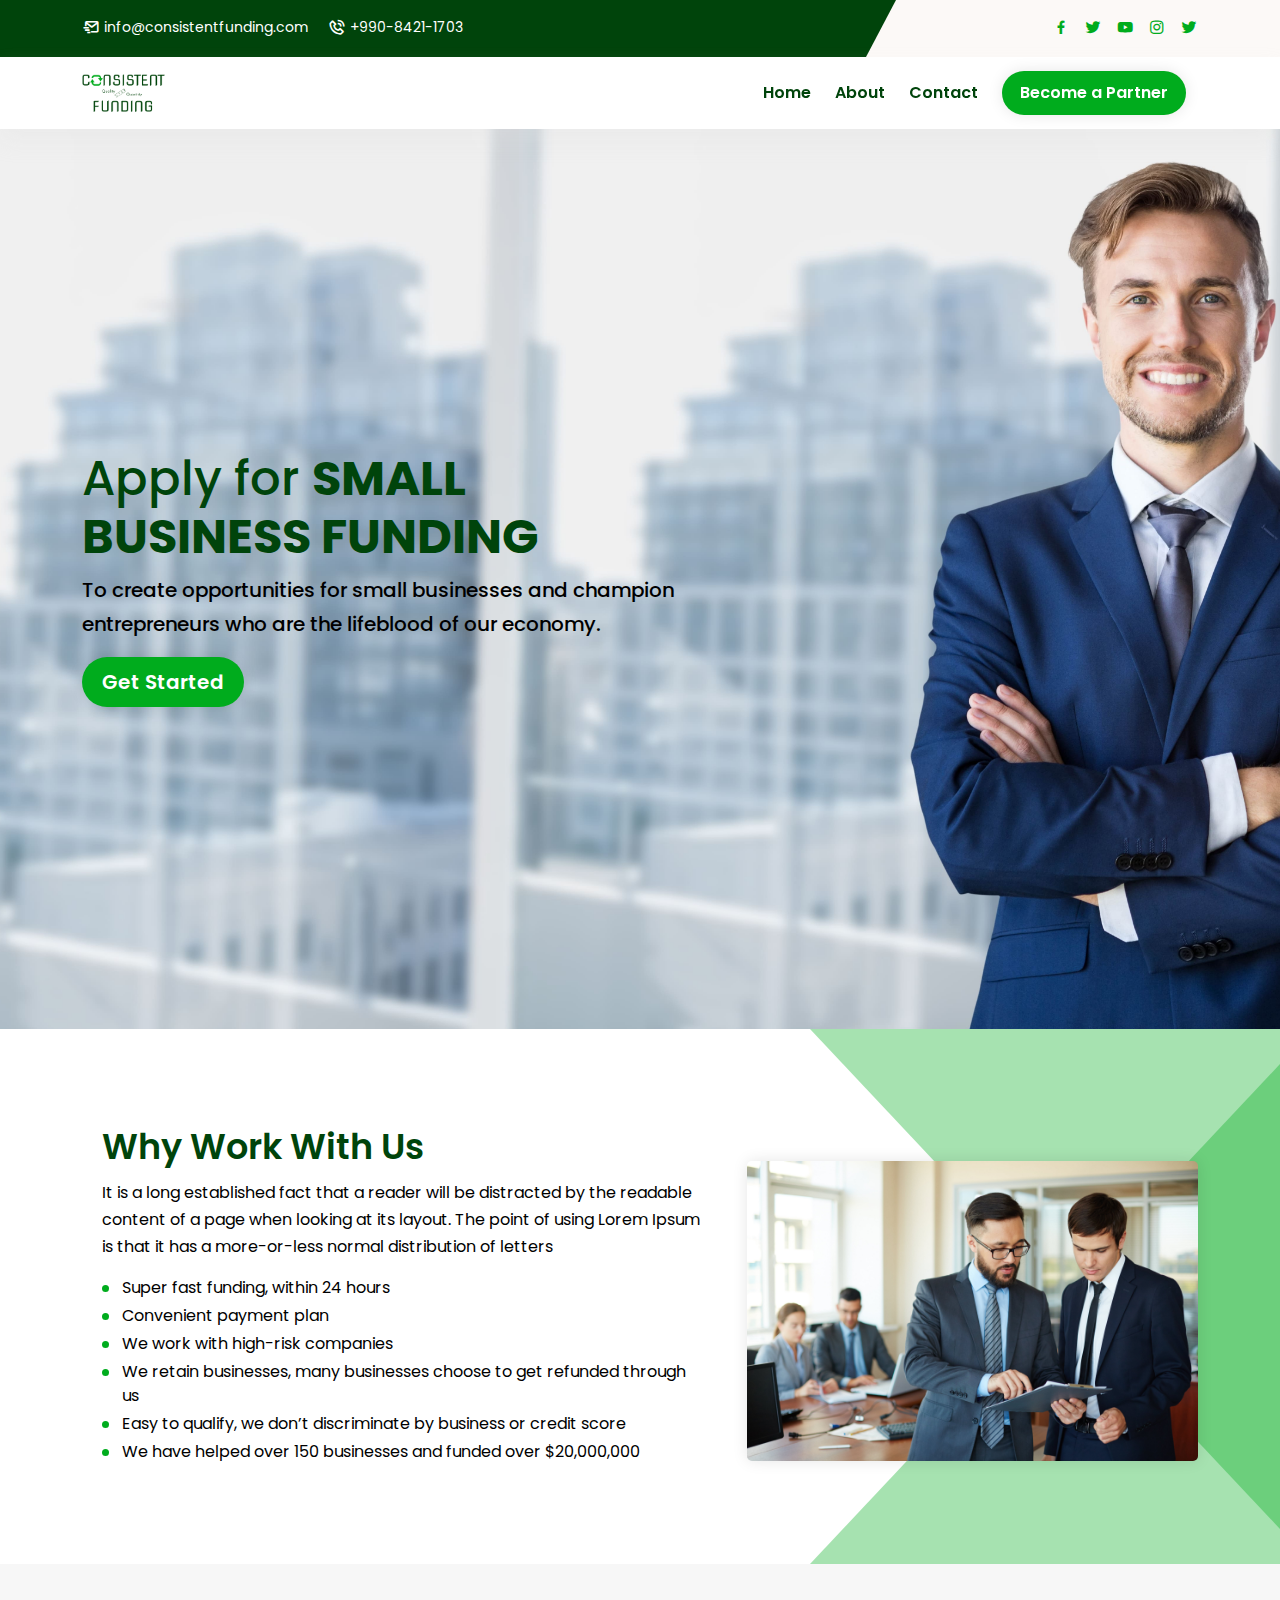
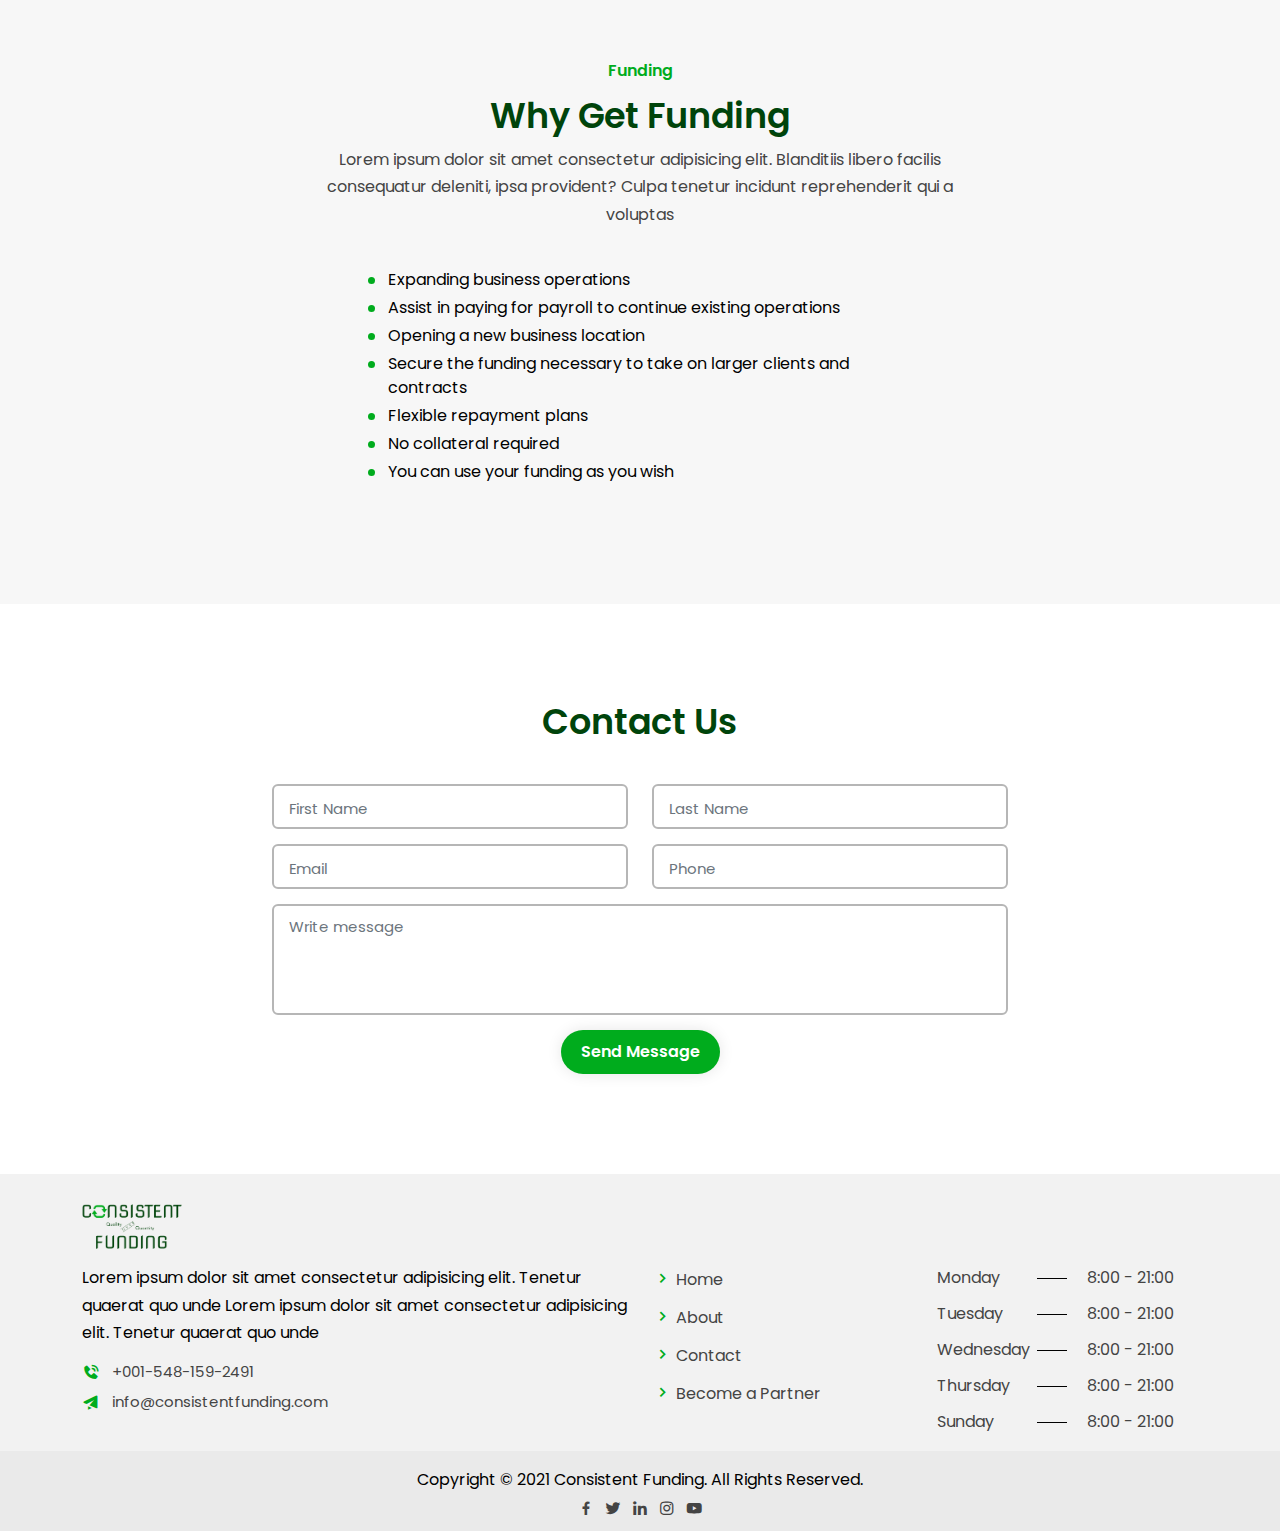
<file: index.html>
<!DOCTYPE html>
<html lang="zxx">

<head>
  <meta charset="UTF-8" />
  <meta name="viewport" content="width=device-width, initial-scale=1.0" />

  <link rel="stylesheet" href="assets/css/bootstrap.min.css" />

  <link rel="stylesheet" href="assets/css/boxicons.min.css" />

  <link rel="stylesheet" href="assets/css/meanmenu.css" />

  <link rel="stylesheet" href="assets/css/animate.min.css" />

  <link rel="stylesheet" href="assets/fonts/flaticon.css" />

  <link rel="stylesheet" href="assets/css/style.css" />

  <link rel="stylesheet" href="assets/css/responsive.css" />
  <title>Home | Consistent Funding</title>
  <link rel="icon" type="image/png" href="assets/img/favicon.png" />
</head>

<body>

  <div class="header-area">
    <div class="container">
      <div class="row">
        <div class="col-sm-9 col-lg-8">
          <div class="left">
            <ul>
              <li>
                <i class="bx bx-mail-send"></i>
                <a href="#">
                  <span class="__cf_email__">
                    info@consistentfunding.com
                  </span>
                </a>
              </li>
              <li>
                <i class="bx bx-phone-call"></i>
                <a href="tel:+99084211703">+990-8421-1703</a>
              </li>
              <!-- <li>
                  <i class="bx bx-time"></i>
                  <span>Mon - Sat: 8:00 AM - 7:00 PM</span>
                </li> -->
            </ul>
          </div>
        </div>
        <div class="col-sm-3 col-lg-4">
          <div class="right">
            <ul>
              <li>
                <a href="#" target="_blank">
                  <i class="bx bxl-facebook"></i>
                </a>
              </li>
              <li>
                <a href="#" target="_blank">
                  <i class="bx bxl-twitter"></i>
                </a>
              </li>
              <li>
                <a href="#" target="_blank">
                  <i class="bx bxl-youtube"></i>
                </a>
              </li>
              <li>
                <a href="#" target="_blank">
                  <i class="bx bxl-instagram"></i>
                </a>
              </li>
              <li>
                <a href="#" target="_blank">
                  <i class="bx bxl-twitter"></i>
                </a>
              </li>
            </ul>
          </div>
        </div>
      </div>
    </div>
  </div>

  <div class="navbar-area sticky-top">
    <div class="mobile-nav">
      <a href="index.html" class="logo">
        <img src="assets/img/logo.png" alt="Logo" />
      </a>
    </div>

    <div class="main-nav">
      <div class="container">
        <nav class="navbar navbar-expand-md navbar-light">
          <a class="navbar-brand" href="index.html">
            <img src="assets/img/logo.png" alt="Logo" />
          </a>
          <div class="collapse navbar-collapse mean-menu" id="navbarSupportedContent">
            <ul class="navbar-nav">
              <li class="nav-item">
                <a href="./index.html" class="nav-link">Home</a>
              </li>
              <li class="nav-item">
                <a href="./about.html" class="nav-link">About</a>
              </li>
              <li class="nav-item">
                <a href="./index.html#contactus" class="nav-link">Contact</a>
              </li>
              <li class="nav-item">
                <a href="./partner.html" class="nav-link common-btn btnhead1">Become a Partner <span></span></a>
              </li>
            </ul>

          </div>
        </nav>
      </div>
    </div>
  </div>

  <section class="hero">
    <div class="hero-inner">

      <div class="container">
        <div class="hero-text">
          <h1>Apply for <b>SMALL BUSINESS FUNDING</b></h1>
          <p>
            To create opportunities for small businesses and champion entrepreneurs who are the lifeblood of our
            economy.
          </p>
          <a class="common-btn" href="#contactus">
            Get Started <span></span>
          </a>
        </div>
      </div>
    </div>
  </section>
  <section class="about-area section-overlay pt-100 pb-70">
    <div class="container">
      <div class="row align-items-center">
        <div class="col-lg-7">
          <div class="about-content">
            <div class="section-title">
              <!-- <span class="sub-title">Why</span> -->
              <h2>Why Work With Us</h2>
            </div>
            <p class="about-p">
              It is a long established fact that a reader will be distracted
              by the readable content of a page when looking at its layout.
              The point of using Lorem Ipsum is that it has a more-or-less
              normal distribution of letters
            </p>
            <div class="listitem1">
              <ul>
                <li>Super fast funding, within 24 hours</li>
                <li>Convenient payment plan</li>
                <li>We work with high-risk companies</li>
                <li>
                  We retain businesses, many businesses choose to get refunded
                  through us
                </li>
                <li>
                  Easy to qualify, we don’t discriminate by business or credit
                  score
                </li>
                <li>
                  We have helped over 150 businesses and funded over
                  $20,000,000
                </li>
              </ul>
            </div>

          </div>
        </div>
        <div class="col-lg-5">
          <div class="about-img">
            <div class="row align-items-end">
              <!-- <div class="col-sm-6 col-lg-6">
                  <img src="assets/img/about/about1.jpg" alt="About" />
                </div> -->
              <div class="col-sm-12 col-lg-12">
                <img src="assets/img/why-wrok.jpg" alt="About" />
              </div>
              <!-- <div class="col-lg-12">
                  <img src="assets/img/about/about3.jpg" alt="About" />
                </div> -->
            </div>
          </div>
        </div>
      </div>
    </div>
  </section>

  <section class="work-area three ptb-100">
    <div class="container">
      <div class="section-title">
        <span class="sub-title">Funding</span>
        <h2>Why Get Funding</h2>
        <p>
          Lorem ipsum dolor sit amet consectetur adipisicing elit. Blanditiis
          libero facilis consequatur deleniti, ipsa provident? Culpa tenetur
          incidunt reprehenderit qui a voluptas
        </p>
      </div>
      <div class="fundingdiv">
        <div class="listitem1">
          <ul>
            <li> Expanding business operations</li>
            <li>Assist in paying for payroll to continue existing operations</li>
            <li>Opening a new business location</li>
            <li>Secure the funding necessary to take on larger clients and contracts</li>
            <li>Flexible repayment plans</li>
            <li>No collateral required</li>
            <li>You can use your funding as you wish</li>

          </ul>
        </div>
      </div>
    </div>
  </section>

  <div class="contact-area pt-100 pb-70" id="contactus">

    <div class="container">
      <div class="row align-items-center" style="justify-content: center;">
        <div class="col-lg-8">
          <div class="section-title">
            <h2>Contact Us</h2>
          </div>
          <form id="contactForm">
            <div class="row">
              <div class="col-lg-6">
                <div class="form-group">
                  <input type="text" name="name" id="name" class="form-control" placeholder="First Name" required
                    data-error="Please enter your first name" />
                  <div class="help-block with-errors"></div>
                </div>
              </div>
              <div class="col-lg-6">
                <div class="form-group">
                  <input type="text" name="name" id="name" class="form-control" placeholder="Last Name" required
                    data-error="Please enter your last name" />
                  <div class="help-block with-errors"></div>
                </div>
              </div>
              <div class="col-md-6">
                <div class="form-group">
                  <input type="email" name="email" id="email" class="form-control" placeholder="Email" required
                    data-error="Please enter your email" />
                  <div class="help-block with-errors"></div>
                </div>
              </div>
              <div class="col-lg-6">
                <div class="form-group">
                  <input type="text" name="phone_number" id="phone_number" placeholder="Phone" required
                    data-error="Please enter your number" class="form-control" />
                  <div class="help-block with-errors"></div>
                </div>
              </div>

              <div class="col-lg-12">
                <div class="form-group">
                  <textarea name="message" class="form-control" id="message" cols="30" rows="4"
                    placeholder="Write message" required data-error="Write your message"></textarea>
                  <div class="help-block with-errors"></div>
                </div>
              </div>

              <div class="col-lg-12">
                <button type="submit" class="btn common-btn">
                  Send Message
                </button>
                <!-- <div id="msgSubmit" class="h3 text-center hidden"></div> -->
                <div class="clearfix"></div>
              </div>
            </div>
          </form>
        </div>

      </div>
    </div>
  </div>

  <footer class="footer-area pt30">
    <div class="container">
      <div class="row">
        <div class="col-sm-12 col-lg-6">
          <div class="footer-item">
            <div class="footer-logo">
              <a class="footer-consistfund" href="index.html">
                <img src="assets/img/logo.png" class="footerlogo" alt="Logo" />
              </a>
              <p>
                Lorem ipsum dolor sit amet consectetur adipisicing elit.
                Tenetur quaerat quo unde Lorem ipsum dolor sit amet consectetur adipisicing elit.
                Tenetur quaerat quo unde
              </p>

              <div class="footer-contact">
                <!-- <h3>Contact Info</h3> -->
                <ul>

                  <li>
                    <i class="bx bxs-phone-call"></i>
                    <a href="tel:+0015481592491">+001-548-159-2491</a>

                  </li>
                  <li>
                    <i class="bx bxs-paper-plane"></i>
                    <a href="#"><span class="__cf_email__">info@consistentfunding.com</span></a>

                  </li>
                </ul>
              </div>

            </div>
          </div>
        </div>
        <div class="col-sm-6 col-lg-3">
          <div class="footer-item">
            <div class="footer-link">
              <!-- <h3>Important Links</h3> -->
              <ul class="mtfooter">
                <li>
                  <i class="bx bx-chevron-right"></i>
                  <a href="./index.html">Home</a>
                </li>
                <li>
                  <i class="bx bx-chevron-right"></i>
                  <a href="./about.html">About</a>
                </li>
                <li>
                  <i class="bx bx-chevron-right"></i>
                  <a href="#contactus">Contact</a>
                </li>
                <li>
                  <i class="bx bx-chevron-right"></i>
                  <a href="./partner.html">Become a Partner</a>
                </li>

              </ul>
            </div>
          </div>
        </div>
        <div class="col-sm-6 col-lg-3">
          <div class="footer-item nomb">
            <div class="footer-hours">
              <!-- <h3>Open Hours</h3> -->
              <ul class="mtfooter">
                <li>Monday <span>8:00 - 21:00</span></li>
                <li>Tuesday <span>8:00 - 21:00</span></li>
                <li>Wednesday <span>8:00 - 21:00</span></li>
                <li>Thursday <span>8:00 - 21:00</span></li>
                <li>Sunday <span>8:00 - 21:00</span></li>
              </ul>
            </div>
          </div>
        </div>



      </div>
    </div>
    </div>
    <div class="copyright-area">
      <div class="container">
        <p>
          Copyright © 2021 Consistent Funding. All Rights Reserved.

        </p>
        <div class="footer-item nomb">
          <div class="footer-logo">

            <ul>
              <li>
                <a href="#" target="_blank">
                  <i class="bx bxl-facebook"></i>
                </a>
              </li>
              <li>
                <a href="#" target="_blank">
                  <i class="bx bxl-twitter"></i>
                </a>
              </li>
              <li>
                <a href="#" target="_blank">
                  <i class="bx bxl-linkedin"></i>
                </a>
              </li>
              <li>
                <a href="#" target="_blank">
                  <i class="bx bxl-instagram"></i>
                </a>
              </li>
              <li>
                <a href="#" target="_blank">
                  <i class="bx bxl-youtube"></i>
                </a>
              </li>
            </ul>
          </div>
        </div>
      </div>
    </div>

  </footer>

  <div class="go-top">
    <i class="bx bxs-up-arrow-alt"></i>
    <i class="bx bxs-up-arrow-alt"></i>
  </div>


  <script src="assets/js/jquery.min.js"></script>
  <script src="assets/js/popper.min.js"></script>
  <script src="assets/js/bootstrap.min.js"></script>

  <script src="assets/js/form-validator.min.js"></script>

  <script src="assets/js/contact-form-script.js"></script>
  <script src="assets/js/jquery.meanmenu.js"></script>

  <script src="assets/js/wow.min.js"></script>
  <script src="assets/js/smoothscroll.min.js"></script>

  <script src="assets/js/custom.js"></script>
</body>

</html>
</file>
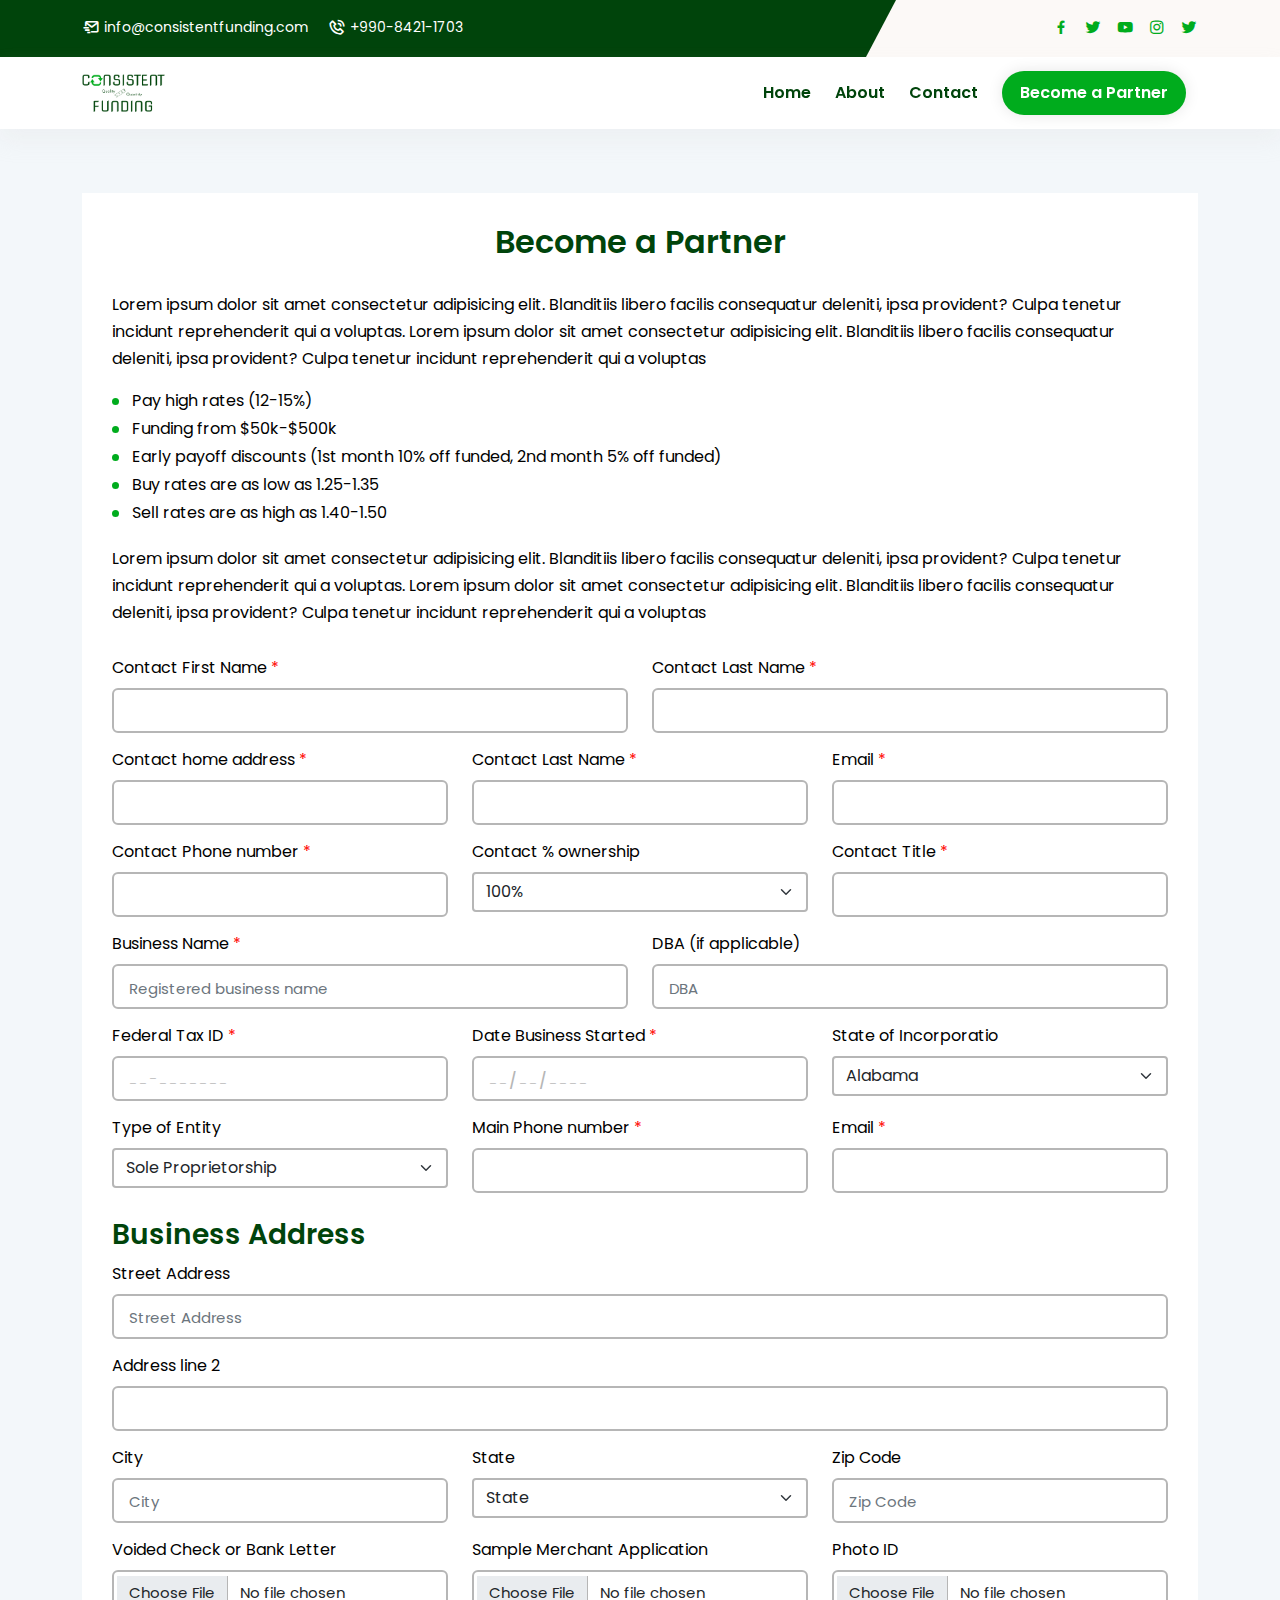
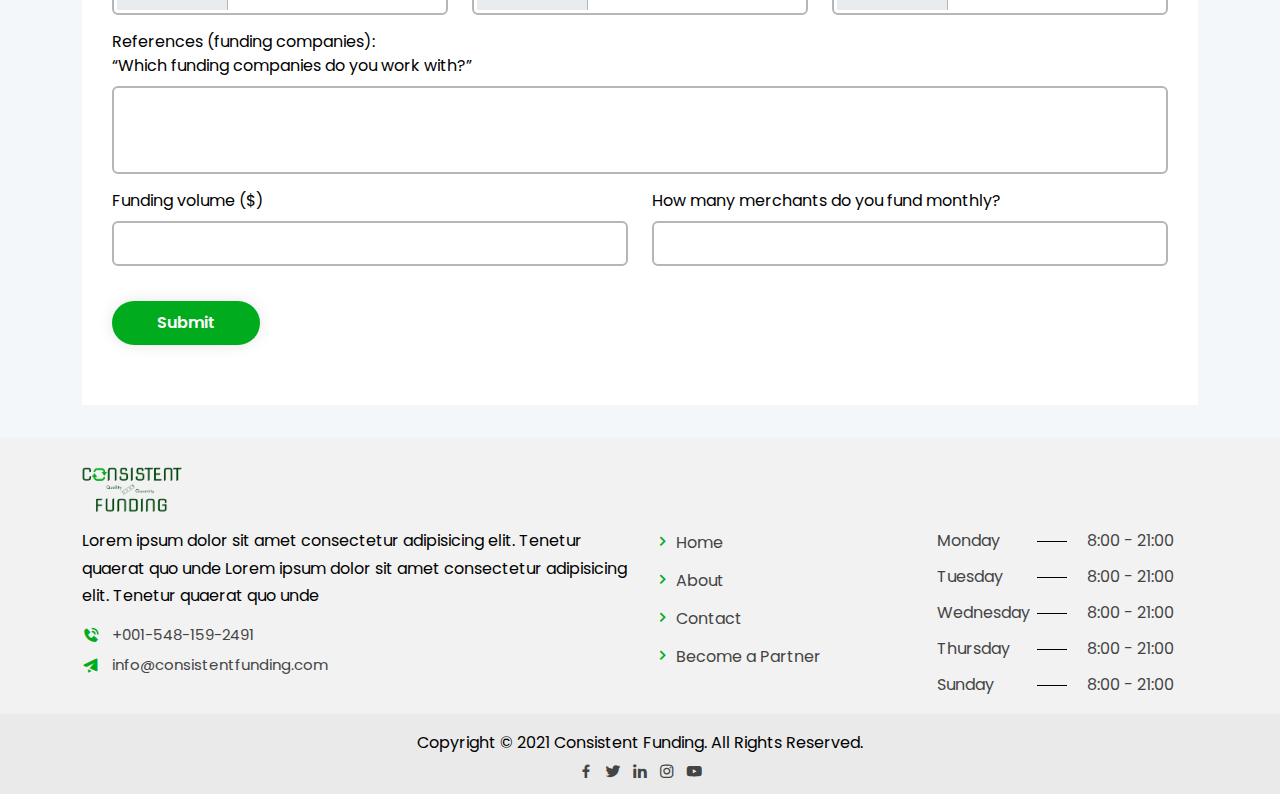
<file: partner.html>
<!DOCTYPE html>
<html lang="zxx">

<head>
  <meta charset="UTF-8" />
  <meta name="viewport" content="width=device-width, initial-scale=1.0" />

  <link rel="stylesheet" href="assets/css/bootstrap.min.css" />

  <link rel="stylesheet" href="assets/css/boxicons.min.css" />

  <link rel="stylesheet" href="assets/css/meanmenu.css" />

  <link rel="stylesheet" href="assets/css/animate.min.css" />

  <link rel="stylesheet" href="assets/fonts/flaticon.css" />

  <link rel="stylesheet" href="assets/css/style.css" />

  <link rel="stylesheet" href="assets/css/responsive.css" />
  <title>Become a partner | Consistent Funding</title>
  <link rel="icon" type="image/png" href="assets/img/favicon.png" />
</head>

<body>

  <div class="header-area">
    <div class="container">
      <div class="row">
        <div class="col-sm-9 col-lg-8">
          <div class="left">
            <ul>
              <li>
                <i class="bx bx-mail-send"></i>
                <a href="#">
                  <span class="__cf_email__">
                    info@consistentfunding.com
                  </span>
                </a>
              </li>
              <li>
                <i class="bx bx-phone-call"></i>
                <a href="tel:+99084211703">+990-8421-1703</a>
              </li>
              <!-- <li>
                  <i class="bx bx-time"></i>
                  <span>Mon - Sat: 8:00 AM - 7:00 PM</span>
                </li> -->
            </ul>
          </div>
        </div>
        <div class="col-sm-3 col-lg-4">
          <div class="right">
            <ul>
              <li>
                <a href="#" target="_blank">
                  <i class="bx bxl-facebook"></i>
                </a>
              </li>
              <li>
                <a href="#" target="_blank">
                  <i class="bx bxl-twitter"></i>
                </a>
              </li>
              <li>
                <a href="#" target="_blank">
                  <i class="bx bxl-youtube"></i>
                </a>
              </li>
              <li>
                <a href="#" target="_blank">
                  <i class="bx bxl-instagram"></i>
                </a>
              </li>
              <li>
                <a href="#" target="_blank">
                  <i class="bx bxl-twitter"></i>
                </a>
              </li>
            </ul>
          </div>
        </div>
      </div>
    </div>
  </div>

  <div class="navbar-area sticky-top">
    <div class="mobile-nav">
      <a href="index.html" class="logo">
        <img src="assets/img/logo.png" alt="Logo" />
      </a>
    </div>

    <div class="main-nav">
      <div class="container">
        <nav class="navbar navbar-expand-md navbar-light">
          <a class="navbar-brand" href="index.html">
            <img src="assets/img/logo.png" alt="Logo" />
          </a>
          <div class="collapse navbar-collapse mean-menu" id="navbarSupportedContent">
            <ul class="navbar-nav">
              <li class="nav-item">
                <a href="./index.html" class="nav-link">Home</a>
              </li>
              <li class="nav-item">
                <a href="./about.html" class="nav-link">About</a>
              </li>
              <li class="nav-item">
                <a href="./index.html#contactus" class="nav-link">Contact</a>
              </li>
              <li class="nav-item">
                <a href="./partner.html" class="nav-link common-btn btnhead1">Become a Partner <span></span></a>
              </li>
            </ul>

          </div>
        </nav>
      </div>
    </div>
  </div>


  <section class="aboutpagesec1 bgpartner">
    <div class="container">

      <div class="becopartmaindiv">
        <h2 class="mb30" style="text-align: center;">
          Become a <span>Partner</span>
        </h2>

        <p>
          Lorem ipsum dolor sit amet consectetur adipisicing elit. Blanditiis
          libero facilis consequatur deleniti, ipsa provident? Culpa tenetur
          incidunt reprehenderit qui a voluptas. Lorem ipsum dolor sit amet consectetur adipisicing elit. Blanditiis
          libero facilis consequatur deleniti, ipsa provident? Culpa tenetur
          incidunt reprehenderit qui a voluptas
        </p>
        <div class="listitem1">
          <ul>
            <li>Pay high rates (12-15%)</li>
            <li>Funding from $50k-$500k</li>
            <li>Early payoff discounts (1st month 10% off funded, 2nd month 5% off funded)</li>
            <li>Buy rates are as low as 1.25-1.35</li>
            <li>Sell rates are as high as 1.40-1.50</li>
          </ul>
        </div>
        <p>
          Lorem ipsum dolor sit amet consectetur adipisicing elit. Blanditiis
          libero facilis consequatur deleniti, ipsa provident? Culpa tenetur
          incidunt reprehenderit qui a voluptas. Lorem ipsum dolor sit amet consectetur adipisicing elit. Blanditiis
          libero facilis consequatur deleniti, ipsa provident? Culpa tenetur
          incidunt reprehenderit qui a voluptas
        </p>

        <div class="contact-area mt202">

          <div class="">
            <div class="row align-items-center" style="justify-content: center;">
              <div class="col-lg-12">
                <form method="POST">
                  <div class="row">
                    <div class="col-lg-6">
                      <div class="form-group">
                        <label for="validationCustom01" class="form-label">Contact First Name <span>*</span></label>
                        <input type="text" name="name" class="form-control" required />
                      </div>
                    </div>
                    <div class="col-lg-6">
                      <div class="form-group">
                        <label for="validationCustom01" class="form-label">Contact Last Name <span>*</span></label>
                        <input type="text" name="name" class="form-control" required />
                      </div>
                    </div>
                    <div class="col-lg-4">
                      <div class="form-group">
                        <label for="validationCustom01" class="form-label"> Contact home address <span>*</span></label>
                        <input type="text" class="form-control inputspcmor" required>

                      </div>
                    </div>
                    <div class="col-lg-4">
                      <div class="form-group">
                        <label for="validationCustom01" class="form-label">Contact Last Name <span>*</span></label>
                        <input type="text" name="name" class="form-control" required />
                      </div>
                    </div>
                    <div class="col-lg-4">
                      <div class="form-group">
                        <label for="validationCustom01" class="form-label">Email <span>*</span></label>
                        <input type="email" name="name" class="form-control" required />
                      </div>
                    </div>
                    <div class="col-lg-4">
                      <div class="form-group">
                        <label for="validationCustom01" class="form-label">Contact Phone number <span>*</span></label>
                        <input type="text" class="form-control inputspcmor" maxlength="10"
                          oninput="this.value = this.value.replace(/[^0-9.]/g, '').replace(/(\..*?)\..*/g, '$1');"
                          required>

                      </div>
                    </div>
                    <div class="col-lg-4">
                      <div class="form-group">
                        <label for="validationCustom01" class="form-label">Contact % ownership
                        </label>
                        <select class="form-select" aria-label="Default select example">
                          <option value="100%" selected>100%</option>
                          <option value="75%">75%</option>
                          <option value="50%">50%</option>
                          <option value="50%">25%</option>
                        </select>
                      </div>
                    </div>
                    <div class="col-lg-4">
                      <div class="form-group">
                        <label for="validationCustom01" class="form-label"> Contact Title <span>*</span></label>
                        <input type="text" class="form-control inputspcmor" required>

                      </div>
                    </div>
                    <div class="col-lg-6">
                      <div class="form-group">
                        <label for="validationCustom01" class="form-label">Business Name <span>*</span></label>
                        <input type="text" name="name" class="form-control" placeholder="Registered business name"
                          required />
                      </div>
                    </div>
                    <div class="col-lg-6">
                      <div class="form-group">
                        <label for="validationCustom01" class="form-label">DBA (if applicable)</label>
                        <input type="text" name="name" placeholder="DBA" class="form-control" />
                      </div>
                    </div>
                    <div class="col-lg-4">
                      <div class="form-group">
                        <label for="validationCustom01" class="form-label">Federal Tax ID <span>*</span></label>
                        <input type="text" class="form-control inputspcmor" maxlength="9"
                          oninput="this.value = this.value.replace(/[^0-9.]/g, '').replace(/(\..*?)\..*/g, '$1');"
                          placeholder="₋₋⁻₋₋₋₋₋₋₋" required>
                      </div>
                    </div>
                    <div class="col-lg-4">
                      <div class="form-group">
                        <label for="validationCustom01" class="form-label">Date Business Started <span>*</span></label>
                        <input type="text" class="form-control inputspcmor" maxlength="8"
                          oninput="this.value = this.value.replace(/[^0-9.]/g, '').replace(/(\..*?)\..*/g, '$1');"
                          placeholder="₋₋/₋₋/₋₋₋₋" required>

                      </div>
                    </div>
                    <div class="col-lg-4">
                      <div class="form-group">
                        <label for="validationCustom01" class="form-label">State of Incorporatio</label>
                        <select class="form-select" aria-label="Default select example">
                          <option value="Alabama" selected>Alabama</option>
                          <option value="Alaska">Alaska</option>
                          <option value="Arizona">Arizona</option>
                        </select>
                      </div>
                    </div>
                    <div class="col-lg-4">
                      <div class="form-group">
                        <label for="validationCustom01" class="form-label">Type of Entity </label>
                        <select class="form-select" aria-label="Default select example">
                          <option value="Sole Proprietorship" selected>Sole Proprietorship</option>
                          <option value="Partnership">Partnership</option>
                          <option value="Corporation">Corporation</option>
                          <option value="LP">LP</option>
                          <option value="LLC">LLC</option>
                          <option value="Other">Other</option>

                        </select>
                      </div>
                    </div>
                    <div class="col-lg-4">
                      <div class="form-group">
                        <label for="validationCustom01" class="form-label">Main Phone number <span>*</span></label>
                        <input type="text" class="form-control inputspcmor" maxlength="10"
                          oninput="this.value = this.value.replace(/[^0-9.]/g, '').replace(/(\..*?)\..*/g, '$1');"
                          required>

                      </div>
                    </div>
                    <div class="col-lg-4">
                      <div class="form-group">
                        <label for="validationCustom01" class="form-label">Email <span>*</span></label>
                        <input type="email" name="name" class="form-control" required />
                      </div>
                    </div>

                    <h3 class="mt20">Business Address</h3>

                    <div class="col-lg-12">
                      <div class="form-group">
                        <label for="validationCustom01" class="form-label">Street Address </label>
                        <input type="text" name="name" class="form-control" placeholder="Street Address" />
                      </div>
                    </div>
                    <div class="col-lg-12">
                      <div class="form-group">
                        <label for="validationCustom01" class="form-label">Address line 2 </label>
                        <input type="text" name="name" class="form-control" />
                      </div>
                    </div>
                    <div class="col-lg-4">
                      <div class="form-group">
                        <label for="validationCustom01" class="form-label">City </label>
                        <input type="text" name="name" class="form-control" placeholder="City" />
                      </div>
                    </div>
                    <div class="col-lg-4">
                      <div class="form-group">
                        <label for="validationCustom01" class="form-label">State </label>
                        <select class="form-select" aria-label="Default select example">
                          <option value="" selected="">State</option>
                          <option value="Alabama">Alabama</option>
                          <option value="Alaska">Alaska</option>
                          <option value="Arizona">Arizona</option>
                          <option value="Arkansas">Arkansas</option>
                          <option value="California">California</option>
                          <option value="Colorado">Colorado</option>
                          <option value="Connecticut">Connecticut</option>
                          <option value="Delaware">Delaware</option>
                          <option value="District of Columbia">District of Columbia</option>
                          <option value="Florida">Florida</option>
                          <option value="Georgia">Georgia</option>
                          <option value="Hawaii">Hawaii</option>
                          <option value="Idaho">Idaho</option>
                          <option value="Illinois">Illinois</option>
                          <option value="Indiana">Indiana</option>
                          <option value="Iowa">Iowa</option>
                          <option value="Kansas">Kansas</option>
                          <option value="Kentucky">Kentucky</option>
                          <option value="Louisiana">Louisiana</option>
                          <option value="Maine">Maine</option>
                          <option value="Maryland">Maryland</option>
                          <option value="Massachusetts">Massachusetts</option>
                          <option value="Michigan">Michigan</option>
                          <option value="Minnesota">Minnesota</option>
                          <option value="Mississippi">Mississippi</option>
                          <option value="Missouri">Missouri</option>
                          <option value="Montana">Montana</option>
                          <option value="Nebraska">Nebraska</option>
                          <option value="Nevada">Nevada</option>
                          <option value="New Hampshire">New Hampshire</option>
                          <option value="New Jersey">New Jersey</option>
                          <option value="New Mexico">New Mexico</option>
                          <option value="New York">New York</option>
                          <option value="North Carolina">North Carolina</option>
                          <option value="North Dakota">North Dakota</option>
                          <option value="Ohio">Ohio</option>
                          <option value="Oklahoma">Oklahoma</option>
                          <option value="Oregon">Oregon</option>
                          <option value="Pennsylvania">Pennsylvania</option>
                          <option value="Rhode Island">Rhode Island</option>
                          <option value="South Carolina">South Carolina</option>
                          <option value="South Dakota">South Dakota</option>
                          <option value="Tennessee">Tennessee</option>
                          <option value="Texas">Texas</option>
                          <option value="Utah">Utah</option>
                          <option value="Vermont">Vermont</option>
                          <option value="Virginia">Virginia</option>
                          <option value="Washington">Washington</option>
                          <option value="West Virginia">West Virginia</option>
                          <option value="Wisconsin">Wisconsin</option>
                          <option value="Wyoming">Wyoming</option>
                          <option value="Armed Forces Americas">Armed Forces Americas</option>
                          <option value="Armed Forces Europe">Armed Forces Europe</option>
                          <option value="Armed Forces Pacific">Armed Forces Pacific</option>
                        </select>

                      </div>
                    </div>
                    <div class="col-lg-4">
                      <div class="form-group">
                        <label for="validationCustom01" class="form-label">Zip Code </label>
                        <input type="text" class="form-control" maxlength="4"
                          oninput="this.value = this.value.replace(/[^0-9.]/g, '').replace(/(\..*?)\..*/g, '$1');"
                          placeholder="Zip Code" required>

                      </div>
                    </div>
                    <div class="col-lg-4">
                      <div class="form-group">
                        <label class="form-label">Voided Check or Bank Letter </label>
                        <input class="form-control" type="file" id="">
                      </div>
                    </div>
                    <div class="col-lg-4">
                      <div class="form-group">
                        <label class="form-label">Sample Merchant Application </label>
                        <input class="form-control" type="file" id="">
                      </div>
                    </div>
                    <div class="col-lg-4">
                      <div class="form-group">
                        <label class="form-label">Photo ID </label>
                        <input class="form-control" type="file" id="">
                      </div>
                    </div>
                    <div class="col-lg-12">
                      <div class="form-group">
                        <label class="form-label">References (funding companies):
                          <br>
                          “Which funding companies do you work with?” </label>

                        <textarea class="form-control" id="exampleFormControlTextarea1" rows="3"></textarea>
                      </div>
                    </div>
                    <div class="col-lg-6">
                      <div class="form-group">
                        <label class="form-label">Funding volume ($)</label>
                        <input class="form-control" type="text" id="">
                      </div>
                    </div>
                    <div class="col-lg-6">
                      <div class="form-group">
                        <label class="form-label">How many merchants do you fund monthly? </label>
                        <input class="form-control" type="text" id="">
                      </div>
                    </div>

                  </div>


                  <div class="col-lg-12">
                    <button type="submit" class="btn common-btn sbtbtnp">
                      Submit
                    </button>
                    <!-- <div id="msgSubmit" class="h3 text-center hidden"></div> -->
                    <div class="clearfix"></div>
                  </div>
              </div>
              </form>
            </div>

          </div>
        </div>
      </div>
    </div>
  </section>


  <footer class="footer-area pt30">
    <div class="container">
      <div class="row">
        <div class="col-sm-12 col-lg-6">
          <div class="footer-item">
            <div class="footer-logo">
              <a class="footer-consistfund" href="index.html">
                <img src="assets/img/logo.png" class="footerlogo" alt="Logo" />
              </a>
              <p>
                Lorem ipsum dolor sit amet consectetur adipisicing elit.
                Tenetur quaerat quo unde Lorem ipsum dolor sit amet consectetur adipisicing elit.
                Tenetur quaerat quo unde
              </p>

              <div class="footer-contact">
                <!-- <h3>Contact Info</h3> -->
                <ul>

                  <li>
                    <i class="bx bxs-phone-call"></i>
                    <a href="tel:+0015481592491">+001-548-159-2491</a>

                  </li>
                  <li>
                    <i class="bx bxs-paper-plane"></i>
                    <a href="#"><span class="__cf_email__">info@consistentfunding.com</span></a>

                  </li>
                </ul>
              </div>

            </div>
          </div>
        </div>
        <div class="col-sm-6 col-lg-3">
          <div class="footer-item">
            <div class="footer-link">
              <!-- <h3>Important Links</h3> -->
              <ul class="mtfooter">
                <li>
                  <i class="bx bx-chevron-right"></i>
                  <a href="./index.html">Home</a>
                </li>
                <li>
                  <i class="bx bx-chevron-right"></i>
                  <a href="./about.html">About</a>
                </li>
                <li>
                  <i class="bx bx-chevron-right"></i>
                  <a href="#contactus">Contact</a>
                </li>
                <li>
                  <i class="bx bx-chevron-right"></i>
                  <a href="./partner.html">Become a Partner</a>
                </li>

              </ul>
            </div>
          </div>
        </div>
        <div class="col-sm-6 col-lg-3">
          <div class="footer-item nomb">
            <div class="footer-hours">
              <!-- <h3>Open Hours</h3> -->
              <ul class="mtfooter">
                <li>Monday <span>8:00 - 21:00</span></li>
                <li>Tuesday <span>8:00 - 21:00</span></li>
                <li>Wednesday <span>8:00 - 21:00</span></li>
                <li>Thursday <span>8:00 - 21:00</span></li>
                <li>Sunday <span>8:00 - 21:00</span></li>
              </ul>
            </div>
          </div>
        </div>



      </div>
    </div>
    </div>
    <div class="copyright-area">
      <div class="container">
        <p>
          Copyright © 2021 Consistent Funding. All Rights Reserved.

        </p>
        <div class="footer-item nomb">
          <div class="footer-logo">

            <ul>
              <li>
                <a href="#" target="_blank">
                  <i class="bx bxl-facebook"></i>
                </a>
              </li>
              <li>
                <a href="#" target="_blank">
                  <i class="bx bxl-twitter"></i>
                </a>
              </li>
              <li>
                <a href="#" target="_blank">
                  <i class="bx bxl-linkedin"></i>
                </a>
              </li>
              <li>
                <a href="#" target="_blank">
                  <i class="bx bxl-instagram"></i>
                </a>
              </li>
              <li>
                <a href="#" target="_blank">
                  <i class="bx bxl-youtube"></i>
                </a>
              </li>
            </ul>
          </div>
        </div>
      </div>
    </div>

  </footer>

  <div class="go-top">
    <i class="bx bxs-up-arrow-alt"></i>
    <i class="bx bxs-up-arrow-alt"></i>
  </div>
  <script src="assets/js/jquery.min.js"></script>
  <script src="assets/js/popper.min.js"></script>
  <script src="assets/js/bootstrap.min.js"></script>

  <script src="assets/js/form-validator.min.js"></script>

  <script src="assets/js/contact-form-script.js"></script>

  <script src="assets/js/jquery.meanmenu.js"></script>

  <script src="assets/js/wow.min.js"></script>

  <script src="assets/js/smoothscroll.min.js"></script>

  <script src="assets/js/custom.js"></script>
</body>

</html>
</file>
<file: assets/css/meanmenu.css>
@import url('https://fonts.googleapis.com/css2?family=Poppins:wght@100;200;300;400;500;600;700&display=swap');
body {
      font-family: 'Poppins', sans-serif;
    padding: 0;
    margin: 0;
    font-size: 15px;
    background-color: #f1f1f1;
}

a.meanmenu-reveal {
	display: none;
}
/* when under viewport size, .mean-container is added to body */
.mean-container .mean-bar {
	float: left;
	width: 100%;
	position: absolute;
	background: transparent;
	padding: 20px 0 0;
	z-index: 999;
	border-bottom: 1px solid rgba(0, 0, 0, 0.03);
	height: 55px;
}
.mean-container a.meanmenu-reveal {
	width: 35px;
	height: 30px;
	padding: 12px 15px 0 0;
	position: absolute;
	right: 0;
	cursor: pointer;
	color: #00440B;
	text-decoration: none;
	font-size: 29px !important;
	text-indent: -9999em;
	line-height: 22px;
	font-size: 1px;
	display: block;
	font-weight: 700;
}
.mean-container a.meanmenu-reveal span {
	display: block;
	background: #00440B;
	height: 3px;
    margin-top: 3px;
    border-radius: 3px;
}
.mean-container .mean-nav {
	float: left;
	width: 100%;
	background: #ffffff;
	margin-top: 55px;
}
.mean-container .mean-nav ul {
	padding: 0;
	margin: 0;
	width: 100%;
	border: none;
	list-style-type: none;
}
.mean-container .mean-nav ul li {
	position: relative;
	float: left;
	width: 100%;
}
.mean-container .mean-nav ul li a {
	display: block;
	float: left;
	width: 90%;
	padding: 1em 5%;
	margin: 0;
	text-align: left;
	color: #677294;
	border-top: 1px solid #DBEEFD;
	text-decoration: none;
}
.mean-container .mean-nav ul li a.active {
	color: #000000;
}
.mean-container .mean-nav ul li li a {
	width: 80%;
	padding: 1em 10%;
	color: #677294;
	border-top: 1px solid #DBEEFD;
	opacity: 1;
	filter: alpha(opacity=75);
	text-shadow: none !important;
	visibility: visible;
	text-transform: none;
	font-size: 14px;
}
.mean-container .mean-nav ul li.mean-last a {
	border-bottom: none;
	margin-bottom: 0;
}
.mean-container .mean-nav ul li li li a {
	width: 70%;
	padding: 1em 15%;
}
.mean-container .mean-nav ul li li li li a {
	width: 60%;
	padding: 1em 20%;
}
.mean-container .mean-nav ul li li li li li a {
	width: 50%;
	padding: 1em 25%;
}
.mean-container .mean-nav ul li a:hover {
	background: #252525;
	background: rgba(255,255,255,0.1);
}
.mean-container .mean-nav ul li a.mean-expand {
	margin-top: 3px;
	width: 100%;
	height: 24px;
	padding: 12px !important;
	text-align: right ;
	position: absolute;
	right: 0;
	top: 0;
	z-index: 2;
	font-weight: 700;
	background: transparent;
	border: none !important;
}
.mean-container .mean-push {
	float: left;
	width: 100%;
	padding: 0;
	margin: 0;
	clear: both;
}
.mean-nav .wrapper {
	width: 100%;
	padding: 0;
	margin: 0;
}
/* Fix for box sizing on Foundation Framework etc. */
.mean-container .mean-bar, .mean-container .mean-bar * {
	-webkit-box-sizing: content-box;
	-moz-box-sizing: content-box;
	box-sizing: content-box;
}
.mean-remove {
	display: none !important;
}
.mobile-nav {
    display: none;
}
.mobile-nav.mean-container .mean-nav ul li a.active {
    color: #FF2D55;
}
.main-nav {
    background: #000;
    position: absolute;
    top: 0;
    left: 0;
    padding-top: 15px;
    padding-bottom: 15px;
    width: 100%;
    z-index: 999;
    height: auto;
}
.mean-nav .dropdown-toggle::after {
	display: none;
}
.navbar-light .navbar-brand, .navbar-light .navbar-brand:hover {
    color: #fff;
    font-weight: bold;
    text-transform: uppercase;
}
.main-nav nav ul {
    padding: 0;
    margin: 0;
    list-style-type: none;
}
.main-nav nav .navbar-nav .nav-item {
    position: relative;
    padding: 0px 0;
    display: inherit;
}
.main-nav nav .navbar-nav .nav-item a {
    font-weight: 500;
    font-size: 16px;
    text-transform: uppercase;
    color: #ffffff;
    padding-left: 0;
    padding-right: 0;
    padding-top: 0;
    padding-bottom: 0;
    margin-left: 15px;
    margin-right: 15px;
}
.main-nav nav .navbar-nav .nav-item a:hover, 
.main-nav nav .navbar-nav .nav-item a:focus, 
.main-nav nav .navbar-nav .nav-item a.active {
    color: #FF2D55;
}
.main-nav nav .navbar-nav .nav-item:hover a {
    color: #FF2D55;
}
.main-nav nav .navbar-nav .nav-item .dropdown-menu {
    -webkit-box-shadow: 0 0 30px 0 rgba(0, 0, 0, 0.05);
            box-shadow: 0 0 30px 0 rgba(0, 0, 0, 0.05);
    background: #0d1028;
    position: absolute;
    top: 80px;
    left: 0;
    width: 250px;
    z-index: 99;
    display: block;
    padding-top: 20px;
    padding-left: 5px;
    padding-right: 5px;
    padding-bottom: 20px;
    opacity: 0;
    visibility: hidden;
    -webkit-transition: all 0.3s ease-in-out;
    transition: all 0.3s ease-in-out;
}
.main-nav nav .navbar-nav .nav-item .dropdown-menu li {
    position: relative;
    padding: 0;
}
.main-nav nav .navbar-nav .nav-item .dropdown-menu li a {
    font-size: 15px;
    font-weight: 500;
    text-transform: capitalize;
    padding: 9px 15px;
    margin: 0;
    display: block;
    color: #ffffff;
}
.main-nav nav .navbar-nav .nav-item .dropdown-menu li a:hover, 
.main-nav nav .navbar-nav .nav-item .dropdown-menu li a:focus, 
.main-nav nav .navbar-nav .nav-item .dropdown-menu li a.active {
    color: #FF2D55;
}
.main-nav nav .navbar-nav .nav-item .dropdown-menu li .dropdown-menu {
    position: absolute;
    left: -100%;
    top: 0;
    opacity: 0 !important;
    visibility: hidden !important;
}
.main-nav nav .navbar-nav .nav-item .dropdown-menu li:hover .dropdown-menu {
    opacity: 1 !important;
    visibility: visible !important;
    top: -20px !important;
}
.main-nav nav .navbar-nav .nav-item .dropdown-menu li .dropdown-menu li .dropdown-menu {
    position: absolute;
    left: -100%;
    top: 0;
    opacity: 0 !important;
    visibility: hidden !important;
}
.main-nav nav .navbar-nav .nav-item .dropdown-menu li:hover .dropdown-menu li:hover .dropdown-menu {
    opacity: 1 !important;
    visibility: visible !important;
    top: -20px !important;
}
.main-nav nav .navbar-nav .nav-item .dropdown-menu li .dropdown-menu li a {
    color: #ffffff;
    text-transform: capitalize;
}
.main-nav nav .navbar-nav .nav-item .dropdown-menu li .dropdown-menu li a:hover, 
.main-nav nav .navbar-nav .nav-item .dropdown-menu li .dropdown-menu li a:focus, 
.main-nav nav .navbar-nav .nav-item .dropdown-menu li .dropdown-menu li a.active {
    color: #FF2D55;
}
.main-nav nav .navbar-nav .nav-item .dropdown-menu li:hover a {
    color: #FF2D55;
}
.main-nav nav .navbar-nav .nav-item:hover ul {
    opacity: 1;
    visibility: visible;
    top: 100%;
}
.main-nav nav .navbar-nav .nav-item:last-child .dropdown-menu {
    left: auto;
    right: 0;
}

/* Responsive Style */
@media only screen and (max-width: 991px) {
    .mobile-nav {
        display: block;
        position: relative;
    }
    .mobile-nav .logo {
		text-decoration: none;
        position: absolute;
        top: 11px;
        z-index: 999;
        left: 15px;
        color: #fff;
        font-weight: bold;
        text-transform: uppercase;
        font-size: 20px;
    }
    .mean-container .mean-bar {
        background-color: #000;
        padding: 0;
    }
    .mean-container a.meanmenu-reveal {
        padding: 15px 15px 0 0;
    }
    .mobile-nav nav .navbar-nav .nav-item a i {
        display: none;
    }
    .main-nav {
        display: none !important;
    }
}
</file>
<file: assets/fonts/flaticon.css>
/*
  	Flaticon icon font: Flaticon
  	Creation date: 01/11/2020 06:40
  	*/

@font-face {
  font-family: "Flaticon";
  src: url("Flaticon.eot");
  src: url("Flaticond41d.eot?#iefix") format("embedded-opentype"),
       url("Flaticon.woff2") format("woff2"),
       url("Flaticon.woff") format("woff"),
       url("Flaticon.ttf") format("truetype"),
       url("Flaticon.svg#Flaticon") format("svg");
  font-weight: normal;
  font-style: normal;
}

@media screen and (-webkit-min-device-pixel-ratio:0) {
  @font-face {
    font-family: "Flaticon";
    src: url("Flaticon.svg#Flaticon") format("svg");
  }
}

[class^="flaticon-"]:before, [class*=" flaticon-"]:before,
[class^="flaticon-"]:after, [class*=" flaticon-"]:after {   
  font-family: Flaticon;
font-style: normal;
}

.flaticon-medal-of-award:before { content: "\f100"; }
.flaticon-star:before { content: "\f101"; }
.flaticon-insurance:before { content: "\f102"; }
.flaticon-dollars-money-bag-with-a-clock:before { content: "\f103"; }
.flaticon-marketing-strategy:before { content: "\f104"; }
.flaticon-strategy-in-a-labyrinth:before { content: "\f105"; }
.flaticon-evaluate:before { content: "\f106"; }
.flaticon-trend:before { content: "\f107"; }
.flaticon-rocket:before { content: "\f108"; }
.flaticon-rocket-1:before { content: "\f109"; }
.flaticon-rocket-2:before { content: "\f10a"; }
.flaticon-trusted:before { content: "\f10b"; }
.flaticon-progress-report:before { content: "\f10c"; }
.flaticon-customer-feedback:before { content: "\f10d"; }
</file>
<file: assets/css/style.css>
@import url('https://fonts.googleapis.com/css2?family=Poppins:wght@100;200;300;400;500;600;700&display=swap');
body {
  font-family: 'Poppins', sans-serif;
  color: #000;
  background-color: #fff;
  font-size: 16px;
  overflow-x: hidden;
}
h1,
h2,
h3,
h4,
h5,
h6 {
  font-weight: 600;
  color: #00440B;
   font-family: 'Poppins', sans-serif;
}
p {
  line-height: 1.7;
}
a {
  -webkit-transition: 0.5s all ease;
  transition: 0.5s all ease;
  text-decoration: none;
}
img {
  max-width: 100%;
}
.d-table {
  width: 100%;
  height: 100%;
}
.d-table-cell {
  vertical-align: middle;
}
.mtb-100 {
  margin-top: 100px;
  margin-bottom: 100px;
}
.mt20{
  margin-top: 10px;
  margin-bottom: 10px;
}
.mt202{
  margin-top: 30px;
}
.mb-100 {
  margin-bottom: 100px;
}
.mb30{
  margin-bottom: 30px;
}
.ptb-100 {
  padding-top: 100px;
  padding-bottom: 100px;
}
.pt-100 {
  padding-top: 100px;
}
.pt-50 {
  padding-top: 50px;
}
.pb-70 {
  padding-bottom: 70px;
}
.pb-100 {
  padding-bottom: 100px;
}
button:focus {
  outline: 0;
}
.btn.focus,
.btn:focus {
  -webkit-box-shadow: none;
  box-shadow: none;
}
ul {
    padding: 0;
    margin: 0;
}
.listitem1 ul {
    margin-bottom: 20px;
    text-align: left;
}
.listitem1 ul li {
    list-style-type: none;
    display: block;
    position: relative;
    padding-left: 20px;
    margin-bottom: 4px;
}
.listitem1 ul li:before {
    position: absolute;
    content: "";
    top: 9px;
    left: 0;
    width: 7px;
    height: 7px;
    border-radius: 50%;
    background-color: #00AC1D;
}
.common-btn {
  border: none;
  border-radius: 25px;
  position: relative;
  display: inline-block;
  text-align: center;
  overflow: hidden;
  z-index: 1;
  background-color: #00AC1D;
  color: #fff;
  -webkit-transition: 0.5s all ease;
  transition: 0.5s all ease;
  opacity: 1;
  font-weight: 600;
  padding: 10px 20px;
  box-shadow: 0 0 15px rgb(0 0 0 / 10%)
}
.common-btn span {
  position: absolute;
  display: inline-block;
  width: 0;
  height: 0;
  border-radius: 50%;
  background-color: #00440B;
  -webkit-transition: width 0.5s ease-in-out, height 0.5s ease-in-out;
  transition: width 0.5s ease-in-out, height 0.5s ease-in-out;
  -webkit-transform: translate(-50%, -50%);
  transform: translate(-50%, -50%);
  z-index: -1;
  border-radius: 5px;
  opacity: 1;
}
.common-btn:hover {
  color: #fff !important;
}
.common-btn:hover span {
  width: 225%;
  height: 562.5px;
}
.common-btn.two {
  background-color: #00440B;
}
.common-btn.two span {
  background-color: #00AC1D;
}
.common-btn.three {
  background-color: #ea5455;
}
.common-btn.three span {
  background-color: #00440B;
}
.section-title {
  position: relative;
  z-index: 1;
  margin-bottom: 40px;
  margin-top: -5px;
}
.section-title .sub-title {
  display: inline-block;
  color: #00AC1D;
  font-weight: 600;
  margin-bottom: 10px;
}
.section-title h2 {
  font-size: 35px;
  margin-bottom: 0;
  line-height: 1.3;
}
.section-title h2 span {
  color: #00AC1D;
}
.section-title p {
  margin-bottom: 0;
}
.section-title.two {
  text-align: center;
}
.section-title.two .sub-title {
  color: #3140fc;
}
.section-title.two h2 {
  margin-bottom: 8px;
}
.section-title.two h2 span {
  color: #3140fc;
}
.section-title.two p {
  max-width: 665px;
  margin-left: auto;
  margin-right: auto;
}
.section-title.three {
  text-align: center;
}
.section-title.three h2 {
  margin-bottom: 8px;
}
.section-title.three h2 span {
  position: relative;
  display: inline-block;
  color: #00440B;
  z-index: 1;
}
.section-title.three h2 span:before {
  position: absolute;
  content: "";
  width: 100%;
  height: 5px;
  left: 0;
  right: 0;
  bottom: 7px;
  margin-left: auto;
  margin-right: auto;
  background-color: #ea5455;
  z-index: -1;
}
.section-title.three p {
  max-width: 665px;
  margin-left: auto;
  margin-right: auto;
}
.section-overlay {
  position: relative;
}
.section-overlay:before {
  position: absolute;
  content: "";
  right: 0;
  top: 0;
  height: 100%;
  border-top: 500px solid #00AC1D;
  border-left: 470px solid transparent;
  opacity: 0.35;
  z-index: -1;
}
.section-overlay:after {
  position: absolute;
  content: "";
  right: 0;
  top: 0;
  height: 100%;
  border-bottom: 500px solid #00AC1D;
  border-left: 470px solid transparent;
  opacity: 0.35;
  z-index: -1;
}
.section-overlay-two {
  position: relative;
}
.section-overlay-two:before {
  position: absolute;
  content: "";
  left: 0;
  top: 0;
  height: 100%;
  border-top: 500px solid #3140fc;
  border-right: 470px solid transparent;
  z-index: -1;
}
.section-overlay-two:after {
  position: absolute;
  content: "";
  left: 0;
  top: 0;
  height: 100%;
  border-bottom: 500px solid #3140fc;
  border-right: 470px solid transparent;
  z-index: -1;
}
.card-overlay {
  position: relative;
  overflow: hidden;
}
.card-overlay:before {
  position: absolute;
  content: "";
  left: 0;
  top: 0;
  height: 100%;
  border-top: 230px solid #00AC1D;
  border-right: 240px solid transparent;
  opacity: 0.1;
  z-index: -1;
  -webkit-transition: 0.5s all ease;
  transition: 0.5s all ease;
}
.card-overlay:after {
  position: absolute;
  content: "";
  left: 0;
  top: 0;
  height: 100%;
  border-bottom: 230px solid #00AC1D;
  border-right: 240px solid transparent;
  opacity: 0.1;
  z-index: -1;
  -webkit-transition: 0.5s all ease;
  transition: 0.5s all ease;
}
.card-overlay-two {
  position: relative;
  overflow: hidden;
}
.card-overlay-two:before {
  position: absolute;
  content: "";
  left: 0;
  top: 0;
  height: 100%;
  border-top: 230px solid #3140fc;
  border-right: 240px solid transparent;
  opacity: 0.1;
  z-index: -1;
  -webkit-transition: 0.5s all ease;
  transition: 0.5s all ease;
}
.card-overlay-two:after {
  position: absolute;
  content: "";
  left: 0;
  top: 0;
  height: 100%;
  border-bottom: 230px solid #3140fc;
  border-right: 240px solid transparent;
  opacity: 0.1;
  z-index: -1;
  -webkit-transition: 0.5s all ease;
  transition: 0.5s all ease;
}
.header-area {
  padding-top: 15px;
  padding-bottom: 15px;
  background-color: #fcf9f7;
  position: relative;
}
.header-area:before {
  position: absolute;
  content: "";
  left: 0;
  top: 0;
  height: 100%;
  width: 70%;
  border-left: 0 solid transparent;
  border-top: 57px solid #00440B;
  border-right: 30px solid transparent;
}
.header-area .left {
  position: relative;
  z-index: 1;
}
.header-area .left ul li {
  list-style-type: none;
  display: inline-block;
  margin-right: 15px;
  font-size: 14px;
}
.header-area .left ul li:last-child {
  margin-right: 0;
}
.header-area .left ul li i {
  display: inline-block;
  color: #fff;
  font-size: 18px;
  position: relative;
  top: 3px;
}
.header-area .left ul li a {
  display: inline-block;
  color: #fff;
}
.header-area .left ul li a:hover {
  color: #00AC1D;
}
.header-area .left ul li span {
  display: inline-block;
  color: #fff;
}
.header-area .right {
  text-align: right;
}
.header-area .right ul li {
  list-style-type: none;
  display: inline-block;
  margin-right: 10px;
}
.header-area .right ul li:last-child {
  margin-right: 0;
}
.header-area .right ul li a {
  display: block;
  color: #00AC1D;
  font-size: 18px;
}
.header-area .right ul li a:hover {
  color: #00440B;
}
.main-nav {
  background: #fff;
  padding-top: 12px;
  padding-bottom: 12px;
  -webkit-box-shadow: 0 12px 20px 0 #dddddd3b;
  box-shadow: 0 12px 20px 0 #dddddd3b;
  -webkit-transition: 0.5s all ease;
  transition: 0.5s all ease;
      position: inherit;
}
.main-nav.menu-shrink {
  padding-top: 10px;
  padding-bottom: 10px;
}
.main-nav nav {
  padding: 0;
}
.main-nav nav .navbar-brand {
  margin-right: 0;
}
.navbar-brand img {
  width: 90px;
}
.main-nav nav .navbar-nav {
  margin-left: auto;
  margin-right: 0;
}
.main-nav nav .navbar-nav .nav-item a {
  color: #00440B;
  font-weight: 600;
  text-transform: unset;
  margin-left: 12px;
  margin-right: 12px;
  -webkit-transition: 0.5s all ease;
  transition: 0.5s all ease;
}
.main-nav nav .navbar-nav .nav-item a:hover,
.main-nav nav .navbar-nav .nav-item a:focus,
.main-nav nav .navbar-nav .nav-item a.active {
  color: #00AC1D;
}
.main-nav nav .navbar-nav .nav-item a i {
  display: inline-block;
  font-size: 18px;
  position: relative;
  top: 3px;
}
.main-nav nav .navbar-nav .nav-item:hover a {
  color: #00AC1D;
}
.main-nav nav .navbar-nav .nav-item .dropdown-menu {
  background: #00440B;
  padding: 0;
  border: 0;
  border-radius: 0%;
  -webkit-transition: 0.3s;
  transition: 0.3s;
  border-top: 3px solid #00AC1D;
}
.main-nav nav .navbar-nav .nav-item .dropdown-menu li {
  border-bottom: 1px solid #dddddd36;
}
.main-nav nav .navbar-nav .nav-item .dropdown-menu li:last-child {
  border-bottom: 0;
}
.main-nav nav .navbar-nav .nav-item .dropdown-menu li:hover .dropdown-menu {
  top: -3px !important;
}
.main-nav nav .navbar-nav .nav-item .dropdown-menu li:hover a {
  color: #00AC1D;
}
.main-nav nav .navbar-nav .nav-item .dropdown-menu li a {
  font-weight: 600;
  padding-top: 12px;
  padding-bottom: 12px;
}
.main-nav nav .navbar-nav .nav-item .dropdown-menu li a:hover,
.main-nav nav .navbar-nav .nav-item .dropdown-menu li a:focus,
.main-nav nav .navbar-nav .nav-item .dropdown-menu li a.active {
  color: #00AC1D;
  padding-left: 20px;
}
.main-nav nav .navbar-nav .nav-item .dropdown-menu li .dropdown-menu {
  top: 15px;
  left: unset;
  right: -100%;
}
.main-nav nav .navbar-nav .nav-item .dropdown-menu li .dropdown-menu li a:hover,
.main-nav nav .navbar-nav .nav-item .dropdown-menu li .dropdown-menu li a:focus,
.main-nav
  nav
  .navbar-nav
  .nav-item
  .dropdown-menu
  li
  .dropdown-menu
  li
  a.active {
  color: #00AC1D;
}
.main-nav .dropdown-toggle::after {
  display: none;
}
.side-nav .nav-search {
  display: inline-block;
  vertical-align: middle;
  margin-right: 15px;
}
.side-nav .nav-search #search-btn {
  color: #00440B;
  font-size: 25px;
  display: inline-block;
  cursor: pointer;
  -webkit-transition: 0.5s all ease;
  transition: 0.5s all ease;
  position: relative;
  top: 3px;
}
.side-nav .nav-search #search-btn:hover {
  color: #00AC1D;
}
.side-nav .nav-search #close-btn {
  padding: 0;
  position: fixed;
  top: 20px;
  right: 20px;
  z-index: 1;
  color: #fff;
  -webkit-transition: 0.5s all ease;
  transition: 0.5s all ease;
  font-size: 60px;
  cursor: pointer;
}
.side-nav .nav-search #close-btn:hover {
  color: #00AC1D;
  -webkit-transform: rotate(360deg);
  transform: rotate(360deg);
}
.side-nav .nav-search #search-overlay {
  display: none;
  z-index: 999999;
}
.side-nav .nav-search .block {
  position: fixed;
  top: 0;
  right: 0;
  bottom: 0;
  left: 0;
  text-align: center;
  background-color: #000000eb;
}
.side-nav .nav-search .block:before {
  content: "";
  display: inline-block;
  height: 100%;
  vertical-align: middle;
}
.side-nav .nav-search .centered {
  display: inline-block;
  vertical-align: middle;
  width: 50%;
  padding: 10px 15px;
  color: #fff;
  border: 1px solid #fff;
  border-radius: 5px;
}
.side-nav .nav-search .centered #search-box {
  position: relative;
}
.side-nav .nav-search .centered #search-box form .form-control {
  height: 50px;
  border: 0;
  border-radius: 5px;
  padding-left: 20px;
}
.side-nav .nav-search .centered #search-box form .form-control:focus {
  border: 0;
  -webkit-box-shadow: none;
  box-shadow: none;
}
.side-nav .nav-search .centered #search-box form .btn {
  position: absolute;
  top: 0;
  right: 0;
  color: #fff;
  background-color: #00AC1D;
  -webkit-transition: 0.5s all ease;
  transition: 0.5s all ease;
  height: 100%;
  padding: 0;
  padding-left: 40px;
  padding-right: 40px;
  font-size: 18px;
  border-radius: 0 5px 5px 0;
  border: 0;
}
.side-nav .nav-search .centered #search-box form .btn:hover {
  color: #fff;
  background-color: #00440B;
}
.side-nav .nav-flag-dropdown {
  display: inline-block;
  z-index: 9999;
}
.side-nav .nav-flag-dropdown img {
  width: 30px;
  border-radius: 50%;
  margin-right: 3px;
}
.side-nav .nav-flag-dropdown .btn {
  font-weight: 600;
  font-size: 15px;
  padding: 0;
  border: 0;
  color: #00440B;
}
.side-nav .nav-flag-dropdown .btn i {
  display: inline-block;
  font-weight: 600;
  font-size: 18px;
  position: relative;
  top: 3px;
}
.side-nav .nav-flag-dropdown .dropdown-menu {
  padding-top: 0;
  padding-bottom: 0;
  border: 0;
  border-radius: 0;
  -webkit-box-shadow: 0 0 20px 0 #cacaca59;
  box-shadow: 0 0 20px 0 #cacaca59;
  top: 170%;
  -webkit-transition: 0.5s all ease;
  transition: 0.5s all ease;
  display: block;
  opacity: 0;
  visibility: hidden;
  left: -80px;
}
.side-nav .nav-flag-dropdown .dropdown-menu.show {
  opacity: 1;
  visibility: visible;
  top: 130% !important;
}
.side-nav .nav-flag-dropdown .dropdown-menu a {
  font-size: 15px;
  font-weight: 600;
  padding: 10px 15px;
  border-bottom: 1px solid #f1f1f1;
  border-left: 3px solid transparent;
  color: #00440B;
}
.side-nav .nav-flag-dropdown .dropdown-menu a:hover {
  background-color: transparent;
  border-left: 3px solid #00AC1D;
  padding-left: 18px;
  border-radius: 0;
}
.side-nav .nav-flag-dropdown .dropdown-menu a:last-child {
  border-bottom: 0;
}
.side-nav .nav-flag-dropdown .dropdown-toggle::after {
  display: none;
}
.banner-bg-one {
  background-image: url(../img/banner/banner-bg1.jpg);
}
.banner-bg-two {
  background-image: url(../img/banner/banner-bg2.jpg);
}
.banner-bg-three {
  background-image: url(../img/banner/banner-bg3.jpg);
}
.banner-item {
  background-size: cover;
  background-position: center center;
  background-repeat: no-repeat;
  position: relative;
  height: 800px;
}
.banner-item:before {
  position: absolute;
  content: "";
  width: 100%;
  height: 100%;
  top: 0;
  left: 0;
  background: -webkit-gradient(
    linear,
    left top,
    right top,
    color-stop(30%, rgba(255, 255, 255, 0.875958)),
    to(rgba(255, 255, 255, 0.37034))
  );
  background: linear-gradient(
    90deg,
    rgba(255, 255, 255, 0.875958) 30%,
    rgba(255, 255, 255, 0.37034) 100%
  );
}
.banner-content {
  margin-top: 50px;
  position: relative;
  z-index: 2;
  max-width: 925px;
}
.banner-content h1 {
  font-size: 80px;
  margin-bottom: 15px;
}
.banner-content p {
  font-size: 18px;
  margin-bottom: 30px;
  font-weight: 600;
  max-width: 740px;
}
.banner-area .owl-item.active .banner-content h1 {
  -webkit-animation-duration: 1s;
  animation-duration: 1s;
  -webkit-animation-fill-mode: both;
  animation-fill-mode: both;
  -webkit-animation-name: fadeInLeft;
  animation-name: fadeInLeft;
  -webkit-animation-delay: 0.5s;
  animation-delay: 0.5s;
}
.banner-area .owl-item.active .banner-content p {
  -webkit-animation-duration: 1.5s;
  animation-duration: 1.5s;
  -webkit-animation-fill-mode: both;
  animation-fill-mode: both;
  -webkit-animation-name: fadeInLeft;
  animation-name: fadeInLeft;
  -webkit-animation-delay: 0.5s;
  animation-delay: 0.5s;
}
.banner-area .owl-theme .owl-nav.disabled + .owl-dots {
  margin-top: 0;
  position: absolute;
  left: 0;
  bottom: 30px;
  right: 0;
  max-width: 1310px;
  margin: 0 auto;
  text-align: left;
}
.banner-area .owl-theme .owl-dots .owl-dot span {
  background: #00440B;
  -webkit-transition: 0.5s all ease;
  transition: 0.5s all ease;
}
.banner-area .owl-theme .owl-dots .owl-dot.active span {
  background: #00AC1D;
  width: 40px;
}
.banner-area .overlay-banner:before {
  position: absolute;
  content: "";
  left: 0;
  top: 0;
  height: 100%;
  border-top: 535px solid #00AC1D;
  border-right: 280px solid transparent;
  opacity: 0.35;
  z-index: 1;
}
.banner-area .overlay-banner:after {
  position: absolute;
  content: "";
  left: 0;
  top: 0;
  height: 100%;
  border-bottom: 535px solid #00AC1D;
  border-right: 280px solid transparent;
  opacity: 0.35;
  z-index: 1;
}
.logo-area {
  background-color: #fcf9f7;
  padding-top: 50px;
  padding-bottom: 50px;
  position: relative;
}
.logo-area:before {
  position: absolute;
  content: "";
  left: 0;
  top: 0;
  height: 100%;
  width: 31%;
  border-top: 172px solid #00440B;
  border-right: 70px solid transparent;
}
.logo-area .logo-text {
  position: relative;
  z-index: 1;
}
.logo-area .logo-text h3 {
  margin-bottom: 0;
  color: #fff;
  font-size: 30px;
}
.logo-area .logo-item {
  text-align: center;
}
.logo-area .logo-item:hover img {
  -webkit-transform: translate(-5px, 0);
  transform: translate(-5px, 0);
}
.logo-area .logo-item img {
  max-width: 65px;
  margin-left: auto;
  margin-right: auto;
  -webkit-transition: 0.5s all ease;
  transition: 0.5s all ease;
}
.about-area .about-content {
  margin-bottom: 30px;
  max-width: 100%;
  padding: 0 20px;
  margin-left: auto;
}
.about-area .about-content .section-title {
  margin-bottom: 5px;
}
.about-area .about-content .section-title h2 {
  margin-bottom: 10px;
}
.about-area .about-content .section-title p {
  margin-left: 0;
}
.about-area .about-content .about-p {
  margin-bottom: 15px;
}

.about-area .about-img {
  /* padding-right: 50px; */
  position: relative;
}
.about-area .about-img img {
  width: 100%;
  /* margin-bottom: 30px; */
  border-radius: 5px;
  box-shadow: 0 0 15px rgb(0 0 0 / 10%);
}
.about-area .about-img .years {
  width: 180px;
  height: 180px;
  border-radius: 50%;
  background-color: #00440B;
  text-align: center;
  position: absolute;
  top: 50%;
  left: 50%;
  -webkit-transform: translateX(-50%) translateY(-50%);
  transform: translateX(-50%) translateY(-50%);
}
.about-area .about-img .years:before {
  position: absolute;
  content: "";
  width: 150px;
  height: 150px;
  top: 0;
  left: 0;
  border: 2px dotted #00AC1D;
  border-radius: 50%;
  top: 50%;
  left: 50%;
  -webkit-transform: translateX(-50%) translateY(-50%);
  transform: translateX(-50%) translateY(-50%);
}
.about-area .about-img .years h3 {
  margin-bottom: 0;
  font-size: 40px;
  color: #00AC1D;
  margin-top: 50px;
}
.about-area .about-img .years h3 span {
  font-size: 20px;
  font-weight: 500;
  position: relative;
  top: -18px;
}
.services-area {
  background-color: #fcf9f7;
}
.services-item {
  text-align: center;
  position: relative;
  padding: 40px 60px;
  background-color: #fff;
  -webkit-transition: 0.5s all ease;
  transition: 0.5s all ease;
  margin-bottom: 30px;
  z-index: 1;
      min-height: 240px;
    display: flex;
    flex-direction: column;
    flex-wrap: wrap;
    justify-content: center;
    align-items: center;
}
.services-item:hover {
  -webkit-transform: translate(0, -10px);
  transform: translate(0, -10px);
}
.services-item i {
  display: inline-block;
  color: #00AC1D;
  font-size: 50px;
  line-height: 50px;
  margin-bottom: 18px;
}
.services-item h3 {
  font-size: 22px;
  margin-bottom: 12px;
}
.services-item h3 a {
  color: #00440B;
  font-weight: 500;
  font-size: 1.3rem;
}
.services-item h3 a:hover {
  letter-spacing: 1px;
}
.services-item p {
  margin-bottom: 14px;
}
.services-item .services-btn {
  display: inline-block;
  color: #00AC1D;
  font-weight: 600;
  border-bottom: 1px solid #00AC1D;
}
.services-item .services-btn:hover {
  letter-spacing: 1px;
}
.services-item.active {
  background-color: #00AC1D;
}
.services-item.active:before {
  border-top: 230px solid #fff;
  opacity: 0.15;
}
.services-item.active:after {
  border-bottom: 230px solid #fff;
  opacity: 0.15;
}
.services-item.active i {
  color: #fff;
}
.services-item.active h3 a {
  color: #fff;
}
.services-item.active p {
  color: #fff;
}
.services-item.active .services-btn {
  color: #fff;
  border-bottom: 1px solid #fff;
}
.work-area {
  background-image: url(../img/work-bg.jpg);
  background-size: cover;
  background-position: center center;
  background-repeat: no-repeat;
  position: relative;
  z-index: 1;
}
.work-area:before {
  position: absolute;
  content: "";
  width: 100%;
  height: 100%;
  top: 0;
  left: 0;
  background-color: #00440B;
  opacity: 0.9;
  z-index: -2;
}
.work-area:after {
  position: absolute;
  content: "";
  width: 100%;
  height: 580px;
  left: 0;
  bottom: 0;
  background-color: #fcf9f7;
  z-index: -1;
}
.work-area .section-title h2 {
  color: #fff;
}
.work-area .section-title p {
  color: #fff;
}
.work-area .work-video {
  background-image: url(../img/work1.jpg);
  background-size: cover;
  background-position: center center;
  background-repeat: no-repeat;
  width: 100%;
  height: 100%;
  position: relative;
}
.work-area .work-video img {
  display: none;
  width: 100%;
}
.work-area .work-item {
  margin-bottom: 15px;
  background-color: #fff;
  padding: 20px 50px 20px 20px;
  -webkit-transition: 0.5s all ease;
  transition: 0.5s all ease;
}
.work-area .work-item:last-child {
  margin-bottom: 0;
}
.work-area .work-item:hover {
  background-color: #00AC1D;
}
.work-area .work-item:hover i {
  color: #00AC1D;
  background-color: #fff;
}
.work-area .work-item:hover h3 {
  color: #fff;
}
.work-area .work-item:hover p {
  color: #fff;
}
.work-area .work-item ul {
  display: -webkit-box;
  display: -ms-flexbox;
  display: flex;
  -ms-flex-wrap: wrap;
  flex-wrap: wrap;
}
.work-area .work-item ul li {
  list-style-type: none;
  display: inline-block;
}
.work-area .work-item ul li:nth-child(1) {
  -webkit-box-flex: 0;
  -ms-flex: 0 0 18%;
  flex: 0 0 18%;
  max-width: 18%;
}
.work-area .work-item ul li:nth-child(2) {
  -webkit-box-flex: 0;
  -ms-flex: 0 0 70%;
  flex: 0 0 70%;
  max-width: 70%;
  margin-left: 15px;
}
.work-area .work-item ul li i {
  display: inline-block;
  background-color: #f1ede9;
  width: 70px;
  height: 70px;
  text-align: center;
  border-radius: 5px;
  font-size: 30px;
  line-height: 70px;
  color: #00AC1D;
  -webkit-transition: 0.5s all ease;
  transition: 0.5s all ease;
}
.work-area .work-item ul li h3 {
  font-size: 22px;
  margin-bottom: 3px;
  -webkit-transition: 0.5s all ease;
  transition: 0.5s all ease;
}
.work-area .work-item ul li p {
  margin-bottom: 0;
  -webkit-transition: 0.5s all ease;
  transition: 0.5s all ease;
}
.video-wrap {
  z-index: 2;
  position: absolute;
  top: 50%;
  left: 50%;
  -webkit-transform: translateX(-50%) translateY(-50%);
  transform: translateX(-50%) translateY(-50%);
}
.video-wrap .js-modal-btn {
  z-index: 10;
  display: inline-block;
  width: 100px;
  height: 100px;
  border-radius: 50%;
  position: relative;
  font-size: 60px;
  text-align: center;
  color: #fff;
  -webkit-transition: 0.5s all ease;
  transition: 0.5s all ease;
}
.video-wrap .js-modal-btn i {
  line-height: 100px;
}
.video-wrap .js-modal-btn:before {
  content: "";
  position: absolute;
  z-index: 0;
  left: 50%;
  top: 50%;
  -webkit-transform: translateX(-50%) translateY(-50%);
  transform: translateX(-50%) translateY(-50%);
  display: block;
  width: 100px;
  height: 100px;
  background-color: #00AC1D;
  border-radius: 50%;
  z-index: -1;
  -webkit-animation: pulse-border 1500ms ease-out infinite;
  animation: pulse-border 1500ms ease-out infinite;
}
.video-wrap .js-modal-btn:after {
  content: "";
  position: absolute;
  z-index: 1;
  left: 50%;
  top: 50%;
  -webkit-transform: translateX(-50%) translateY(-50%);
  transform: translateX(-50%) translateY(-50%);
  display: block;
  width: 100px;
  height: 100px;
  background-color: #00AC1D;
  border-radius: 50%;
  z-index: -1;
  -webkit-transition: 0.5s all ease;
  transition: 0.5s all ease;
}
.video-wrap .js-modal-btn:hover {
  color: #00AC1D;
}
.video-wrap .js-modal-btn:hover:before {
  background-color: #fff;
}
.video-wrap .js-modal-btn:hover:after {
  background-color: #fff;
}
@-webkit-keyframes pulse-border {
  0% {
    -webkit-transform: translateX(-50%) translateY(-50%) translateZ(0) scale(1);
    transform: translateX(-50%) translateY(-50%) translateZ(0) scale(1);
    opacity: 1;
  }
  100% {
    -webkit-transform: translateX(-50%) translateY(-50%) translateZ(0)
      scale(1.5);
    transform: translateX(-50%) translateY(-50%) translateZ(0) scale(1.5);
    opacity: 0;
  }
}
@keyframes pulse-border {
  0% {
    -webkit-transform: translateX(-50%) translateY(-50%) translateZ(0) scale(1);
    transform: translateX(-50%) translateY(-50%) translateZ(0) scale(1);
    opacity: 1;
  }
  100% {
    -webkit-transform: translateX(-50%) translateY(-50%) translateZ(0)
      scale(1.5);
    transform: translateX(-50%) translateY(-50%) translateZ(0) scale(1.5);
    opacity: 0;
  }
}
.projects-area.section-overlay:before {
  right: unset;
  left: 0;
  border-top: 640px solid #00AC1D;
  border-left: 0;
  border-right: 470px solid transparent;
}
.projects-area.section-overlay:after {
  right: unset;
  left: 0;
  border-bottom: 640px solid #00AC1D;
  border-left: 0;
  border-right: 470px solid transparent;
}
.projects-item {
  margin-bottom: 75px;
  text-align: center;
  z-index: 1;
}
.projects-item:hover.card-overlay:before {
  opacity: 0.6;
  right: 0;
  visibility: visible;
}
.projects-item:hover.card-overlay:after {
  opacity: 0.6;
  right: 0;
  visibility: visible;
}
.projects-item .inner {
  -webkit-box-shadow: 0 0 20px 0 #dddddd36;
  box-shadow: 0 0 20px 0 #dddddd36;
  max-width: 285px;
  margin-left: auto;
  margin-right: auto;
  padding-top: 18px;
  padding-bottom: 20px;
  margin-top: -45px;
  position: relative;
  z-index: 1;
  background-color: #fff;
  position: absolute;
  left: 0;
  right: 0;
}
.projects-item .inner h3 {
  font-size: 22px;
  margin-bottom: 5px;
}
.projects-item .inner h3 a {
  color: #00AC1D;
}
.projects-item .inner h3 a:hover {
  color: #00440B;
}
.projects-item .inner span {
  display: block;
  font-size: 15px;
}
.projects-item.card-overlay {
  overflow: visible;
}
.projects-item.card-overlay:before {
  opacity: 0;
  z-index: 0;
  border-left: 240px solid transparent;
  border-right: unset;
  right: 20px;
  left: unset;
  visibility: hidden;
}
.projects-item.card-overlay:after {
  opacity: 0;
  z-index: 0;
  border-left: 240px solid transparent;
  border-right: unset;
  right: 20px;
  left: unset;
  visibility: hidden;
}
.counter-area {
  background-image: url(../img/counter-bg.png);
  background-size: cover;
  background-position: center center;
  background-repeat: no-repeat;
}
.counter-area .card-overlay:before {
  border-top: 135px solid #00AC1D;
  border-right: 130px solid transparent;
  opacity: 0.2;
  z-index: 1;
  left: 15px;
}
.counter-area .card-overlay:after {
  border-bottom: 135px solid #00AC1D;
  border-right: 130px solid transparent;
  opacity: 0.2;
  z-index: 1;
  left: 15px;
  top: -30px;
}
.counter-item {
  text-align: center;
  margin-bottom: 30px;
  background-color: #00440B;
  padding: 45px 30px 50px;
  position: relative;
}
.counter-item:before {
  position: absolute;
  content: "";
  width: 90%;
  height: 90%;
  top: 50%;
  left: 50%;
  border: 2px dotted #00AC1D;
  -webkit-transform: translateX(-50%) translateY(-50%);
  transform: translateX(-50%) translateY(-50%);
}
.counter-item h3 {
  font-size: 50px;
  margin-bottom: 3px;
  color: #00AC1D;
  position: relative;
  z-index: 2;
}
.counter-item h3 .target {
  font-size: 40px;
  margin-left: -5px;
}
.counter-item p {
  margin-bottom: 0;
  color: #fff;
  font-weight: 600;
  position: relative;
  z-index: 2;
}
.team-area {
  background-color: #fcf9f7;
}
.team-area .text-center {
  margin-bottom: -6px;
}
.team-item {
  margin-bottom: 30px;
  text-align: center;
  background-color: #fff;
  -webkit-transition: 0.5s all ease;
  transition: 0.5s all ease;
}
.team-item:hover {
  -webkit-transform: translate(0, -10px);
  transform: translate(0, -10px);
}
.team-item:hover .card-overlay:before {
  opacity: 0.5;
  right: 0;
  visibility: visible;
}
.team-item:hover .card-overlay:after {
  opacity: 0.5;
  right: 0;
  visibility: visible;
}
.team-item .top img {
  width: 100%;
}
.team-item .bottom {
  padding: 0 20px 20px;
}
.team-item .bottom ul {
  margin-bottom: 15px;
  margin-top: -20px;
  position: relative;
  z-index: 2;
}
.team-item .bottom ul li {
  list-style-type: none;
  display: inline-block;
  margin-left: 3px;
  margin-right: 3px;
}
.team-item .bottom ul li a {
  display: block;
  width: 35px;
  height: 35px;
  border-radius: 50%;
  text-align: center;
  color: #fff;
  background-color: #00AC1D;
  font-size: 18px;
}
.team-item .bottom ul li a i {
  line-height: 35px;
}
.team-item .bottom ul li a:hover {
  background-color: #00440B;
  -webkit-transform: translate(0, -5px);
  transform: translate(0, -5px);
}
.team-item .bottom h3 {
  font-size: 22px;
  margin-bottom: 5px;
}
.team-item .bottom h3 a {
  color: #00440B;
}
.team-item .bottom h3 a:hover {
  color: #00AC1D;
}
.team-item .bottom span {
  display: block;
  font-size: 15px;
}
.team-item .card-overlay:before {
  opacity: 0;
  z-index: 0;
  border-left: 125px solid transparent;
  border-right: unset;
  right: 20px;
  left: unset;
  visibility: hidden;
}
.team-item .card-overlay:after {
  opacity: 0;
  z-index: 0;
  border-left: 125px solid transparent;
  border-right: unset;
  right: 20px;
  left: unset;
  visibility: hidden;
}
.testimonials-area {
  background-image: url(../img/testimonials-bg.png);
  background-size: cover;
  background-position: center center;
  background-repeat: no-repeat;
}
.testimonials-area .testimonials-item {
  text-align: center;
}
.testimonials-area .testimonials-item .icon {
  display: inline-block;
  font-size: 50px;
  margin-bottom: 15px;
  color: #00AC1D;
}
.testimonials-area .testimonials-item p {
  margin-bottom: 25px;
  font-size: 25px;
  color: #00440B;
  font-weight: 600;
  max-width: 800px;
  margin-left: auto;
  margin-right: auto;
  line-height: 1.5;
}
.testimonials-area .testimonials-item img {
  border-radius: 50%;
  margin-bottom: 15px;
  max-width: 100px;
  margin-left: auto;
  margin-right: auto;
}
.testimonials-area .testimonials-item h3 {
  font-size: 22px;
  margin-bottom: 3px;
}
.testimonials-area .testimonials-item span {
  display: block;
  font-size: 15px;
  margin-bottom: 8px;
}
.testimonials-area .testimonials-item ul li {
  list-style-type: none;
  display: inline-block;
}
.testimonials-area .testimonials-item ul li i {
  display: block;
  font-size: 16px;
}
.testimonials-area .testimonials-item ul li .checked {
  color: #ffb82c;
}
.testimonials-area .owl-prev {
  width: 40px;
  height: 40px;
  font-size: 24px !important;
  color: #fff !important;
  background-color: #00AC1D !important;
  border-radius: 0 !important;
  -webkit-transition: 0.5s all ease;
  transition: 0.5s all ease;
  position: absolute;
  top: 45%;
  left: 0;
}
.testimonials-area .owl-prev i {
  line-height: 40px;
}
.testimonials-area .owl-prev:hover {
  background-color: #00440B !important;
}
.testimonials-area .owl-next {
  width: 40px;
  height: 40px;
  font-size: 24px !important;
  color: #fff !important;
  background-color: #00AC1D !important;
  border-radius: 0 !important;
  -webkit-transition: 0.5s all ease;
  transition: 0.5s all ease;
  position: absolute;
  top: 45%;
  right: 0;
}
.testimonials-area .owl-next i {
  line-height: 40px;
}
.testimonials-area .owl-next:hover {
  background-color: #00440B !important;
}
.blog-area {
  background-color: #fcf9f7;
  z-index: 1;
}
.blog-area .visit-blog {
  margin-bottom: 30px;
}
.blog-area.section-overlay:before {
  border-top: 580px solid #00AC1D;
  border-left: 375px solid transparent;
}
.blog-area.section-overlay:after {
  border-bottom: 580px solid #00AC1D;
  border-left: 375px solid transparent;
}
.blog-item {
  margin-bottom: 30px;
}
.blog-item a {
  display: block;
}
.blog-item a img {
  width: 100%;
  margin-bottom: 15px;
}
.blog-item ul {
  margin-bottom: 10px;
}
.blog-item ul li {
  list-style-type: none;
  display: inline-block;
  margin-right: 12px;
  font-size: 15px;
}
.blog-item ul li:last-child {
  margin-right: 0;
}
.blog-item ul li i {
  display: inline-block;
  color: #00AC1D;
  font-size: 18px;
  position: relative;
  top: 2px;
  margin-right: 2px;
}
.blog-item ul li span {
  display: inline-block;
}
.blog-item ul li a {
  display: inline-block;
  color: #444;
  font-size: 15px;
}
.blog-item ul li a:hover {
  color: #00AC1D;
}
.blog-item h3 {
  font-size: 22px;
  margin-bottom: 8px;
  line-height: 1.4;
}
.blog-item h3 a {
  color: #00440B;
}
.blog-item h3 a:hover {
  color: #00AC1D;
}
.blog-item p {
  margin-bottom: 10px;
}
.blog-item .blog-btn {
  display: inline-block;
  color: #00AC1D;
  border-bottom: 1px solid #00AC1D;
  font-weight: 600;
}
.blog-item .blog-btn:hover {
  color: #00440B;
  border-bottom: 1px solid #00440B;
}
.blog-side-item {
  background-color: #fff;
  padding: 25px;
  margin-bottom: 15px;
  -webkit-transition: 0.5s all ease;
  transition: 0.5s all ease;
}
.blog-side-item:hover {
  -webkit-transform: translate(0, -10px);
  transform: translate(0, -10px);
}
.blog-side-item ul {
  display: -webkit-box;
  display: -ms-flexbox;
  display: flex;
  -ms-flex-wrap: wrap;
  flex-wrap: wrap;
}
.blog-side-item ul li {
  list-style-type: none;
  display: inline-block;
}
.blog-side-item ul li:nth-child(1) {
  -webkit-box-flex: 0;
  -ms-flex: 0 0 22%;
  flex: 0 0 22%;
  max-width: 22%;
}
.blog-side-item ul li:nth-child(2) {
  -webkit-box-flex: 0;
  -ms-flex: 0 0 70%;
  flex: 0 0 70%;
  max-width: 70%;
  margin-left: 15px;
}
.blog-side-item ul li i {
  display: inline-block;
  font-size: 16px;
  color: #00AC1D;
  position: relative;
  top: 1px;
}
.blog-side-item ul li span {
  display: inline-block;
  font-size: 14px;
}
.blog-side-item ul li h4 {
  font-size: 20px;
  margin-bottom: 4px;
  line-height: 1.4;
  margin-top: 8px;
}
.blog-side-item ul li h4 a {
  color: #00440B;
}
.blog-side-item ul li h4 a:hover {
  color: #00AC1D;
}
.blog-side-item ul li p {
  margin-bottom: 0;
}
.footer-area {
  background-color: #f2f2f2;
  position: relative;
  z-index: 1;
}

.footer-area .footer-item {
  margin-bottom: 30px;
}
.footer-area .footer-item h3 {
  font-size: 22px;
  margin-bottom: 20px;
  color: #000;
}
.footer-area .footer-item .footer-logo .footer-consistfund {
  display: inline-block;
  margin-bottom: 15px;
}
.footer-area .footer-item .footer-logo p {
  margin-bottom: 15px;
  color: #000;
}
.footer-area .footer-item .footer-logo ul li {
  list-style-type: none;
  display: inline-block;
  margin-right: 5px;
}
.footer-area .footer-item .footer-logo ul li:last-child {
  margin-right: 0;
}
.footer-area .footer-item .footer-logo ul li a {
  display: block;
  /* width: 30px; */
  height: 30px;
  color: #444;
  /* background-color: #00AC1D; */
  font-size: 15px;
  /* text-align: center; */
}
.footer-area .footer-item .footer-logo ul li a i {
  line-height: 30px;
  font-size: 18px;
}
.footer-area .footer-item .footer-logo ul li a:hover {
  -webkit-transform: translate(0, -5px);
  transform: translate(0, -5px);
}
.footer-area .footer-item .footer-link ul li {
  list-style-type: none;
  display: block;
  margin-bottom: 12px;
}
.footer-area .footer-item .footer-link ul li:last-child {
  margin-bottom: 0;
}
.footer-area .footer-item .footer-link ul li i {
  display: inline-block;
  font-size: 20px;
  position: relative;
  top: 2px;
  color: #00AC1D;
}
.footer-area .footer-item .footer-link ul li a {
  display: inline-block;
  color: #444;
}
.footer-area .footer-item .footer-link ul li a:hover {
  color: #00AC1D;
}
.footer-area .footer-item .footer-hours ul li {
  list-style-type: none;
  display: block;
  color: #444;
  position: relative;
  margin-bottom: 12px;
}
.footer-area .footer-item .footer-hours ul li:before {
  position: absolute;
  content: "";
  width: 30px;
  height: 1px;
  top: 12px;
  left: 100px;
  right: 0;
  /* margin-left: auto;
  margin-right: auto; */
  background-color: #000;
}
.footer-area .footer-item .footer-hours ul li:last-child {
  margin-bottom: 0;
}
.footer-area .footer-item .footer-hours ul li span {
  display: inline-block;
  position: absolute;
  top: 0;
  left: 150px;
}
.footer-area .footer-item .footer-contact p {
  margin-bottom: 5px;
  color: #fff;
}
.footer-area .footer-item .footer-contact ul li {
  list-style-type: none;
  display: block;
  margin-bottom: 0px;
  position: relative;
  padding-left: 30px;
}
.footer-area .footer-item .footer-contact ul li:last-child {
  margin-bottom: 0;
}
.footer-area .footer-item .footer-contact ul li i {
  display: inline-block;
  font-size: 18px;
  color: #00AC1D;
  position: absolute;
  top: 2px;
  left: 0;
}
.footer-area .footer-item .footer-contact ul li span {
  display: block;
  color: #444;
}
.footer-area .footer-item .footer-contact ul li a {
  display: block;
  color: #444;
}
.footer-area .footer-item .footer-contact ul li a:hover {
  color: #00AC1D;
}
.pt30{
  padding-top: 30px;
}
.nomb{
  margin-bottom: 0px !important;
}
.footer-area .copyright-area {
 padding-top: 15px;
    padding-bottom: 8px;
    text-align: center;
    background-color: #eaeaea;
  margin-top: 0px;
}
.footer-area .copyright-area p {
  margin-bottom: 0;
  color: #000;
}
.footer-area .copyright-area p a {
  display: inline-block;
  color: #00AC1D;
  font-weight: 600;
}
.footer-area .copyright-area p a:hover {
  color: #fff;
}

.header-area.two {
  background-color: #3140fc;
}
.header-area.two:before {
  display: none;
}
.header-area.two .right ul li a {
  color: #fff;
}
.header-area.two .right ul li a:hover {
  color: #00AC1D;
}
.main-nav.two {
  background: 0 0;
  -webkit-box-shadow: none;
  box-shadow: none;
}
.main-nav.two.menu-shrink {
  background-color: #3140fc;
}
.main-nav.two nav .navbar-nav {
  margin-right: 0;
}
.main-nav.two nav .navbar-nav .nav-item a {
  color: #fff;
  position: relative;
  z-index: 1;
}
.main-nav.two nav .navbar-nav .nav-item a:before {
  position: absolute;
  content: "";
  width: 0;
  height: 28px;
  top: 0;
  left: -20px;
  right: 0;
  margin-left: auto;
  margin-right: auto;
  background-color: #00440B;
  -webkit-transition: 0.5s all ease;
  transition: 0.5s all ease;
  z-index: -1;
}
.main-nav.two nav .navbar-nav .nav-item a:hover:before,
.main-nav.two nav .navbar-nav .nav-item a:focus:before,
.main-nav.two nav .navbar-nav .nav-item a.active:before {
  width: 25px;
}
.main-nav.two .side-nav {
  margin-left: 10px;
}
.main-nav.two .side-nav .nav-search #search-btn {
  color: #fff;
}
.main-nav.two .side-nav .nav-search #search-btn:hover {
  color: #00AC1D;
}
.main-nav.two .side-nav .nav-search .centered #search-box form .btn {
  background-color: #3140fc;
}
.main-nav.two .side-nav .nav-search .centered #search-box form .btn:hover {
  background-color: #00AC1D;
}
.main-nav.two .side-nav .nav-flag-dropdown .btn {
  color: #fff;
}
.banner-area-two {
  overflow: hidden;
}
.banner-area-two .banner-content h1 {
  -webkit-animation-duration: 1s;
  animation-duration: 1s;
  -webkit-animation-fill-mode: both;
  animation-fill-mode: both;
  -webkit-animation-name: fadeInLeft;
  animation-name: fadeInLeft;
  -webkit-animation-delay: 0.5s;
  animation-delay: 0.5s;
}
.banner-area-two .banner-content p {
  -webkit-animation-duration: 1.5s;
  animation-duration: 1.5s;
  -webkit-animation-fill-mode: both;
  animation-fill-mode: both;
  -webkit-animation-name: fadeInLeft;
  animation-name: fadeInLeft;
  -webkit-animation-delay: 0.5s;
  animation-delay: 0.5s;
}
.banner-area-two .banner-item {
  background-image: url(../img/banner/banner-bg4.jpg);
}
.banner-area-two .banner-item:before {
  display: none;
}
.banner-area-two .banner-item:after {
  position: absolute;
  content: "";
  width: 100%;
  height: 100%;
  top: 0;
  left: 0;
  background-color: #3140fc;
  opacity: 0.85;
}
.banner-area-two .banner-item .banner-content h1 {
  color: #fff;
}
.banner-area-two .banner-item .banner-content p {
  color: #fff;
}
.banner-area-two .banner-item .banner-img img {
  position: absolute;
}
.banner-area-two .banner-item .banner-img img:nth-child(1) {
  top: 134px;
  right: 30px;
  z-index: 2;
  max-width: 455px;
}
.banner-area-two .banner-item .banner-img img:nth-child(2) {
  top: 306px;
  right: -68px;
  z-index: 1;
  max-width: 180px;
}
.banner-area-two .banner-item .banner-img img:nth-child(3) {
  bottom: 39px;
  right: 214px;
  max-width: 164px;
  z-index: 1;
}
.banner-area-two .banner-item .banner-img img:nth-child(4) {
  bottom: -115px;
  left: 60px;
  max-width: 220px;
  z-index: 1;
}
.about-area.two {
  padding-top: 120px;
}
.about-area.two .about-content {
  margin-left: 0;
}
.about-area.two .about-content .section-title.two {
  text-align: left;
}
.about-area.two .about-content ul:hover i {
  color: #fff;
  background-color: #3140fc;
}
.about-area.two .about-content ul li i {
  color: #3140fc;
}
.about-area.two .about-img {
  padding-right: 0;
  max-width: 635px;
  margin-left: auto;
  margin-bottom: 30px;
}
.about-area.two .about-img img {
  margin-bottom: 0;
}
.about-area.two .about-img .about-long {
  margin-top: 50px;
}
.about-area.two .about-img .about-long-two {
  margin-top: -20px;
}
.about-area.two .about-img .years {
  width: 150px;
  height: 150px;
  border-radius: 0%;
  background-color: #3140fc;
  -webkit-transform: rotate(45deg);
  transform: rotate(45deg);
  top: 30%;
  left: 44%;
}
.about-area.two .about-img .years:before {
  width: 130px;
  height: 130px;
  border: 2px dashed #fff;
  border-radius: 0%;
}
.about-area.two .about-img .years h3 {
  color: #fff;
  -webkit-transform: rotate(-45deg);
  transform: rotate(-45deg);
  margin-top: 27px;
  margin-left: 10px;
}
.work-area.two:before {
  background-color: #3140fc;
  opacity: 0.8;
}
.work-area.two:after {
  background-color: #fff;
}
.work-area.two .work-img img {
  position: absolute;
}
.work-area.two .work-img img:nth-child(1) {
  top: 200px;
  left: 20px;
  max-width: 150px;
}
.work-area.two .work-img img:nth-child(2) {
  top: 0;
  right: 0;
  max-width: 150px;
}
.work-area.two .section-title.two .sub-title {
  color: #fff;
}
.work-area.two .video-wrap .js-modal-btn:before {
  background-color: #3140fc;
}
.work-area.two .video-wrap .js-modal-btn:after {
  background-color: #3140fc;
}
.work-area.two .video-wrap .js-modal-btn:hover {
  color: #fff;
}
.work-area.two .video-wrap .js-modal-btn:hover:before {
  background-color: #00440B;
}
.work-area.two .video-wrap .js-modal-btn:hover:after {
  background-color: #00440B;
}
.work-area.two .work-item {
  -webkit-box-shadow: 0 0 20px 0 #dddddd36;
  box-shadow: 0 0 20px 0 #dddddd36;
}
.work-area.two .work-item:hover {
  background-color: #3140fc;
}
.work-area.two .work-item ul li i {
  color: #3140fc;
}
.services-area.two {
  background-color: #fff;
}
.services-area.two .services-item {
  -webkit-box-shadow: 0 0 20px 0 #dddddd36;
  box-shadow: 0 0 20px 0 #dddddd36;
}
.services-area.two .services-item i {
  color: #3140fc;
}
.services-area.two .services-item .services-btn {
  color: #3140fc;
  border-bottom: 1px solid #3140fc;
}
.services-area.two .services-item.active {
  background-color: #3140fc;
}
.services-area.two .services-item.active i {
  color: #fff;
}
.services-area.two .services-item.active .services-btn {
  color: #fff;
  border-bottom: 1px solid #fff;
}
.projects-area.two {
  background-color: #f9faff;
  z-index: 1;
}
.projects-area.two.section-overlay-two:before {
  left: unset;
  right: 0;
  border-right: 0;
  border-left: 385px solid transparent;
  border-top: 385px solid #3140fc;
}
.projects-area.two.section-overlay-two:after {
  display: none;
}
.projects-area.two .container-fluid {
  max-width: 1335px;
  margin-right: 0;
}
.projects-area.two .section-title.two {
  text-align: left;
  margin-bottom: 25px;
  padding-right: 15px;
}
.projects-area.two .section-title.two p {
  margin-left: 0;
  margin-bottom: 20px;
}
.projects-area.two .projects-item .inner h3 a {
  color: #3140fc;
}
.projects-area.two .projects-item .inner h3 a:hover {
  color: #00440B;
}
.projects-area.two .projects-item:hover.card-overlay-two:before {
  opacity: 0.6;
  right: 0;
  visibility: visible;
}
.projects-area.two .projects-item:hover.card-overlay-two:after {
  opacity: 0.6;
  right: 0;
  visibility: visible;
}
.projects-area.two .projects-item.card-overlay-two {
  overflow: visible;
}
.projects-area.two .projects-item.card-overlay-two:before {
  opacity: 0;
  z-index: 0;
  border-left: 165px solid transparent;
  border-top: 155px solid #3140fc;
  border-right: unset;
  right: 20px;
  left: unset;
  visibility: hidden;
}
.projects-area.two .projects-item.card-overlay-two:after {
  opacity: 0;
  z-index: 0;
  border-left: 165px solid transparent;
  border-bottom: 155px solid #3140fc;
  border-right: unset;
  right: 20px;
  left: unset;
  visibility: hidden;
}
.projects-area.two .projects-item .inner {
  max-width: 240px;
}
.projects-area.two .owl-theme .owl-nav {
  margin-top: 0;
  max-width: 50px;
  position: absolute;
  top: 20%;
  right: 210px;
}
.projects-area.two .owl-prev {
  width: 35px;
  height: 35px;
  border-radius: 50% !important;
  font-size: 24px !important;
  color: #fff !important;
  background-color: #3140fc !important;
  -webkit-transition: 0.5s all ease;
  transition: 0.5s all ease;
}
.projects-area.two .owl-prev:hover {
  color: #fff !important;
  background-color: #00440B !important;
}
.projects-area.two .owl-prev i {
  line-height: 35px;
}
.projects-area.two .owl-next {
  width: 35px;
  height: 35px;
  border-radius: 50% !important;
  font-size: 24px !important;
  color: #fff !important;
  background-color: #3140fc !important;
  -webkit-transition: 0.5s all ease;
  transition: 0.5s all ease;
}
.projects-area.two .owl-next:hover {
  color: #fff !important;
  background-color: #00440B !important;
}
.projects-area.two .owl-next i {
  line-height: 35px;
}
.testimonials-area.two {
  background-image: url(../img/testimonials-bg2.jpg);
  position: relative;
}
.testimonials-area.two:before {
  position: absolute;
  content: "";
  width: 100%;
  height: 100%;
  top: 0;
  left: 0;
  background-color: #3140fc;
  opacity: 0.8;
}
.testimonials-area.two .testimonials-img img {
  max-width: 740px;
  height: auto;
  position: absolute;
  left: 0;
  top: 90px;
}
.testimonials-area.two .testimonials-wrap {
  max-width: 600px;
  margin-left: auto;
}
.testimonials-area.two .testimonials-wrap .testimonials-item p {
  font-size: 22px;
}
.testimonials-area.two .section-title.two .sub-title {
  color: #fff;
}
.testimonials-area.two .section-title.two h2 {
  color: #fff;
}
.testimonials-area.two .section-title.two h2 span {
  color: #fff;
}
.testimonials-area.two .testimonials-item i {
  color: #fff;
}
.testimonials-area.two .testimonials-item p {
  color: #fff;
}
.testimonials-area.two .testimonials-item h3 {
  color: #fff;
}
.testimonials-area.two .testimonials-item span {
  color: #fff;
}
.testimonials-area.two .owl-prev {
  color: #3140fc !important;
  background-color: #fff !important;
  border-radius: 50% !important;
}
.testimonials-area.two .owl-prev:hover {
  color: #fff !important;
  background-color: #00440B !important;
}
.testimonials-area.two .owl-next {
  color: #3140fc !important;
  background-color: #fff !important;
  border-radius: 50% !important;
}
.testimonials-area.two .owl-next:hover {
  color: #fff !important;
  background-color: #00440B !important;
}
.counter-area.two {
  background-image: unset;
}
.counter-area.two .counter-item {
  padding: 70px 30px 75px;
}
.counter-area.two .counter-item:before {
  border: 2px dotted #fff;
}
.counter-area.two .counter-item h3 {
  color: #fff;
}
.counter-area.two .card-overlay-two:before {
  border-top: 135px solid #3140fc;
  border-right: 130px solid transparent;
  opacity: 0.2;
  z-index: 1;
  left: 15px;
}
.counter-area.two .card-overlay-two:after {
  border-bottom: 135px solid #3140fc;
  border-right: 130px solid transparent;
  opacity: 0.2;
  z-index: 1;
  left: 15px;
  top: -30px;
}
.faq-item {
  margin-bottom: 30px;
}
.faq-item .section-title.two {
  text-align: left;
}
.faq-item .section-title.two h2 {
  margin-bottom: 0;
}
.faq-item .accordion p {
  display: none;
  padding: 0 15px 15px 40px;
  margin-bottom: 0;
  background-color: #f9faff;
  position: relative;
}
.faq-item .accordion p:before {
  position: absolute;
  content: "";
  width: 5px;
  height: 70px;
  left: 21px;
  top: 6px;
  border-left: 5px dotted #1a1e6626;
  -webkit-transition: 0.5s all ease;
  transition: 0.5s all ease;
}
.faq-item .accordion li {
  position: relative;
  list-style-type: none;
  margin-bottom: 15px;
  display: block;
  position: relative;
}
.faq-item .accordion li:before {
  position: absolute;
  content: "";
  width: 8px;
  height: 8px;
  border-radius: 50%;
  top: 23px;
  left: 20px;
  background-color: #00440B;
}
.faq-item .accordion li:last-child {
  margin-bottom: 0;
}
.faq-item .accordion li a {
  width: 100%;
  display: block;
  cursor: pointer;
  font-size: 16px;
  font-weight: 600;
  padding: 15px 15px 15px 40px;
  background-color: #f9faff;
  color: #3140fc;
}
.faq-item .accordion li a:hover {
  color: #00440B;
}
.pricing-area {
  background-color: #f9faff;
  z-index: 1;
}
.pricing-area.section-overlay-two:before {
  display: none;
}
.pricing-item {
  text-align: center;
  background-color: #fff;
  padding: 30px;
  margin-bottom: 30px;
}
.pricing-item i {
  display: inline-block;
  width: 100px;
  height: 100px;
  border-radius: 5px;
  line-height: 100px;
  color: #fff;
  background-color: #3140fc;
  font-size: 40px;
  margin-bottom: 18px;
}
.pricing-item h3 {
  margin-bottom: 12px;
  font-size: 22px;
}
.pricing-item h4 {
  margin-bottom: 12px;
  font-size: 35px;
}
.pricing-item h4 .one {
  display: inline-block;
  font-size: 16px;
  font-weight: 600;
  position: relative;
  top: -13px;
  right: -4px;
}
.pricing-item h4 .two {
  display: inline-block;
  font-size: 16px;
  font-weight: 600;
  margin-left: -6px;
}
.pricing-item ul {
  max-width: 200px;
  margin-left: auto;
  margin-right: auto;
  margin-bottom: 25px;
}
.pricing-item ul li {
  list-style-type: none;
  margin-bottom: 12px;
  position: relative;
  display: inline-block;
}
.pricing-item ul li.deleted:before {
  background-color: #444;
}
.pricing-item ul li:before {
  position: absolute;
  content: "";
  width: 8px;
  height: 8px;
  border-radius: 50%;
  top: 8px;
  left: -15px;
  background-color: #3140fc;
}
.pricing-item ul li:last-child {
  margin-bottom: 0;
}
.pricing-item.active {
  background-color: #3140fc;
  padding-top: 50px;
  padding-bottom: 50px;
}
.pricing-item.active i {
  color: #3140fc;
  background-color: #fff;
}
.pricing-item.active h3 {
  color: #fff;
}
.pricing-item.active h4 {
  color: #fff;
}
.pricing-item.active ul li {
  color: #fff;
}
.pricing-item.active ul li:before {
  background-color: #fff;
}
.pricing-item.active .common-btn {
  color: #3140fc;
  background-color: #fff;
}
.pricing-item.active .common-btn span {
  background-color: #00AC1D;
}
.team-area.two {
  background-color: #fff;
}
.team-area.two .team-item {
  -webkit-box-shadow: 0 0 20px 0 #dddddd36;
  box-shadow: 0 0 20px 0 #dddddd36;
  position: relative;
}
.team-area.two .team-item:hover .bottom ul {
  opacity: 1;
  visibility: visible;
  top: 40%;
}
.team-area.two .team-item .top {
  position: relative;
}
.team-area.two .team-item .top img:nth-child(1) {
  position: relative;
}
.team-area.two .team-item .top img:nth-child(2) {
  position: absolute;
  top: 0;
  left: 0;
  height: 100%;
  opacity: 0.7;
}
.team-area.two .team-item .bottom {
  padding: 18px 20px 20px;
}
.team-area.two .team-item .bottom ul {
  margin-bottom: 0;
  margin-top: 0;
  position: absolute;
  top: 45%;
  left: 50%;
  -webkit-transform: translateX(-50%) translateY(-50%);
  transform: translateX(-50%) translateY(-50%);
  -webkit-transition: 0.5s all ease;
  transition: 0.5s all ease;
  opacity: 0;
  visibility: hidden;
}
.team-area.two .team-item .bottom ul li a {
  background-color: #3140fc;
}
.team-area.two .team-item .bottom ul li a:hover {
  background-color: #00440B;
}
.team-area.two .team-item .bottom h3 a:hover {
  color: #3140fc;
}
.blog-area.two {
  background-color: #f9faff;
}
.blog-area.two .blog-item {
  padding: 20px;
  background-color: #fff;
}
.blog-area.two .blog-item ul li i {
  color: #3140fc;
}
.blog-area.two .blog-item ul li a:hover {
  color: #3140fc;
}
.blog-area.two .blog-item h3 a:hover {
  color: #3140fc;
}
.blog-area.two .blog-item .blog-btn {
  color: #3140fc;
  border-bottom: 1px solid #3140fc;
}
.blog-area.two .blog-item .blog-btn:hover {
  color: #00AC1D;
  border-bottom: 1px solid #00AC1D;
}
.blog-area.two .blog-side-item ul li i {
  color: #3140fc;
}
.blog-area.two .blog-side-item ul li h4 a:hover {
  color: #3140fc;
}
.blog-area.two .blog-side-item ul li .blog-btn {
  display: inline-block;
  color: #3140fc;
  border-bottom: 1px solid #3140fc;
  font-weight: 600;
  font-size: 14px;
}
.blog-area.two .blog-side-item ul li .blog-btn:hover {
  color: #00AC1D;
  border-bottom: 1px solid #00AC1D;
}
.subscribe-area {
  background-image: url(../img/subscribe-bg.jpg);
  background-size: cover;
  background-position: center center;
  background-repeat: no-repeat;
  position: relative;
}
.subscribe-area:before {
  position: absolute;
  content: "";
  width: 100%;
  height: 100%;
  top: 0;
  left: 0;
  background-color: #3140fc;
  opacity: 0.8;
}
.subscribe-area .subscribe-img {
  position: absolute;
  top: 0;
  right: 0;
  max-width: 758px;
}
.subscribe-area .subscribe-wrap {
  max-width: 600px;
}
.subscribe-area .subscribe-wrap .section-title.two {
  margin-bottom: 25px;
  text-align: left;
}
.subscribe-area .subscribe-wrap .section-title.two h2 {
  color: #fff;
}
.subscribe-area .subscribe-wrap .section-title.two p {
  color: #fff;
}
.subscribe-area .subscribe-wrap .newsletter-form {
  position: relative;
}
.subscribe-area .subscribe-wrap .newsletter-form .form-control {
  height: 50px;
  border-radius: 0;
  padding-left: 20px;
  font-size: 15px;
  border: 0;
}
.subscribe-area .subscribe-wrap .newsletter-form .form-control:focus {
  border: 0;
  -webkit-box-shadow: none;
  box-shadow: none;
}
.subscribe-area .subscribe-wrap .newsletter-form .common-btn {
  position: absolute;
  top: 0;
  right: 0;
  border-radius: 0;
  opacity: 1;
  height: 50px;
  padding-left: 35px;
  padding-right: 35px;
}
.subscribe-area .subscribe-wrap .newsletter-form .validation-danger {
  margin-top: 10px;
  color: #fff;
}
.subscribe-area .subscribe-wrap .newsletter-form .validation-success {
  margin-top: 10px;
  color: #fff;
}
.logo-area.two {
  background-color: #fff;
}
.logo-area.two:before {
  display: none;
}
.footer-area.two {
  background-color: #3140fc;
}
.footer-area.two .footer-item .footer-logo ul li a {
  color: #3140fc;
  background-color: #fff;
}
.footer-area.two .footer-item .footer-logo ul li a:hover {
  color: #fff;
  background-color: #00440B;
}
.footer-area.two .footer-item .footer-link ul li i {
  color: #fff;
}
.footer-area.two .footer-item .footer-link ul li a:hover {
  color: #fff;
  letter-spacing: 1px;
}
.footer-area.two .footer-item .footer-contact ul li i {
  color: #fff;
}
.footer-area.two .footer-item .footer-contact ul li a:hover {
  color: #fff;
  letter-spacing: 1px;
}
.footer-area.two .copyright-area {
  background-color: #3140fcd1;
}
.footer-area.two .copyright-area p a {
  color: #fff;
}
.footer-area.two .copyright-area p a:hover {
  letter-spacing: 1px;
}
.header-area.three {
  background-color: #212832;
  border-bottom: 1px solid #ffffff3d;
}
.header-area.three:before {
  display: none;
}
.header-area.three .left ul li i {
  color: #ea5455;
}
.header-area.three .left ul li a:hover {
  color: #ea5455;
}
.header-area.three .right ul li a {
  color: #fff;
}
.header-area.three .right ul li a:hover {
  color: #ea5455;
}
.main-nav.three {
  background-color: #212832;
  -webkit-box-shadow: unset;
  box-shadow: unset;
}
.main-nav.three nav .navbar-nav .nav-item a {
  color: #fff;
}
.main-nav.three nav .navbar-nav .nav-item a:hover,
.main-nav.three nav .navbar-nav .nav-item a:focus,
.main-nav.three nav .navbar-nav .nav-item a.active {
  color: #ea5455;
}
.main-nav.three .side-nav .nav-search #search-btn {
  color: #fff;
}
.main-nav.three .side-nav .nav-search #search-btn:hover {
  color: #ea5455;
}
.main-nav.three .side-nav .nav-search .centered #search-box form .btn {
  background-color: #ea5455;
}
.main-nav.three .side-nav .nav-search .centered #search-box form .btn:hover {
  background-color: #00440B;
}
.main-nav.three .side-nav .nav-flag-dropdown .btn {
  color: #fff;
}
.banner-area.three {
  position: relative;
}
.banner-area.three .row {
  margin-top: 45px;
}
.banner-area.three .banner-item {
  background-color: #212832;
  position: relative;
}
.banner-area.three .banner-item:before {
  display: none;
}
.banner-area.three .banner-item .banner-count {
  display: inline-block;
  position: absolute;
  bottom: 85px;
  left: 0;
  right: 0;
  font-size: 150px;
  color: #444;
   font-family: 'Poppins', sans-serif;
  line-height: 115px;
}
.banner-area.three .banner-content {
  max-width: 750px;
  margin-left: auto;
  z-index: 5;
  margin-top: 0;
}
.banner-area.three .banner-content h1 {
  font-size: 60px;
  color: #fff;
}
.banner-area.three .banner-content p {
  color: #fff;
}
.banner-area.three .banner-content .common-btn.three {
  z-index: 3;
}
.banner-area.three .banner-img {
  text-align: center;
  position: relative;
}
.banner-area.three .banner-img img:nth-child(1) {
  max-width: 475px;
  margin-left: auto;
  margin-right: auto;
  z-index: 1;
  position: relative;
}
.banner-area.three .banner-img img:nth-child(2) {
  position: absolute;
  top: -18px;
  left: 15px;
  max-width: 90px;
}
.banner-area.three .banner-img img:nth-child(3) {
  position: absolute;
  bottom: -77px;
  right: -15px;
  max-width: 450px;
}
.banner-area.three .banner-shape img {
  position: absolute;
  bottom: 30px;
  left: 100px;
  max-width: 120px;
  z-index: 2;
  -webkit-animation: banner-rotate-ani 10s infinite linear;
  animation: banner-rotate-ani 10s infinite linear;
}
.banner-area.three .owl-theme .owl-nav {
  margin-top: 0;
  position: absolute;
  left: 0;
  right: 0;
  bottom: 25px;
}
.banner-area.three .owl-prev,
.banner-area.three .owl-next {
  width: 35px;
  height: 35px;
  border-radius: 0 !important;
  color: #fff !important;
  background-color: #ea5455 !important;
  font-size: 20px !important;
  -webkit-transition: 0.5s all ease;
  transition: 0.5s all ease;
}
.banner-area.three .owl-prev i,
.banner-area.three .owl-next i {
  line-height: 35px;
}
.banner-area.three .owl-prev:hover,
.banner-area.three .owl-next:hover {
  color: #fff !important;
  background-color: #00440B !important;
}
@-webkit-keyframes banner-rotate-ani {
  0% {
    -webkit-transform: rotate(0deg);
    transform: rotate(0deg);
  }
  50% {
    -webkit-transform: rotate(180deg);
    transform: rotate(180deg);
  }
  100% {
    -webkit-transform: rotate(360deg);
    transform: rotate(360deg);
  }
}
@keyframes banner-rotate-ani {
  0% {
    -webkit-transform: rotate(0deg);
    transform: rotate(0deg);
  }
  50% {
    -webkit-transform: rotate(180deg);
    transform: rotate(180deg);
  }
  100% {
    -webkit-transform: rotate(360deg);
    transform: rotate(360deg);
  }
}
.features-area .section-title.three {
  text-align: left;
  margin-bottom: 30px;
}
.features-area .section-title.three p {
  margin-bottom: 22px;
}
.features-area .features-item {
  margin-bottom: 30px;
  text-align: center;
}
.features-area .features-item:hover .top:before {
  -webkit-transform: rotate(5deg);
  transform: rotate(5deg);
}
.features-area .features-item .top {
  position: relative;
  z-index: 1;
}
.features-area .features-item .top:before {
  position: absolute;
  content: "";
  width: 100%;
  height: 100%;
  top: 0;
  left: 0;
  background-color: #ea5455;
  -webkit-transition: 0.5s all ease;
  transition: 0.5s all ease;
  z-index: -1;
}
.features-area .features-item .top img {
  width: 100%;
}
.features-area .features-item .bottom {
  -webkit-box-shadow: 0 0 20px 0 #dddddd36;
  box-shadow: 0 0 20px 0 #dddddd36;
  max-width: 270px;
  margin-left: auto;
  margin-right: auto;
  padding-top: 22px;
  padding-bottom: 25px;
  margin-top: -30px;
  background-color: #fff;
  position: relative;
  z-index: 1;
}
.features-area .features-item .bottom h3 {
  font-size: 22px;
  margin-bottom: 0;
}
.features-area .features-inner {
  margin-bottom: 30px;
  background-color: #212832;
  padding: 30px 35px 30px 50px;
  -webkit-transition: 0.5s all ease;
  transition: 0.5s all ease;
  position: relative;
}
.features-area .features-inner:before {
  position: absolute;
  content: "";
  width: 100%;
  height: 100%;
  top: 0;
  left: 0;
  background-color: #ea5455;
  -webkit-transition: 0.5s all ease;
  transition: 0.5s all ease;
  z-index: -1;
}
.features-area .features-inner:hover {
  background-color: #fff;
  -webkit-box-shadow: 0 0 20px 0 #dddddd36;
  box-shadow: 0 0 20px 0 #dddddd36;
}
.features-area .features-inner:hover:before {
  -webkit-transform: rotate(5deg);
  transform: rotate(5deg);
}
.features-area .features-inner:hover i {
  color: #fff;
  background-color: #ea5455;
}
.features-area .features-inner:hover h3 {
  color: #00440B;
}
.features-area .features-inner ul {
  display: -webkit-box;
  display: -ms-flexbox;
  display: flex;
  -ms-flex-wrap: wrap;
  flex-wrap: wrap;
}
.features-area .features-inner ul li {
  list-style-type: none;
  display: inline-block;
}
.features-area .features-inner ul li:nth-child(1) {
  -webkit-box-flex: 0;
  -ms-flex: 0 0 29%;
  flex: 0 0 29%;
  max-width: 29%;
}
.features-area .features-inner ul li:nth-child(2) {
  -webkit-box-flex: 0;
  -ms-flex: 0 0 65%;
  flex: 0 0 65%;
  max-width: 65%;
  margin-left: 15px;
}
.features-area .features-inner ul li i {
  display: inline-block;
  width: 80px;
  height: 80px;
  line-height: 80px;
  text-align: center;
  display: inline-block;
  color: #fff;
  background-color: #ea5455;
  border-radius: 50%;
  font-size: 40px;
  -webkit-transition: 0.5s all ease;
  transition: 0.5s all ease;
}
.features-area .features-inner ul li h3 {
  margin-bottom: 0;
  color: #fff;
  font-size: 22px;
  -webkit-transition: 0.5s all ease;
  transition: 0.5s all ease;
}
.about-area.three {
  background-color: #fcf9f7;
  position: relative;
}
.about-area.three .about-shape img {
  position: absolute;
  top: 0;
  right: 80px;
  max-width: 150px;
  -webkit-animation: banner-rotate-ani 10s infinite linear;
  animation: banner-rotate-ani 10s infinite linear;
}
.about-area.three .section-title.three {
  text-align: left;
}
.about-area.three .about-img .years {
  background-color: #ea5455;
}
.about-area.three .about-content ul:hover i {
  color: #fff;
  background-color: #ea5455;
}
.about-area.three .about-content ul li i {
  color: #ea5455;
}
.services-area.three {
  background-color: #fff;
}
.services-area.three .services-item {
  background-image: url(../img/services/services-bg1.jpg);
  background-size: cover;
  background-position: center center;
  background-repeat: no-repeat;
  position: relative;
  z-index: 1;
}
.services-area.three .services-item:hover:after {
  -webkit-transform: rotate(8deg);
  transform: rotate(8deg);
}
.services-area.three .services-item:before {
  position: absolute;
  content: "";
  width: 100%;
  height: 100%;
  top: 0;
  left: 0;
  background-color: #212832;
  z-index: -1;
  opacity: 0.9;
}
.services-area.three .services-item:after {
  position: absolute;
  content: "";
  width: 92%;
  height: 92%;
  top: 13px;
  left: 14px;
  z-index: -1;
  border: 5px solid #ea5455;
  -webkit-transition: 0.5s all ease;
  transition: 0.5s all ease;
}
.services-area.three .services-item.two {
  background-image: url(../img/services/services-bg2.jpg);
}
.services-area.three .services-item.three {
  background-image: url(../img/services/services-bg3.jpg);
}
.services-area.three .services-item.four {
  background-image: url(../img/services/services-bg4.jpg);
}
.services-area.three .services-item.five {
  background-image: url(../img/services/services-bg5.jpg);
}
.services-area.three .services-item.six {
  background-image: url(../img/services/services-bg6.jpg);
}
.services-area.three .services-item i {
  color: #fff;
}
.services-area.three .services-item h3 a {
  color: #ea5455;
}
.services-area.three .services-item p {
  color: #fff;
}
.services-area.three .services-item .services-btn {
  color: #fff;
  border-bottom: 1px solid #fff;
}
.skills-area {
  background-image: url(../img/skills-bg.jpg);
  background-size: cover;
  background-position: center center;
  background-repeat: no-repeat;
  position: relative;
}
.skills-area:before {
  position: absolute;
  content: "";
  width: 100%;
  height: 100%;
  top: 0;
  left: 0;
  background-color: #212832;
  opacity: 0.9;
}
.skills-area .skills-img {
  position: absolute;
  top: 75px;
  left: 10px;
  max-width: 670px;
}
.skills-area .section-title.three {
  text-align: left;
}
.skills-area .section-title.three h2 {
  color: #fff;
}
.skills-area .section-title.three h2 span {
  color: #fff;
}
.skills-area .section-title.three p {
  color: #fff;
}
.skills-area .skills-content {
  max-width: 565px;
  margin-left: auto;
}
.skills-area .skills-content .skill-wrap {
  overflow: hidden;
}
.skills-area .skills-content .skill-wrap .skill {
  margin-bottom: 30px;
  position: relative;
}
.skills-area .skills-content .skill-wrap .skill:before {
  position: absolute;
  content: "";
  width: 100%;
  height: 12px;
  bottom: 0;
  left: 0;
  display: block;
  background: #ebeded;
  border-radius: 30px;
}
.skills-area .skills-content .skill-wrap .skill:last-child {
  margin-bottom: 0;
}
.skills-area .skills-content .skill-wrap .skill h3 {
  font-size: 16px;
  color: #fff;
  margin-bottom: 10px;
}
.skills-area .skills-content .skill-wrap .skill .skill-bar {
  width: 100%;
  height: 12px;
  background: #ea5455;
  display: block;
  position: relative;
  border-radius: 30px;
}
.skills-area .skills-content .skill-wrap .skill .skill-bar span {
  position: absolute;
  top: -28px;
  padding: 0;
  font-size: 16px;
  font-weight: 600;
  color: #fff;
  margin-bottom: 0;
  display: inline-block;
}
.skills-area .skills-content .skill-wrap .skill .skill1 {
  width: 75%;
}
.skills-area .skills-content .skill-wrap .skill .skill1 .skill-count1 {
  right: 7px;
}
.skills-area .skills-content .skill-wrap .skill .skill2 {
  width: 90%;
}
.skills-area .skills-content .skill-wrap .skill .skill2 .skill-count2 {
  right: 7px;
}
.skills-area .skills-content .skill-wrap .skill .skill3 {
  width: 80%;
}
.skills-area .skills-content .skill-wrap .skill .skill3 .skill-count3 {
  right: 7px;
}
.counter-area.three .section-title.three {
  text-align: left;
}
.counter-area.three .faq-item .accordion li:before {
  background-color: #ea5455;
}
.counter-area.three .faq-item .accordion li a {
  color: #00440B;
}
.counter-area.three .faq-item .accordion li a:hover {
  color: #ea5455;
}
.counter-area.three .counter-item {
  background-color: #212832;
  overflow: hidden;
  border: 8px solid #ea5455;
}
.counter-area.three .counter-item:before {
  border: 3px dotted #fff;
  -webkit-transform: rotate(45deg);
  transform: rotate(45deg);
  top: 12px;
  left: 13px;
}
.pricing-area.three {
  background-color: #fcf9f7;
  position: relative;
}
.pricing-area.three .pricing-shape img {
  position: absolute;
}
.pricing-area.three .pricing-shape img:nth-child(1) {
  top: 0;
  left: 80px;
  max-width: 150px;
  -webkit-animation: banner-rotate-ani 10s infinite linear;
  animation: banner-rotate-ani 10s infinite linear;
}
.pricing-area.three .pricing-shape img:nth-child(2) {
  bottom: 0;
  right: 80px;
  max-width: 150px;
  -webkit-animation: banner-rotate-ani 10s infinite linear;
  animation: banner-rotate-ani 10s infinite linear;
}
.pricing-area.three .pricing-item i {
  background-color: #ea5455;
}
.pricing-area.three .pricing-item ul li:before {
  background-color: #ea5455;
}
.pricing-area.three .pricing-item ul li.deleted:before {
  background-color: #444;
}
.pricing-area.three .pricing-item.active {
  background-color: #ea5455;
}
.pricing-area.three .pricing-item.active i {
  color: #ea5455;
  background-color: #fff;
}
.pricing-area.three .pricing-item.active ul li:before {
  background-color: #fff;
}
.pricing-area.three .pricing-item.active .common-btn {
  color: #ea5455;
}
.team-area.three {
  background-color: #fff;
}
.team-area.three .team-item {
  -webkit-box-shadow: 0 0 20px 0 #dddddd36;
  box-shadow: 0 0 20px 0 #dddddd36;
}
.team-area.three .team-item:hover .top:before {
  -webkit-transform: rotate(5deg);
  transform: rotate(5deg);
}
.team-area.three .team-item .top {
  position: relative;
  z-index: 1;
}
.team-area.three .team-item .top:before {
  position: absolute;
  content: "";
  width: 100%;
  height: 100%;
  top: 0;
  left: 0;
  background-color: #ea5455;
  -webkit-transition: 0.5s all ease;
  transition: 0.5s all ease;
  z-index: -1;
}
.team-area.three .team-item .bottom ul li a {
  background-color: #ea5455;
}
.team-area.three .team-item .bottom ul li a:hover {
  background-color: #00440B;
}
.team-area.three .team-item .bottom h3 a:hover {
  color: #ea5455;
}
.testimonials-area.three {
  background-color: #fcf9f7;
  background-image: unset;
  position: relative;
}
.testimonials-area.three:before {
  position: absolute;
  content: "";
  width: 60%;
  height: 100%;
  top: 0;
  right: 0;
  background-color: #ea5455;
}
.testimonials-area.three:after {
  position: absolute;
  content: "";
  width: 60%;
  height: 65%;
  bottom: 0;
  left: 0;
  background-color: #f1ede9;
}
.testimonials-area.three .testimonials-shape img {
  position: absolute;
}
.testimonials-area.three .testimonials-shape img:nth-child(1) {
  bottom: 0;
  right: 0;
  max-width: 900px;
}
.testimonials-area.three .testimonials-shape img:nth-child(2) {
  top: 35px;
  left: 75px;
  max-width: 150px;
  z-index: 2;
}
.testimonials-area.three .testimonials-item {
  background-color: #fff;
  padding-top: 60px;
  padding-bottom: 55px;
}
.testimonials-area.three .testimonials-item .icon {
  color: #ea5455;
}
.testimonials-area.three .owl-prev {
  position: relative;
  top: 0;
  left: 0;
  background-color: #ea5455 !important;
}
.testimonials-area.three .owl-prev:hover {
  background-color: #00440B !important;
}
.testimonials-area.three .owl-next {
  position: relative;
  top: 0;
  right: 0;
  background-color: #ea5455 !important;
}
.testimonials-area.three .owl-next:hover {
  background-color: #00440B !important;
}
.testimonials-area.three .owl-theme .owl-nav {
  margin-top: 15px;
}
.subscribe-area.three:before {
  background-color: #212832;
}
.subscribe-area.three .subscribe-img {
  max-width: 752px;
}
.footer-area.three {
  background-color: #ea5455;
}
.footer-area.three .footer-item .footer-logo ul li a {
  color: #ea5455;
}
.footer-area.three .footer-item .footer-logo ul li a:hover {
  color: #fff;
}
.footer-area.three .copyright-area {
  background-color: #212832;
}


.main-nav.four {
  background: 0 0;
  -webkit-box-shadow: none;
  box-shadow: none;
}
.main-nav.four.menu-shrink {
  background: #00AC1D;
}
.main-nav.four nav .navbar-nav .nav-item a {
  color: #fff;
}
.main-nav.four nav .navbar-nav .nav-item a:hover,
.main-nav.four nav .navbar-nav .nav-item a:focus,
.main-nav.four nav .navbar-nav .nav-item a.active {
  color: #00440B;
}
.main-nav.four .side-nav .nav-search #search-btn {
  color: #fff;
}
.main-nav.four .side-nav .nav-search #search-btn:hover {
  color: #00440B;
}
.main-nav.four .side-nav .nav-flag-dropdown .btn {
  color: #fff;
}
.title-bg-one {
  background-image: url(../img/title/title-bg1.jpg);
}
.page-title-area {
  background-size: cover;
  background-position: center center;
  background-repeat: no-repeat;
  position: relative;
  height: 425px;
  z-index: 1;
}
.page-title-area .title-shape img {
  position: absolute;
  top: 0;
  left: 0;
  height: 100%;
  width: 100%;
  opacity: 0.8;
  z-index: -1;
}
.page-title-area .title-content {
  position: relative;
  z-index: 1;
  margin-top: 40px;
}
.page-title-area .title-content h2 {
  margin-bottom: 10px;
  font-size: 55px;
  color: #fff;
}
.page-title-area .title-content ul li {
  list-style-type: none;
  display: inline-block;
}
.page-title-area .title-content ul li a {
  display: inline-block;
  color: #fff;
}
.page-title-area .title-content ul li a:hover {
  color: #00440B;
}
.page-title-area .title-content ul li i {
  display: inline-block;
  color: #fff;
  font-size: 20px;
  position: relative;
  top: 4px;
}
.page-title-area .title-content ul li span {
  display: inline-block;
  color: #fff;
}
.about-area.four {
  background-color: #fcf9f7;
  z-index: 1;
}
.about-area.four.section-overlay:before {
  right: unset;
  left: 0;
  border-left: 0;
  border-right: 470px solid transparent;
  z-index: -1;
}
.about-area.four.section-overlay:after {
  right: unset;
  left: 0;
  border-left: 0;
  border-right: 470px solid transparent;
  z-index: -1;
}
.about-area.four .about-img {
  padding-right: 0;
}
.counter-area.four {
  background-image: unset;
}
.work-area.three {
  background-color: #f7f7f7;
  background-image: unset;
}
.work-area.three:before {
  display: none;
}
.work-area.three:after {
  display: none;
}
.work-area.three .section-title {
  text-align: center;
}
.work-area.three .section-title h2 {
  color: #00440B;
  margin-bottom: 8px;
}
.work-area.three .section-title p {
  color: #444;
  max-width: 665px;
  margin-left: auto;
  margin-right: auto;
}
.founder-area .founder-content {
  margin-bottom: 30px;
}
.founder-area .founder-content .section-title {
  margin-bottom: 5px;
}
.founder-area .founder-content .section-title h2 {
  margin-bottom: 5px;
}
.founder-area .founder-content .founder-p {
  margin-bottom: 30px;
}
.founder-area .founder-content .nav-pills {
  margin-bottom: 15px;
}
.founder-area .founder-content .nav-pills .nav-link {
  border-radius: 0;
  color: #00AC1D;
  background-color: #00AC1D1f;
  font-weight: 600;
  padding: 12px 25px;
  margin-right: 15px;
}
.founder-area .founder-content .nav-pills .nav-link.active,
.founder-area .founder-content .nav-pills .show > .nav-link {
  color: #fff;
  background-color: #00AC1D;
}
.founder-area .founder-content .tab-pane p {
  margin-bottom: 14px;
}
.founder-area .founder-content .tab-pane ul li {
  list-style-type: none;
  display: block;
  padding-left: 20px;
  margin-bottom: 10px;
  position: relative;
}
.founder-area .founder-content .tab-pane ul li:before {
  position: absolute;
  content: "";
  width: 8px;
  height: 8px;
  top: 8px;
  left: 0;
  background-color: #00AC1D;
  border-radius: 50%;
}
.founder-area .founder-content .tab-pane ul li:last-child {
  margin-bottom: 0;
}
.founder-area .founder-img {
  margin-bottom: 30px;
}
.founder-area .founder-img img {
  width: 100%;
}
.team-area.four .section-title {
  text-align: center;
}
.team-area.four .section-title h2 {
  max-width: 500px;
  margin-left: auto;
  margin-right: auto;
}
.testimonials-area.four:before {
  background-color: #00AC1D;
}
.testimonials-area.four .testimonials-item .icon {
  color: #00AC1D;
}
.testimonials-area.four .owl-prev {
  background-color: #00AC1D !important;
}
.testimonials-area.four .owl-prev:hover {
  background-color: #00440B !important;
}
.testimonials-area.four .owl-next {
  background-color: #00AC1D !important;
}
.testimonials-area.four .owl-next:hover {
  background-color: #00440B !important;
}
.subscribe-area.four:before {
  background-color: #00AC1D;
}
.subscribe-area.four .subscribe-img {
  max-width: 750px;
}
.title-bg-two {
  background-image: url(../img/title/title-bg2.jpg);
}
.services-area.four {
  background-color: #fff;
}
.pagination-area {
  text-align: center;
}
.pagination-area ul li {
  list-style-type: none;
  display: inline-block;
  margin-left: 3px;
  margin-right: 3px;
}
.pagination-area ul li a {
  display: block;
  color: #00AC1D;
  background-color: #00AC1D1f;
  padding: 4px 16px;
}
.pagination-area ul li a:hover,
.pagination-area ul li a.active {
  color: #fff;
  background-color: #00AC1D;
}
.widget-area .widget-item {
  margin-bottom: 30px;
}
.widget-area .widget-item:last-child {
  margin-bottom: 0;
}
.widget-area .widget-item h3 {
  margin-bottom: 15px;
  font-size: 22px;
  margin-top: -5px;
}
.widget-area .services ul li {
  position: relative;
  list-style-type: none;
  display: block;
  margin-bottom: 15px;
}
.widget-area .services ul li:last-child {
  margin-bottom: 0;
}
.widget-area .services ul li a {
  display: block;
  color: #00AC1D;
  background-color: #fafafa;
  padding: 15px 20px;
}
.widget-area .services ul li a i {
  display: inline-block;
  position: absolute;
  top: 18px;
  right: 15px;
  font-size: 20px;
}
.widget-area .services ul li a:hover {
  color: #fff;
  background-color: #00AC1D;
}
.widget-area .report ul li {
  list-style-type: none;
  display: block;
  margin-bottom: 15px;
  background-color: #00AC1D;
  padding: 12px 20px;
  text-align: center;
}
.widget-area .report ul li:last-child {
  margin-bottom: 0;
}
.widget-area .report ul li i {
  display: inline-block;
  font-size: 40px;
  margin-right: 10px;
  color: #fff;
  vertical-align: middle;
}
.widget-area .report ul li a {
  display: inline-block;
  font-weight: 600;
  color: #fff;
  border-bottom: 1px solid #fff;
  vertical-align: middle;
}
.widget-area .report ul li a:hover {
  color: #00440B;
  border-bottom: 1px solid #00440B;
}
.widget-area .touch {
  background-color: #fafafa;
  padding: 30px;
}
.widget-area .touch h3 {
  margin-bottom: 6px;
}
.widget-area .touch p {
  margin-bottom: 15px;
}
.widget-area .touch .form-group {
  margin-bottom: 15px;
}
.widget-area .touch .form-group .form-control {
  height: 45px;
  border: 0;
  padding-left: 20px;
  font-size: 15px;
  border-radius: 0;
}
.widget-area .touch .form-group .form-control:focus {
  -webkit-box-shadow: none;
  box-shadow: none;
  border: 0;
}
.widget-area .touch .form-group textarea {
  height: auto !important;
  padding-top: 13px;
}
.widget-area .touch .common-btn {
  width: 100%;
  display: block;
  border-radius: 0;
}
.service-details-area .details-item img {
  width: 100%;
}
.service-details-area .details-item .details-img h2 {
  font-size: 36px;
  margin-bottom: 10px;
}
.service-details-area .details-item .details-img p {
  margin-bottom: 18px;
}
.service-details-area .details-item .details-img p:last-child {
  margin-bottom: 0;
}
.service-details-area .details-item .details-img img {
  margin-bottom: 25px;
  display: block;
}
.service-details-area .details-item .details-img ul {
  margin-bottom: 22px;
  margin-top: -2px;
}
.service-details-area .details-item .details-img ul li {
  list-style-type: none;
  display: block;
  margin-bottom: 10px;
  padding-left: 20px;
  position: relative;
}
.service-details-area .details-item .details-img ul li:before {
  position: absolute;
  content: "";
  width: 8px;
  height: 8px;
  top: 8px;
  left: 0;
  background-color: #00AC1D;
  border-radius: 50%;
}
.service-details-area .details-item .details-img ul li:last-child {
  margin-bottom: 0;
}
.title-bg-three {
  background-image: url(../img/title/title-bg3.jpg);
}
.project-details-area img {
  width: 100%;
}
.project-details-area h2 {
  font-size: 36px;
  margin-bottom: 10px;
  margin-top: -5px;
}
.project-details-area h2 span {
  color: #00AC1D;
}
.project-details-area .details-img .img-left {
  margin-bottom: 30px;
}
.project-details-area .details-img .content-right {
  margin-bottom: 30px;
}
.project-details-area .details-img .content-right p {
  margin-bottom: 12px;
}
.project-details-area .details-img .content-right p:last-child {
  margin-bottom: 0;
}
.project-details-area .details-img .content-right ul {
  max-width: 290px;
  margin-bottom: 15px;
}
.project-details-area .details-img .content-right ul li {
  list-style-type: none;
  display: block;
  position: relative;
  font-weight: 600;
  color: #00AC1D;
  margin-bottom: 10px;
}
.project-details-area .details-img .content-right ul li:last-child {
  margin-bottom: 0;
}
.project-details-area .details-img .content-right ul li span {
  display: inline-block;
  position: absolute;
  top: 0;
  right: 0;
  font-weight: 400;
  color: #444;
}
.project-details-area .details-img .content-right ul li a {
  display: inline-block;
  color: #444;
  position: absolute;
  top: 0;
  right: 0;
  font-weight: 400;
}
.project-details-area .details-img .content-right ul li a:hover {
  color: #00AC1D;
}
.project-details-area .details-handle {
  margin-bottom: 30px;
}
.project-details-area .details-handle p {
  margin-bottom: 5px;
}
.project-details-area .details-handle p:last-child {
  margin-bottom: 0;
}
.project-details-area .details-most .most-left {
  margin-bottom: 30px;
}
.project-details-area .details-most .most-right {
  margin-bottom: 30px;
}
.project-details-area .details-most .most-right p {
  margin-bottom: 12px;
}
.project-details-area .details-most .most-right ul li {
  list-style-type: none;
  display: block;
  margin-bottom: 10px;
  padding-left: 20px;
  position: relative;
}
.project-details-area .details-most .most-right ul li:before {
  position: absolute;
  content: "";
  width: 8px;
  height: 8px;
  top: 8px;
  left: 0;
  background-color: #00AC1D;
  border-radius: 50%;
}
.project-details-area .details-most .most-right ul li:last-child {
  margin-bottom: 0;
}
.project-details-area .details-summary p {
  margin-bottom: 0;
}
.title-bg-four {
  background-image: url(../img/title/title-bg4.jpg);
}
.blog-area.three {
  background-color: #fff;
}
.blog-area.three .blog-item {
  padding: 25px;
  -webkit-box-shadow: 0 0 20px 0 #dddddd70;
  box-shadow: 0 0 20px 0 #dddddd70;
}
.blog-details-area .details-item img {
  width: 100%;
}
.blog-details-area .details-item .details-img {
  position: relative;
  margin-bottom: 25px;
}
.blog-details-area .details-item .details-img ul {
  position: absolute;
  left: 15px;
  bottom: 15px;
}
.blog-details-area .details-item .details-img ul li {
  list-style-type: none;
  display: inline-block;
  padding: 5px 18px;
  background-color: #00AC1D;
  font-size: 15px;
  margin-right: 15px;
}
.blog-details-area .details-item .details-img ul li:last-child {
  margin-right: 0;
}
.blog-details-area .details-item .details-img ul li span {
  display: inline-block;
  color: #fff;
}
.blog-details-area .details-item .details-img ul li a {
  display: inline-block;
  color: #fff;
  margin-left: 3px;
}
.blog-details-area .details-item .details-img ul li a:hover {
  color: #00440B;
}
.blog-details-area .details-item .details-head {
  margin-bottom: 30px;
}
.blog-details-area .details-item .details-head h2 {
  font-size: 30px;
  margin-bottom: 8px;
  line-height: 1.3;
}
.blog-details-area .details-item .details-head p {
  margin-bottom: 8px;
}
.blog-details-area .details-item .details-head p:last-child {
  margin-bottom: 0;
}
.blog-details-area .details-item .details-quote {
  margin-bottom: 30px;
}
.blog-details-area .details-item .details-quote blockquote {
  background-color: #fff;
  -webkit-box-shadow: 0 0 20px 0 #dddddd36;
  box-shadow: 0 0 20px 0 #dddddd36;
  position: relative;
  padding: 40px 40px 55px;
  z-index: 1;
  margin-bottom: 15px;
}
.blog-details-area .details-item .details-quote blockquote i {
  position: absolute;
  top: 30px;
  left: 45px;
  font-size: 95px;
  color: #00AC1D14;
  z-index: -1;
}
.blog-details-area .details-item .details-quote blockquote h4 {
  margin-bottom: 0;
  font-weight: 600;
  font-size: 20px;
  line-height: 1.5;
  font-family: open sans, sans-serif;
}
.blog-details-area .details-item .details-quote blockquote span {
  font-weight: 600;
  font-size: 15px;
  color: #00AC1D;
  text-align: right;
  display: inline-block;
  position: absolute;
  bottom: 37px;
  right: 40px;
}
.blog-details-area .details-item .details-quote blockquote span:before {
  position: absolute;
  content: "";
  width: 25px;
  height: 2px;
  top: 11px;
  left: -35px;
  background-color: #00AC1D;
}
.blog-details-area .details-item .details-quote p {
  margin-bottom: 0;
}
.blog-details-area .details-item .details-text {
  margin-bottom: 30px;
}
.blog-details-area .details-item .details-text img {
  margin-bottom: 20px;
}
.blog-details-area .details-item .details-text p {
  margin-bottom: 0;
}
.blog-details-area .details-item .details-tag {
  padding-bottom: 30px;
  border-bottom: 1px solid #bababa61;
  margin-bottom: 30px;
}
.blog-details-area .details-item .details-tag .left ul li {
  list-style-type: none;
  display: inline-block;
  font-size: 14px;
}
.blog-details-area .details-item .details-tag .left ul li span {
  display: inline-block;
  margin-right: 3px;
  font-weight: 600;
  color: #00440B;
}
.blog-details-area .details-item .details-tag .left ul li a {
  display: inline-block;
  color: #00440B;
  background-color: #f1ede9;
  padding: 4px 12px;
  margin-right: 5px;
}
.blog-details-area .details-item .details-tag .left ul li a:hover {
  color: #fff;
  background-color: #00440B;
}
.blog-details-area .details-item .details-tag .right {
  text-align: right;
}
.blog-details-area .details-item .details-tag .right ul li {
  list-style-type: none;
  display: inline-block;
}
.blog-details-area .details-item .details-tag .right ul li span {
  display: inline-block;
  font-weight: 600;
  color: #00440B;
}
.blog-details-area .details-item .details-tag .right ul li a {
  display: inline-block;
  width: 30px;
  height: 30px;
  color: #fff;
  background-color: #00AC1D;
  font-size: 17px;
  text-align: center;
  margin-left: 5px;
}
.blog-details-area .details-item .details-tag .right ul li a i {
  line-height: 30px;
}
.blog-details-area .details-item .details-tag .right ul li a:hover {
  background-color: #00440B;
}
.blog-details-area .details-item .details-comments {
  margin-bottom: 30px;
}
.blog-details-area .details-item .details-comments h3 {
  font-size: 22px;
  margin-bottom: 15px;
  margin-top: -3px;
}
.blog-details-area .details-item .details-comments ul li {
  list-style-type: none;
  display: block;
  position: relative;
  padding-left: 120px;
  padding: 20px 20px 20px 135px;
  -webkit-box-shadow: 0 0 20px 0 #dddddd3b;
  box-shadow: 0 0 20px 0 #dddddd3b;
  margin-bottom: 15px;
}
.blog-details-area .details-item .details-comments ul li:last-child {
  margin-bottom: 0;
}
.blog-details-area .details-item .details-comments ul li img {
  position: absolute;
  top: 20px;
  left: 20px;
  max-width: 100px;
  border-radius: 50%;
}
.blog-details-area .details-item .details-comments ul li h4 {
  margin-bottom: 5px;
  font-size: 18px;
}
.blog-details-area .details-item .details-comments ul li span {
  display: block;
  font-size: 15px;
  margin-bottom: 8px;
}
.blog-details-area .details-item .details-comments ul li p {
  margin-bottom: 0;
}
.blog-details-area .details-item .details-comments ul li a {
  display: inline-block;
  color: #fff;
  background-color: #00AC1D;
  padding: 3px 12px;
  font-size: 15px;
  position: absolute;
  top: 20px;
  right: 20px;
}
.blog-details-area .details-item .details-comments ul li a:hover {
  background-color: #00440B;
}
.blog-details-area .details-item .details-form h3 {
  font-size: 22px;
  margin-bottom: 15px;
  margin-top: -3px;
}
.blog-details-area .details-item .details-form .form-group {
  margin-bottom: 15px;
}
.blog-details-area .details-item .details-form .form-group .form-control {
  height: 45px;
  border: 0;
  border-radius: 0;
  background-color: #fafafa;
}
.blog-details-area .details-item .details-form .form-group .form-control:focus {
  border: 0;
  -webkit-box-shadow: none;
  box-shadow: none;
}
.blog-details-area .details-item .details-form .form-group textarea {
  height: auto !important;
  padding-top: 13px;
}
.blog-details-area .details-item .details-form .common-btn {
  border-radius: 0;
  width: 100%;
  display: block;
}
.widget-area .search {
  position: relative;
  background-color: #fafafa;
  padding: 10px 15px;
}
.widget-area .search .form-control {
  height: 45px;
  border-radius: 30px;
  padding-left: 15px;
  font-size: 15px;
  border: 0;
}
.widget-area .search .form-control:focus {
  border: 0;
  -webkit-box-shadow: none;
  box-shadow: none;
}
.widget-area .search .btn {
  padding: 0;
  color: #00AC1D;
  -webkit-transition: 0.5s all ease;
  transition: 0.5s all ease;
  font-size: 24px;
  position: absolute;
  top: 16px;
  right: 30px;
}
.widget-area .search .btn:hover {
  color: #00440B;
}
.widget-area .recent .inner {
  margin-bottom: 15px;
  padding-bottom: 15px;
  border-bottom: 1px solid #dddddd57;
}
.widget-area .recent .inner:last-child {
  border-bottom: 0;
  padding-bottom: 0;
  margin-bottom: 0;
}
.widget-area .recent .inner ul {
  display: -webkit-box;
  display: -ms-flexbox;
  display: flex;
  -ms-flex-wrap: wrap;
  flex-wrap: wrap;
}
.widget-area .recent .inner ul li {
  list-style-type: none;
  display: inline-block;
}
.widget-area .recent .inner ul li:nth-child(1) {
  -webkit-box-flex: 0;
  -ms-flex: 0 0 22%;
  flex: 0 0 22%;
  max-width: 22%;
}
.widget-area .recent .inner ul li:nth-child(2) {
  -webkit-box-flex: 0;
  -ms-flex: 0 0 70%;
  flex: 0 0 70%;
  max-width: 70%;
  margin-left: 15px;
}
.widget-area .recent .inner ul li span {
  display: block;
  font-size: 14px;
  margin-bottom: 5px;
}
.widget-area .recent .inner ul li span i {
  display: inline-block;
  color: #00AC1D;
  font-size: 15px;
  position: relative;
  top: 1px;
}
.widget-area .recent .inner ul li h4 {
  margin-bottom: 0;
  font-size: 17px;
  line-height: 1.3;
}
.widget-area .recent .inner ul li h4 a {
  color: #00440B;
}
.widget-area .recent .inner ul li h4 a:hover {
  color: #00AC1D;
}
.widget-area .categories ul li {
  list-style-type: none;
  display: block;
  margin-bottom: 15px;
}
.widget-area .categories ul li:last-child {
  margin-bottom: 0;
}
.widget-area .categories ul li a {
  display: block;
  color: #fff;
  background-color: #00AC1D;
  padding: 15px 20px;
  position: relative;
}
.widget-area .categories ul li a span {
  position: absolute;
  top: 15px;
  right: 20px;
}
.widget-area .categories ul li a:hover {
  background-color: #00440B;
}
.widget-area .tags h3 {
  margin-bottom: 10px;
}
.widget-area .tags ul li {
  list-style-type: none;
  display: inline-block;
  margin-right: 3px;
  margin-top: 5px;
}
.widget-area .tags ul li a {
  display: block;
  color: #00AC1D;
  background-color: #fafafa;
  padding: 4px 12px;
  font-size: 15px;
}
.widget-area .tags ul li a:hover {
  color: #fff;
  background-color: #00440B;
}
.title-bg-five {
  background-image: url(../img/title/title-bg5.jpg);
}
.contact-area {
  position: relative;
}
.contact-area .contact-shape img {
  position: absolute;
  top: 50px;
  right: 100px;
  max-width: 120px;
  -webkit-animation: banner-rotate-ani 10s infinite linear;
  animation: banner-rotate-ani 10s infinite linear;
}
.contact-area .section-title {
  text-align: center;
}
.contact-area .form-group {
  margin-bottom: 15px;
}
.contact-area .form-group .form-control {
  height: 45px;
  border: 0;
  border-radius: 0;
  padding-left: 20px;
  font-size: 15px;
  padding: 10px 15px 7px;
    border: 2px solid #b6b6b6;
    border-radius: 6px;
}
.contact-area .form-group .form-control:focus {

  -webkit-box-shadow: none;
  box-shadow: none;
}
.contact-area .form-group textarea {
  padding-top: 13px;
  height: auto !important;
  resize: none;
}
.contact-area .form-check {
  margin-bottom: 15px;
  font-size: 16px;
}
.contact-area .form-check a {
  display: inline-block;
  color: #00AC1D;
  font-weight: 600;
}
.contact-area .form-check a:hover {
  color: #00440B;
}
.contact-area .common-btn {
  margin: auto;
  display: block;
  opacity: 1;
  margin-bottom: 30px;
}
.contact-area .list-unstyled {
  margin-top: 10px;
  font-size: 15px;
  color: #dc3545 !important;
}
.contact-area .text-danger {
  margin-bottom: 0;
  margin-top: 10px;
  color: #dc3545 !important;
}
.contact-area .text-success {
  margin-bottom: 0;
  margin-top: 10px;
  color: #28a745 !important;
}
.contact-area .contact-info {
  padding: 30px;
  -webkit-box-shadow: 0 0 20px 0 #dddddd36;
  box-shadow: 0 0 20px 0 #dddddd36;
  margin-bottom: 30px;
  background-color: #fff;
}
.contact-area .contact-info h3 {
  font-size: 22px;
  margin-bottom: 5px;
}
.contact-area .contact-info p {
  margin-bottom: 15px;
}
.contact-area .contact-info ul li {
  list-style-type: none;
  display: block;
  position: relative;
  padding-left: 40px;
  margin-bottom: 15px;
}
.contact-area .contact-info ul li:last-child {
  margin-bottom: 0;
}
.contact-area .contact-info ul li i {
  display: inline-block;
  color: #00AC1D;
  font-size: 30px;
  position: absolute;
  top: 4px;
  left: 0;
}
.contact-area .contact-info ul li a {
  display: block;
  color: #444;
}
.contact-area .contact-info ul li a:hover {
  color: #00AC1D;
}
.map-area #map {
  width: 100%;
  display: block;
  height: 400px;
  border: 0;
}
.user-form-area {
  background-image: url(../img/user-bg.jpg);
  background-size: cover;
  background-position: center center;
  background-repeat: no-repeat;
  background-attachment: fixed;
  height: 100vh;
  position: relative;
}
.user-form-area:before {
  position: absolute;
  content: "";
  width: 100%;
  height: 100%;
  top: 0;
  left: 0;
  background-color: #212832;
  opacity: 0.8;
}
.user-form-area .user-form-item {
  max-width: 600px;
  margin-left: auto;
  margin-right: auto;
  background-color: #212832;
  text-align: center;
  position: relative;
  z-index: 1;
  padding: 30px 40px;
}
.user-form-area .user-form-item .logo {
  display: inline-block;
  margin-bottom: 30px;
}
.user-form-area .user-form-item .form-group {
  margin-bottom: 15px;
}
.user-form-area .user-form-item .form-group .form-control {
  height: 45px;
  border: 0;
  border-radius: 0;
  padding-left: 20px;
  font-size: 15px;
  border-radius: 5px;
}
.user-form-area .user-form-item .form-group .form-control:focus {
  border: 0;
  -webkit-box-shadow: none;
  box-shadow: none;
}
.user-form-area .user-form-item .common-btn {
  width: 100%;
  display: block;
  border-radius: 5px;
  margin-bottom: 15px;
}
.user-form-area .user-form-item .remember {
  display: -webkit-box;
  display: -ms-flexbox;
  display: flex;
  -ms-flex-wrap: wrap;
  flex-wrap: wrap;
  margin-bottom: 15px;
  text-align: left;
}
.user-form-area .user-form-item .remember li {
  list-style-type: none;
  display: inline-block;
  -webkit-box-flex: 0;
  -ms-flex: 0 0 50%;
  flex: 0 0 50%;
  max-width: 50%;
}
.user-form-area .user-form-item .remember li:nth-child(2) {
  text-align: right;
}
.user-form-area .user-form-item .remember li .form-check-label {
  color: #fff;
  cursor: pointer;
}
.user-form-area .user-form-item .remember li .form-check-input {
  margin-top: 5px;
  margin-left: -20px;
}
.user-form-area .user-form-item .remember li a {
  display: inline-block;
  color: #fff;
}
.user-form-area .user-form-item .remember li a:hover {
  color: #00AC1D;
}
.user-form-area .user-form-item h4 {
  font-size: 16px;
  font-weight: 400;
  color: #fff;
  position: relative;
  margin-bottom: 15px;
}
.user-form-area .user-form-item h4:before {
  position: absolute;
  content: "";
  width: 40%;
  height: 1px;
  top: 9px;
  left: 0;
  background-color: #ddd;
}
.user-form-area .user-form-item h4:after {
  position: absolute;
  content: "";
  width: 40%;
  height: 1px;
  top: 9px;
  right: 0;
  background-color: #ddd;
}
.user-form-area .user-form-item .social {
  margin-bottom: 15px;
}
.user-form-area .user-form-item .social li {
  list-style-type: none;
  display: inline-block;
  margin-left: 3px;
  margin-right: 3px;
}
.user-form-area .user-form-item .social li a {
  display: block;
  width: 30px;
  height: 30px;
  text-align: center;
  font-size: 16px;
  color: #fff;
  background-color: #00AC1D;
}
.user-form-area .user-form-item .social li a i {
  line-height: 30px;
}
.user-form-area .user-form-item .social li a:hover {
  color: #fff;
  background-color: #00440B;
}
.user-form-area .user-form-item p {
  margin-bottom: 0;
  color: #fff;
}
.user-form-area .user-form-item p a {
  display: inline-block;
  color: #00AC1D;
  font-weight: 600;
}
.user-form-area .user-form-item p a:hover {
  color: #fff;
}
.title-bg-six {
  background-image: url(../img/title/title-bg6.jpg);
}
.team-details-area .details-img {
  margin-bottom: 30px;
}
.team-details-area .details-img img {
  width: 100%;
}
.team-details-area .details-content {
  margin-bottom: 30px;
}
.team-details-area .details-content h2 {
  font-size: 30px;
  margin-bottom: 5px;
}
.team-details-area .details-content span {
  display: block;
  font-size: 15px;
  margin-bottom: 10px;
  font-weight: 600;
}
.team-details-area .details-content p {
  margin-bottom: 12px;
}
.team-details-area .details-content .details-info {
  max-width: 400px;
  margin-bottom: 25px;
}
.team-details-area .details-content .details-info li {
  list-style-type: none;
  display: block;
  position: relative;
  margin-bottom: 10px;
  font-weight: 600;
  color: #00440B;
  padding-left: 25px;
}
.team-details-area .details-content .details-info li:before {
  position: absolute;
  content: "";
  width: 15px;
  height: 2px;
  top: 11px;
  left: 0;
  background-color: #00AC1D;
}
.team-details-area .details-content .details-info li:last-child {
  margin-bottom: 0;
}
.team-details-area .details-content .details-info li span {
  display: inline-block;
  color: #444;
  position: absolute;
  top: 2px;
  right: 0;
}
.team-details-area .details-content .details-info li a {
  display: inline-block;
  color: #444;
  position: absolute;
  top: 2px;
  right: 0;
}
.team-details-area .details-content .details-info li a:hover {
  color: #00AC1D;
}
.team-details-area .details-content .social li {
  list-style-type: none;
  display: inline-block;
  margin-right: 5px;
}
.team-details-area .details-content .social li a {
  display: block;
  width: 30px;
  height: 30px;
  text-align: center;
  color: #fff;
  background-color: #00AC1D;
  font-size: 16px;
}
.team-details-area .details-content .social li a i {
  line-height: 30px;
}
.team-details-area .details-content .social li a:hover {
  background-color: #00440B;
}
.biography-area h3 {
  margin-bottom: 30px;
  font-size: 30px;
}
.biography-area .content {
  margin-bottom: 30px;
}
.biography-area .content p {
  margin-bottom: 10px;
}
.biography-area .content p:last-child {
  margin-bottom: 0;
}
.pricing-area.four {
  background-color: #fff;
}
.pricing-area.four .pricing-item {
  -webkit-box-shadow: 0 0 20px 0 #dddddd36;
  box-shadow: 0 0 20px 0 #dddddd36;
}
.pricing-area.four .pricing-item i {
  background-color: #00AC1D;
}
.pricing-area.four .pricing-item ul li:before {
  background-color: #00AC1D;
}
.pricing-area.four .pricing-item ul li.deleted:before {
  background-color: #444;
}
.pricing-area.four .pricing-item.active {
  background-color: #00AC1D;
}
.pricing-area.four .pricing-item.active i {
  color: #00AC1D;
  background-color: #fff;
}
.pricing-area.four .pricing-item.active ul li:before {
  background-color: #fff;
}
.pricing-area.four .pricing-item.active .common-btn {
  color: #00AC1D;
}
.testimonials-area.five {
  background-image: unset;
  background-color: #fff;
}
.testimonials-area.five .testimonials-item {
  margin-bottom: 30px;
  margin-top: -7px;
  -webkit-box-shadow: 0 0 20px 0 #dddddd36;
  box-shadow: 0 0 20px 0 #dddddd36;
  padding-top: 30px;
  padding-bottom: 30px;
}
.faq-area .faq-img {
  margin-bottom: 30px;
}
.faq-area .faq-img img {
  width: 100%;
}
.faq-area .faq-item .accordion li:before {
  background-color: #00AC1D;
}
.faq-area .faq-item .accordion li a {
  color: #00AC1D;
}
.faq-area .faq-item .accordion li a:hover {
  color: #00440B;
}
.error-area {
  height: 100vh;
  background-image: url(../img/error-bg.jpg);
  background-size: cover;
  background-position: center center;
  background-repeat: no-repeat;
  position: relative;
  background-attachment: fixed;
}
.error-area:before {
  position: absolute;
  content: "";
  width: 100%;
  height: 100%;
  top: 0;
  left: 0;
  background-color: #212832;
  opacity: 0.9;
}
.error-area .error-item {
  text-align: center;
  position: relative;
  z-index: 1;
}
.error-area .error-item h1 {
  font-size: 150px;
  margin-bottom: 5px;
  color: #fff;
}
.error-area .error-item h2 {
  font-size: 30px;
  margin-bottom: 15px;
  color: #fff;
}
.error-area .error-item p {
  margin-bottom: 30px;
  max-width: 600px;
  margin-left: auto;
  margin-right: auto;
  color: #fff;
}
.coming-soon-area {
  height: 100vh;
  text-align: center;
  background-image: url(../img/coming-soon-bg.jpg);
  background-size: cover;
  background-position: center center;
  background-repeat: no-repeat;
  position: relative;
  background-attachment: fixed;
}
.coming-soon-area:before {
  position: absolute;
  content: "";
  width: 100%;
  height: 100%;
  top: 0;
  left: 0;
  background-color: #212832;
  opacity: 0.9;
}
.coming-soon-area .soon-item {
  position: relative;
  z-index: 1;
}
.coming-soon-area .soon-item h1 {
  font-size: 100px;
  color: #fff;
  margin-bottom: 15px;
}
.coming-soon-area .soon-item span {
  display: inline-block;
  font-weight: 600;
  font-size: 18px;
  margin-bottom: 30px;
  color: #fff;
  position: relative;
}
.coming-soon-area .soon-item span:before {
  position: absolute;
  content: "";
  width: 35px;
  height: 2px;
  left: -45px;
  top: 14px;
  background-color: #fff;
}
.coming-soon-area .soon-item span:after {
  position: absolute;
  content: "";
  width: 35px;
  height: 2px;
  right: -45px;
  top: 14px;
  background-color: #fff;
}
.coming-soon-area .soon-item .coming-inner {
  margin-bottom: 30px;
  border-radius: 5px;
  background-color: #212832;
  padding: 30px 30px 35px;
}
.coming-soon-area .soon-item .coming-inner h3 {
  font-size: 50px;
  margin-bottom: 0;
  color: #fff;
}
.coming-soon-area .soon-item .coming-inner p {
  margin-bottom: 0;
  color: #fff;
}
.rules-area {
  max-width: 800px;
  margin-left: auto;
  margin-right: auto;
}
.rules-area .rules-item img {
  width: 100%;
  margin-bottom: 30px;
}
.rules-area .rules-item h3 {
  font-size: 22px;
  margin-bottom: 10px;
}
.rules-area .rules-item ul {
  margin-bottom: 30px;
}
.rules-area .rules-item ul li {
  list-style-type: none;
  display: inline-block;
  position: relative;
  padding-left: 15px;
  margin-bottom: 10px;
}
.rules-area .rules-item ul li:last-child {
  margin-bottom: 0;
}
.rules-area .rules-item ul li:before {
  position: absolute;
  content: "";
  top: 9px;
  left: 0;
  width: 7px;
  height: 7px;
  border-radius: 50%;
  background-color: #00AC1D;
}
.rules-area .rules-item p {
  margin-bottom: 30px;
}
.rules-area .rules-item p:last-child {
  margin-bottom: 0;
}
.go-top {
  position: fixed;
  cursor: pointer;
  bottom: 0;
  right: 15px;
  color: #fff;
  background-color: #00AC1D;
  z-index: 4;
  width: 45px;
  text-align: center;
  height: 45px;
  opacity: 0;
  visibility: hidden;
  -webkit-transition: 0.4s;
  transition: 0.4s;
  border-radius: 50%;
  border: 1px solid #00AC1D;
}
.go-top i {
  position: absolute;
  top: 50%;
  -webkit-transform: translateY(-50%);
  transform: translateY(-50%);
  left: 0;
  right: 0;
  margin: 0 auto;
  -webkit-transition: 0.6s;
  transition: 0.6s;
  font-size: 25px;
  line-height: 45px;
}
.go-top i:last-child {
  opacity: 0;
  visibility: hidden;
  top: 60%;
}
.go-top.active {
  bottom: 2%;
  -webkit-transform: translateY(-1%);
  transform: translateY(-1%);
  opacity: 1;
  visibility: visible;
}
.go-top:hover,
.go-top:focus {
  color: #fff;
  border: 1px solid #00440B;
  background-color: #00440B;
}
.go-top:hover i:first-child,
.go-top:focus i:first-child {
  opacity: 0;
  top: 0;
  visibility: hidden;
}
.go-top:hover i:last-child,
.go-top:focus i:last-child {
  opacity: 1;
  visibility: visible;
  top: 50%;
}
.loader {
  position: fixed;
  top: 0;
  left: 0;
  width: 100%;
  height: 100%;
  z-index: 99999999;
  background: #fff;
}
.loader .pre-load {
  position: absolute;
  top: calc(50% - 32px);
  left: calc(50% - 32px);
  width: 85px;
  height: 85px;
  border-radius: 50%;
  -webkit-perspective: 800px;
  perspective: 800px;
}
.loader .pre-load .inner {
  position: absolute;
  -webkit-box-sizing: border-box;
  box-sizing: border-box;
  width: 100%;
  height: 100%;
  border-radius: 50%;
}
.loader .pre-load .inner.one {
  left: 0%;
  top: 0%;
  -webkit-animation: rotate-one 1s linear infinite;
  animation: rotate-one 1s linear infinite;
  border-bottom: 10px solid #00440B;
}
.loader .pre-load .inner.two {
  right: 0%;
  top: 0%;
  -webkit-animation: rotate-two 1s linear infinite;
  animation: rotate-two 1s linear infinite;
  border-right: 10px solid #00440B;
}
.loader .pre-load .inner.three {
  right: 0%;
  bottom: 0%;
  -webkit-animation: rotate-three 1s linear infinite;
  animation: rotate-three 1s linear infinite;
  border-top: 10px solid #00440B;
}
@-webkit-keyframes rotate-one {
  0% {
    -webkit-transform: rotateX(35deg) rotateY(-45deg) rotateZ(0deg);
    transform: rotateX(35deg) rotateY(-45deg) rotateZ(0deg);
  }
  100% {
    -webkit-transform: rotateX(35deg) rotateY(-45deg) rotateZ(360deg);
    transform: rotateX(35deg) rotateY(-45deg) rotateZ(360deg);
  }
}
@keyframes rotate-one {
  0% {
    -webkit-transform: rotateX(35deg) rotateY(-45deg) rotateZ(0deg);
    transform: rotateX(35deg) rotateY(-45deg) rotateZ(0deg);
  }
  100% {
    -webkit-transform: rotateX(35deg) rotateY(-45deg) rotateZ(360deg);
    transform: rotateX(35deg) rotateY(-45deg) rotateZ(360deg);
  }
}
@-webkit-keyframes rotate-two {
  0% {
    -webkit-transform: rotateX(50deg) rotateY(10deg) rotateZ(0deg);
    transform: rotateX(50deg) rotateY(10deg) rotateZ(0deg);
  }
  100% {
    -webkit-transform: rotateX(50deg) rotateY(10deg) rotateZ(360deg);
    transform: rotateX(50deg) rotateY(10deg) rotateZ(360deg);
  }
}
@keyframes rotate-two {
  0% {
    -webkit-transform: rotateX(50deg) rotateY(10deg) rotateZ(0deg);
    transform: rotateX(50deg) rotateY(10deg) rotateZ(0deg);
  }
  100% {
    -webkit-transform: rotateX(50deg) rotateY(10deg) rotateZ(360deg);
    transform: rotateX(50deg) rotateY(10deg) rotateZ(360deg);
  }
}
@-webkit-keyframes rotate-three {
  0% {
    -webkit-transform: rotateX(35deg) rotateY(55deg) rotateZ(0deg);
    transform: rotateX(35deg) rotateY(55deg) rotateZ(0deg);
  }
  100% {
    -webkit-transform: rotateX(35deg) rotateY(55deg) rotateZ(360deg);
    transform: rotateX(35deg) rotateY(55deg) rotateZ(360deg);
  }
}
@keyframes rotate-three {
  0% {
    -webkit-transform: rotateX(35deg) rotateY(55deg) rotateZ(0deg);
    transform: rotateX(35deg) rotateY(55deg) rotateZ(0deg);
  }
  100% {
    -webkit-transform: rotateX(35deg) rotateY(55deg) rotateZ(360deg);
    transform: rotateX(35deg) rotateY(55deg) rotateZ(360deg);
  }
}
.fundingdiv{
    max-width: 545px;
    margin: auto;
}
.aboutpagesec1{
  
    padding: 4rem 0 2rem;
}
/* Hero Image*/
.hero {
  height: 100vh;
  /* background-color: rgba(3, 166, 166, 0.65); */
}

/*Background Image */
.hero:before {
  content: "";
  background: url("../img/hero-img.jpg") no-repeat center center/cover;
  position: absolute;
  width: 100%;
  height: 100%;
  z-index: -1;
}

.hero2 {
  height: 360px;
  background: rgb(0,68,11, .7);
background: linear-gradient(264deg, rgba(0,68,11,0.7721463585434174) 46%, rgba(0,172,29,1) 100%);
}

/*Background Image */
.hero2:before {
  content: "";
  background: url("../img/work-bg.jpg") no-repeat center center/cover;
  position: absolute;
  width: 100%;
  height: 360px;
  z-index: -1;
}
.hero2-text {
 max-width: 600px;
   display: flex;
    flex-direction: column;
    align-items: center;
    justify-content: center;
    height: 360px;
    margin: auto;
    text-align: center;
    color: #fff;
  

}
.hero2-text h1 {
  color: #fff;

}
.hero2-text p {
  color: #fff;
  font-weight: 500;
}
.hero-inner {
  position: relative;
  height: 100%;

}

.hero-text {
 max-width: 600px;
    display: flex;
    flex-direction: column;
    align-items: flex-start;
    justify-content: center;
    height: 100vh;

}
.hero-text h1 {
 
  font-size: 48px;
  font-weight: 500;

}
.hero-text p {
  /* font-size: 1.2rem; */
  font-weight: 500;
  font-size: 20px;
}
.hero-text a{
  font-size: 20px;
}

.btnhead1{
  color: #fff !important;
    -webkit-transition: 0.5s all ease;
    transition: 0.5s all ease;
    font-weight: 600 !important;
    padding: 10px 18px !important;
}
.footerlogo{
  width: 100px !important;
}

.mobile-nav img{
  width: 90px !important;
}
.form-group label span {
  color: red;
}

.inputspcmor::placeholder {
  letter-spacing: 2px;
  font-weight: 500;
  color: #b6b6b6;
}
.form-select{
  border: 2px solid #b6b6b6;
}
.sbtbtnp{
  
    padding: 10px 45px !important;
    margin-left: 0 !important;
    margin-top: 20px !important;
}
.becopartmaindiv{
      
    background-color: #fff;
    padding: 30px;
}
.bgpartner{
      background-color: #f3f7fa;
}
.hrpart{

}
</file>
<file: assets/css/responsive.css>
@media only screen and (max-width: 767px) {
  body {
    font-size: 15px;
  }
  .mtb-100 {
    margin-top: 50px;
    margin-bottom: 50px;
  }
  .mb-100 {
    margin-bottom: 50px;
  }
  .ptb-100 {
    padding-top: 50px;
    padding-bottom: 50px;
  }
  .pt-100 {
    padding-top: 50px;
  }
  .pb-70 {
    padding-bottom: 20px;
  }
  .pb-100 {
    padding-bottom: 50px;
  }
  .container-fluid {
    max-width: 540px;
  }
  .section-title {
    margin-bottom: 30px;
    text-align: center;
  }
  .section-title h2 {
    font-size: 28px;
    margin-bottom: 8px;
  }
  .section-overlay:before {
    display: none;
  }
  .section-overlay:after {
    display: none;
  }
  .section-overlay-two:before {
    display: none;
  }
  .section-overlay-two:after {
    display: none;
  }
  .header-area {
      display: none;
    padding-top: 15px;
    padding-bottom: 15px;
    background-color: #00440B;
    text-align: center;
    border-bottom: 1px solid #dddddd36;
  }
  .header-area:before {
    display: none;
  }
  .header-area .left {
    margin-bottom: 15px;
  }
  .header-area .left ul li {
    display: block;
    margin-right: 0;
    margin-bottom: 10px;
  }
  .header-area .left ul li:last-child {
    margin-bottom: 0;
  }
  .header-area .right {
    text-align: center;
  }
  .side-nav {
    position: absolute;
    right: 60px;
    top: 14px;
  }
  .side-nav .nav-search {
    margin-right: 5px;
  }
  .side-nav .nav-search #search-btn {
    color: #fff;
  }
  .side-nav .nav-search .centered {
    width: 83%;
    padding: 5px;
  }
  .side-nav .nav-search .centered #search-box form .form-control {
    padding: 0;
    padding-left: 15px;
    width: 94%;
  }
  .side-nav .nav-search .centered #search-box form .btn {
    padding-left: 10px;
    padding-right: 10px;
    font-size: 15px;
  }
  .side-nav .nav-flag-dropdown .btn {
    color: #fff;
  }
  .side-nav .nav-flag-dropdown .dropdown-menu {
    left: -70px;
  }
  .side-nav .nav-flag-dropdown .dropdown-menu.show {
    left: -70px !important;
    -webkit-transform: translate3d(0, 0, 0px) !important;
    transform: translate3d(0, 0, 0px) !important;
  }
  .side-nav .nav-flag-dropdown .dropdown-menu a {
    background-color: #fff;
  }
  .banner-item {
    text-align: center;
    height: 100%;
    padding-top: 150px;
    padding-bottom: 150px;
  }
  .banner-content {
    margin-top: 0;
    max-width: 100%;
  }
  .banner-content h1 {
    font-size: 35px;
  }
  .banner-content p {
    max-width: 100%;
    font-size: 15px;
  }
  .banner-area .owl-theme .owl-nav.disabled + .owl-dots {
    max-width: 100%;
    text-align: center;
  }
  .banner-area .overlay-banner:before {
    display: none;
  }
  .banner-area .overlay-banner:after {
    display: none;
  }
  .logo-area {
    text-align: center;
  }
  .logo-area:before {
    display: none;
  }
  .logo-area .logo-text {
    margin-bottom: 30px;
  }
  .logo-area .logo-text h3 {
    color: #00440B;
    font-size: 25px;
  }
  .about-area {
    text-align: center;
  }
  .about-area .about-content {
    max-width: 100%;
    margin-right: auto;
  }
  .about-area .about-img {
    padding-right: 0;
  }
  .about-area .about-img .years {
    display: none;
  }
  .services-item {
    padding: 30px 20px;
  }
  .work-area {
    text-align: center;
  }
  .work-area .work-video {
    background-image: unset;
    margin-bottom: 30px;
  }
  .work-area .work-video img {
    display: block;
  }
  .work-area .work-item {
    padding: 20px;
  }
  .work-area .work-item ul li:nth-child(1) {
    -webkit-box-flex: 0;
    -ms-flex: 0 0 100%;
    flex: 0 0 100%;
    max-width: 100%;
    margin-bottom: 15px;
  }
  .work-area .work-item ul li:nth-child(2) {
    -webkit-box-flex: 0;
    -ms-flex: 0 0 100%;
    flex: 0 0 100%;
    max-width: 100%;
    margin-left: 0;
  }
  .testimonials-area .testimonials-item p {
    font-size: 22px;
  }
  .testimonials-area .owl-prev {
    top: 85%;
  }
  .testimonials-area .owl-next {
    top: 85%;
  }
  .blog-area .visit-blog {
    text-align: center;
  }
  .blog-item {
    text-align: center;
  }
  .blog-item ul li {
    margin-right: 5px;
    margin-left: 5px;
    margin-bottom: 7px;
  }
  .blog-item ul li:last-child {
    margin-bottom: 0;
    margin-right: 5px;
  }
  .footer-area .copyright-area {
    margin-top: 20px;
  }
  .banner-area-two .banner-item {
    padding-bottom: 115px;
  }
  .banner-area-two .banner-item .banner-img img:nth-child(1) {
    top: 0;
    right: 0;
    max-width: 100%;
    position: relative;
    margin-top: 30px;
  }
  .banner-area-two .banner-item .banner-img img:nth-child(2) {
    display: none;
  }
  .banner-area-two .banner-item .banner-img img:nth-child(3) {
    display: none;
  }
  .banner-area-two .banner-item .banner-img img:nth-child(4) {
    display: none;
  }
  .about-area.two {
    padding-top: 50px;
  }
  .about-area.two .about-content .section-title.two {
    text-align: center;
  }
  .about-area.two .about-img {
    max-width: 100%;
  }
  .about-area.two .about-img .about-long {
    margin-top: 0;
    margin-bottom: 30px;
  }
  .about-area.two .about-img .about-long-two {
    margin-top: 0;
  }
  .projects-area.two {
    padding-right: 15px;
    padding-left: 15px;
  }
  .projects-area.two .container-fluid {
    max-width: 540px;
  }
  .projects-area.two .section-title.two {
    text-align: center;
    padding-right: 0;
  }
  .projects-area.two .owl-theme .owl-nav {
    max-width: 100%;
    position: relative;
    top: 0;
    right: 0;
    margin-bottom: 30px;
  }
  .testimonials-area.two .testimonials-img {
    text-align: center;
  }
  .testimonials-area.two .testimonials-img img {
    position: relative;
    top: 0;
    left: 0;
    right: 0;
    max-width: 100%;
    margin-bottom: 30px;
    height: auto;
  }
  .counter-area.two .counter-item {
    padding: 25px 30px 30px;
  }
  .faq-item .section-title.two {
    text-align: center;
  }
  .team-area.two .team-item .bottom ul li a {
    width: 35px;
    height: 35px;
  }
  .team-area.two .team-item .bottom ul li a i {
    line-height: 35px;
  }
  .blog-area.two .blog-item {
    padding: 15px;
  }
  .blog-side-item {
    padding: 15px;
  }
  .subscribe-area {
    text-align: center;
  }
  .subscribe-area .subscribe-img {
    position: relative;
    left: 0;
    max-width: 100%;
    margin-bottom: 30px;
  }
  .subscribe-area .subscribe-wrap .section-title.two {
    text-align: center;
  }
  .subscribe-area .subscribe-wrap .newsletter-form .common-btn {
    position: relative;
    width: 100%;
    display: block;
    margin-top: 15px;
  }
  .header-area.three {
    border-bottom: 0;
  }
  .banner-area.three .row {
    margin-top: 0;
  }
  .banner-area.three .banner-item {
    padding-top: 120px;
  }
  .banner-area.three .banner-item .banner-count {
    bottom: 70px;
    font-size: 50px;
    line-height: 50px;
  }
  .banner-area.three .banner-content {
    max-width: 100%;
    margin-bottom: 30px;
  }
  .banner-area.three .banner-content h1 {
    font-size: 35px;
  }
  .banner-area.three .banner-img img:nth-child(3) {
    bottom: -18px;
  }
  .banner-area.three .banner-shape img {
    display: none;
  }
  .features-area .section-title.three {
    text-align: center;
  }
  .features-area .features-inner {
    padding: 30px 20px;
    text-align: center;
  }
  .features-area .features-inner ul li:nth-child(1) {
    -webkit-box-flex: 0;
    -ms-flex: 0 0 100%;
    flex: 0 0 100%;
    max-width: 100%;
    margin-bottom: 15px;
  }
  .features-area .features-inner ul li:nth-child(2) {
    -webkit-box-flex: 0;
    -ms-flex: 0 0 100%;
    flex: 0 0 100%;
    max-width: 100%;
    margin-left: 0;
  }
  .about-area.three .section-title.three {
    text-align: center;
  }
  .skills-area .skills-img {
    position: relative;
    max-width: 100%;
    margin-bottom: 30px;
    top: 0;
    left: 0;
  }
  .skills-area .section-title.three {
    text-align: center;
  }
  .counter-area.three .section-title.three {
    text-align: center;
  }
  .testimonials-area.three .testimonials-shape img:nth-child(1) {
    max-width: 100%;
  }
  .testimonials-area.three .testimonials-shape img:nth-child(2) {
    display: none;
  }
  .testimonials-area.three .testimonials-item {
    padding-right: 15px;
    padding-left: 15px;
    padding-top: 25px;
    padding-bottom: 30px;
  }
  .page-title-area {
    height: 355px;
    text-align: center;
  }
  .page-title-area .title-content h2 {
    font-size: 35px;
  }
  .founder-area .founder-content .nav-pills .nav-link {
    padding: 10px 7px;
    margin-right: 5px;
  }
  .pagination-area ul li {
    margin-left: 2px;
    margin-right: 2px;
  }
  .pagination-area ul li a {
    padding: 4px 14px;
  }
  .service-details-area .details-item {
    margin-top: 30px;
  }
  .service-details-area .details-item .details-img h2 {
    font-size: 30px;
  }
  .project-details-area h2 {
    font-size: 25px;
  }
  .blog-area.three .blog-item {
    padding: 15px;
  }
  .blog-details-area .details-item {
    margin-bottom: 30px;
    text-align: center;
  }
  .blog-details-area .details-item .details-img ul {
    left: 0;
    right: 0;
  }
  .blog-details-area .details-item .details-img ul li {
    font-size: 14px;
    padding: 3px 4px;
    margin-right: 1px;
    margin-left: 1px;
  }
  .blog-details-area .details-item .details-head h2 {
    font-size: 25px;
  }
  .blog-details-area .details-item .details-quote blockquote {
    padding: 30px 15px 55px;
  }
  .blog-details-area .details-item .details-quote blockquote span {
    bottom: 30px;
  }
  .blog-details-area .details-item .details-tag .left {
    margin-bottom: 15px;
  }
  .blog-details-area .details-item .details-tag .left ul li a {
    padding: 4px 6px;
    margin-right: 3px;
  }
  .blog-details-area .details-item .details-tag .right {
    text-align: center;
  }
  .blog-details-area .details-item .details-comments {
    text-align: left;
  }
  .blog-details-area .details-item .details-comments ul li {
    padding: 15px 15px 15px 100px;
  }
  .blog-details-area .details-item .details-comments ul li img {
    top: 15px;
    left: 15px;
    max-width: 75px;
  }
  .error-area {
    padding-left: 15px;
    padding-right: 15px;
  }
  .error-area .error-item h1 {
    font-size: 105px;
  }
  .error-area .error-item h2 {
    font-size: 25px;
  }
  .coming-soon-area .soon-item h1 {
    font-size: 38px;
  }
  .coming-soon-area .soon-item span {
    font-size: 16px;
  }
  .coming-soon-area .soon-item span:before {
    top: 12px;
  }
  .coming-soon-area .soon-item span:after {
    top: 12px;
  }
  .team-details-area .details-content .details-info li span {
    font-size: 13px;
  }
  .team-details-area .details-content .details-info li a {
    font-size: 13px;
  }
  .user-form-area .user-form-item {
    padding: 30px 15px;
  }
}
@media only screen and (min-width: 576px) and (max-width: 767px) {
  .services-item {
    padding: 30px 15px;
  }
  .services-item h3 {
    font-size: 20px;
  }
}
@media only screen and (min-width: 768px) and (max-width: 991px) {
  body {
    font-size: 15px;
  }
  .mtb-100 {
    margin-top: 70px;
    margin-bottom: 70px;
  }
  .mb-100 {
    margin-bottom: 70px;
  }
  .ptb-100 {
    padding-top: 70px;
    padding-bottom: 70px;
  }
  .pt-100 {
    padding-top: 70px;
  }
  .pb-70 {
    padding-bottom: 40px;
  }
  .pb-100 {
    padding-bottom: 70px;
  }
  .container-fluid {
    max-width: 720px;
  }
  .section-title {
    margin-bottom: 30px;
    text-align: center;
  }
  .section-title h2 {
    font-size: 30px;
    margin-bottom: 8px;
  }
  .header-area {
    background-color: #00440B;
    border-bottom: 1px solid #dddddd36;
    display: none;
  }
  .side-nav {
    position: absolute;
    right: 70px;
    top: 14px;
  }
  .side-nav .nav-search #search-btn {
    color: #fff;
  }
  .side-nav .nav-search .centered {
    width: 83%;
    padding: 5px;
  }
  .side-nav .nav-search .centered #search-box form .form-control {
    padding: 0;
    padding-left: 15px;
    width: 97%;
  }
  .side-nav .nav-search .centered #search-box form .btn {
    padding-left: 10px;
    padding-right: 10px;
    font-size: 15px;
  }
  .side-nav .nav-flag-dropdown .btn {
    color: #fff;
  }
  .side-nav .nav-flag-dropdown .dropdown-menu {
    left: -70px;
  }
  .side-nav .nav-flag-dropdown .dropdown-menu.show {
    left: -70px !important;
    -webkit-transform: translate3d(0, 0, 0px) !important;
    transform: translate3d(0, 0, 0px) !important;
  }
  .side-nav .nav-flag-dropdown .dropdown-menu a {
    background-color: #fff;
  }
  .banner-item {
    text-align: center;
    height: 100%;
    padding-top: 150px;
    padding-bottom: 150px;
  }
  .banner-content {
    margin-top: 0;
    max-width: 100%;
  }
  .banner-content h1 {
    font-size: 50px;
  }
  .banner-content p {
    max-width: 100%;
    font-size: 15px;
  }
  .banner-area .owl-theme .owl-nav.disabled + .owl-dots {
    max-width: 100%;
    text-align: center;
  }
  .banner-area .overlay-banner:before {
    display: none;
  }
  .banner-area .overlay-banner:after {
    display: none;
  }
  .logo-area {
    text-align: center;
  }
  .logo-area:before {
    display: none;
  }
  .logo-area .logo-text {
    margin-bottom: 30px;
  }
  .logo-area .logo-text h3 {
    color: #00440B;
    font-size: 25px;
  }
  .about-area {
    text-align: center;
  }
  .about-area .about-content {
    max-width: 100%;
    margin-right: auto;
  }
  .about-area .about-img {
    padding-right: 0;
  }
  .about-area .about-img .years {
    display: none;
  }
  .services-item {
    padding: 30px;
  }
  .work-area {
    text-align: center;
  }
  .work-area .work-video {
    background-image: unset;
    margin-bottom: 30px;
  }
  .work-area .work-video img {
    display: block;
  }
  .work-area .work-item {
    padding: 20px;
  }
  .work-area .work-item ul li:nth-child(1) {
    -webkit-box-flex: 0;
    -ms-flex: 0 0 100%;
    flex: 0 0 100%;
    max-width: 100%;
    margin-bottom: 15px;
  }
  .work-area .work-item ul li:nth-child(2) {
    -webkit-box-flex: 0;
    -ms-flex: 0 0 100%;
    flex: 0 0 100%;
    max-width: 100%;
    margin-left: 0;
  }
  .testimonials-area .owl-prev {
    top: 80%;
  }
  .testimonials-area .owl-next {
    top: 80%;
  }
  .blog-area .visit-blog {
    text-align: center;
  }
  .blog-item {
    text-align: center;
  }
  .blog-item ul li {
    margin-right: 5px;
    margin-left: 5px;
  }
  .blog-item ul li:last-child {
    margin-right: 5px;
  }
  .blog-side-item ul li:nth-child(1) {
    -webkit-box-flex: 0;
    -ms-flex: 0 0 18%;
    flex: 0 0 18%;
    max-width: 18%;
  }
  .blog-side-item ul li a img {
    width: 100%;
  }
  .footer-area .copyright-area {
    margin-top: 40px;
  }
  .banner-area-two .banner-item {
    padding-bottom: 115px;
  }
  .banner-area-two .banner-item .banner-img img:nth-child(1) {
    top: 0;
    right: 0;
    max-width: 575px;
    position: relative;
    margin-top: 30px;
  }
  .banner-area-two .banner-item .banner-img img:nth-child(2) {
    display: none;
  }
  .banner-area-two .banner-item .banner-img img:nth-child(3) {
    display: none;
  }
  .banner-area-two .banner-item .banner-img img:nth-child(4) {
    display: none;
  }
  .about-area.two {
    padding-top: 90px;
  }
  .about-area.two.section-overlay-two:after {
    display: none;
  }
  .about-area.two .about-content .section-title.two {
    text-align: center;
  }
  .about-area.two .about-img {
    max-width: 100%;
  }
  .projects-area.two {
    padding-right: 15px;
    padding-left: 15px;
  }
  .projects-area.two .container-fluid {
    max-width: 720px;
  }
  .projects-area.two .section-title.two {
    text-align: center;
    padding-right: 0;
  }
  .projects-area.two .owl-theme .owl-nav {
    max-width: 100%;
    position: relative;
    top: 0;
    right: 0;
    margin-bottom: 30px;
  }
  .testimonials-area.two .testimonials-img {
    text-align: center;
  }
  .testimonials-area.two .testimonials-img img {
    position: relative;
    top: 0;
    left: 0;
    right: 0;
    max-width: 575px;
    margin-left: auto;
    margin-right: auto;
    margin-bottom: 30px;
    height: auto;
  }
  .testimonials-area.two .testimonials-wrap {
    margin-right: auto;
  }
  .faq-item .section-title.two {
    text-align: center;
  }
  .pricing-item.active {
    padding-top: 30px;
    padding-bottom: 30px;
  }
  .subscribe-area {
    text-align: center;
  }
  .subscribe-area .subscribe-img {
    position: relative;
    left: 0;
    max-width: 575px;
    margin-left: auto;
    margin-right: auto;
    margin-bottom: 30px;
  }
  .subscribe-area .subscribe-wrap {
    margin-left: auto;
    margin-right: auto;
  }
  .subscribe-area .subscribe-wrap .section-title.two {
    text-align: center;
  }
  .subscribe-area.three .subscribe-img {
    max-width: 600px;
  }
  .header-area.three {
    border-bottom: 0;
  }
  .banner-area.three .banner-item .banner-count {
    bottom: 70px;
    font-size: 50px;
    line-height: 50px;
  }
  .banner-area.three .row {
    margin-top: 0;
  }
  .banner-area.three .banner-content {
    max-width: 100%;
    margin-bottom: 30px;
  }
  .banner-area.three .banner-content h1 {
    font-size: 50px;
  }
  .banner-area.three .banner-img img:nth-child(2) {
    left: 85px;
  }
  .banner-area.three .banner-img img:nth-child(3) {
    bottom: -20px;
    right: 0;
  }
  .banner-area.three .banner-shape img {
    display: none;
  }
  .features-area .section-title.three {
    text-align: center;
  }
  .features-area .features-inner {
    padding: 30px 20px;
    text-align: center;
  }
  .features-area .features-inner ul li:nth-child(1) {
    -webkit-box-flex: 0;
    -ms-flex: 0 0 100%;
    flex: 0 0 100%;
    max-width: 100%;
    margin-bottom: 15px;
  }
  .features-area .features-inner ul li:nth-child(2) {
    -webkit-box-flex: 0;
    -ms-flex: 0 0 100%;
    flex: 0 0 100%;
    max-width: 100%;
    margin-left: 0;
  }
  .about-area.three .section-title.three {
    text-align: center;
  }
  .skills-area .skills-img {
    position: relative;
    max-width: 575px;
    margin-bottom: 30px;
    margin-left: auto;
    margin-right: auto;
    top: 0;
  }
  .skills-area .section-title.three {
    text-align: center;
  }
  .skills-area .skills-content {
    margin-right: auto;
  }
  .counter-area.three .section-title.three {
    text-align: center;
  }
  .testimonials-area.three .testimonials-shape img:nth-child(1) {
    max-width: 100%;
  }
  .testimonials-area.three .testimonials-item {
    padding-right: 15px;
    padding-left: 15px;
    padding-top: 25px;
    padding-bottom: 30px;
  }
  .page-title-area {
    height: 355px;
    text-align: center;
  }
  .page-title-area .title-content h2 {
    font-size: 50px;
  }
  .service-details-area .details-item {
    margin-top: 30px;
  }
  .service-details-area .details-item .details-img h2 {
    font-size: 30px;
  }
  .project-details-area h2 {
    font-size: 30px;
  }
  .blog-details-area .details-item {
    margin-bottom: 30px;
    text-align: center;
  }
  .blog-details-area .details-item .details-img ul {
    left: 0;
    right: 0;
  }
  .blog-details-area .details-item .details-head h2 {
    font-size: 28px;
  }
  .blog-details-area .details-item .details-quote blockquote {
    padding: 30px 15px 55px;
  }
  .blog-details-area .details-item .details-quote blockquote span {
    bottom: 30px;
  }
  .blog-details-area .details-item .details-comments {
    text-align: left;
  }
  .widget-area .recent .inner ul li:nth-child(1) {
    -webkit-box-flex: 0;
    -ms-flex: 0 0 15%;
    flex: 0 0 15%;
    max-width: 15%;
  }
  .coming-soon-area .soon-item h1 {
    font-size: 75px;
  }
  .testimonials-area.three .testimonials-shape img:nth-child(2) {
    max-width: 80px;
  }
}
@media only screen and (min-width: 992px) and (max-width: 1199px) {
  .container-fluid {
    max-width: 960px;
  }
  .side-nav .nav-flag-dropdown .dropdown-menu {
    left: -65px;
  }
  .banner-area .owl-theme .owl-nav.disabled + .owl-dots {
    max-width: 940px;
  }
  .services-item {
    padding: 40px 20px;
  }
  .work-area .work-item {
    padding: 10px;
  }
  .work-area .work-item ul li:nth-child(2) {
    margin-left: 20px;
  }
  .counter-item {
    padding: 45px 15px 50px;
  }
  .banner-area-two .banner-item .banner-img img:nth-child(1) {
    top: 200px;
    right: 15px;
    max-width: 345px;
  }
  .banner-area-two .banner-content {
    max-width: 650px;
  }
  .banner-area-two .banner-content h1 {
    font-size: 65px;
  }
  .projects-area.two .container-fluid {
    max-width: 985px;
  }
  .testimonials-area.two .testimonials-img img {
    top: 170px;
    max-width: 425px;
    height: auto;
  }
  .skills-area .skills-img {
    top: 175px;
    max-width: 380px;
  }
  .about-area.two .about-img .years {
    left: 34%;
  }
  .about-area.two .about-content ul li i {
    width: 50px;
  }
  .features-area .features-inner {
    padding: 30px 15px 30px 20px;
  }
  .counter-area.two .counter-item {
    padding: 70px 15px 75px;
  }
}
@media only screen and (min-width: 1800px) {
  .banner-area .overlay-banner:before {
    border-right: 474px solid transparent;
  }
  .banner-area .overlay-banner:after {
    border-right: 474px solid transparent;
  }
  .logo-area:before {
    width: 35%;
  }
  .about-area .about-content {
   max-width: 100%;
    /* padding: 0px 20px 0 60px; */
  }
  .projects-area.two .container-fluid {
    max-width: 1610px;
  }
  .banner-area.three .banner-content {
    max-width: 800px;
  }
  .banner-area.three .banner-img img:nth-child(2) {
    left: 123px;
  }
  .banner-content p {
    font-size: 17px;
  }
  .banner-area-two .banner-item .banner-img img:nth-child(1) {
    top: 134px;
    right: 120px;
    max-width: 510px;
  }
  .banner-area-two .banner-item .banner-img img:nth-child(2) {
    top: 346px;
    right: 34px;
  }
  .banner-area-two .banner-item .banner-img img:nth-child(3) {
    bottom: -25px;
    right: 331px;
    max-width: 183px;
  }
  .skills-area .skills-img {
    position: absolute;
    top: 0;
    left: 136px;
    max-width: 866px;
  }
  .testimonials-area.two .testimonials-img img {
    max-width: 915px;
    height: 100%;
    position: absolute;
    left: 0;
    top: 0;
  }
  .about-area.two .about-img .years {
    left: 60%;
  }
  .page-title-area {
    height: 550px;
  }
  .page-title-area .title-content {
    margin-top: 25px;
  }
}
@media only screen and (min-width: 1200px) and (max-width: 1299px) {
  .banner-area .owl-theme .owl-nav.disabled + .owl-dots {
    max-width: 1130px;
  }
  .about-area .about-content {
    max-width: 645px;
  }
  .banner-area.three .banner-content {
    max-width: 645px;
  }
  .about-area.two .about-img {
    max-width: 545px;
  }
  .banner-area-two .banner-item .banner-img img:nth-child(1) {
    top: 220px;
    max-width: 365px;
  }
  .projects-area.two .container-fluid {
    max-width: 1160px;
  }
  .testimonials-area.two .testimonials-img img {
    max-width: 610px;
    top: 135px;
  }
}
@media only screen and (max-width: 991px) {
  .mean-container .mean-bar {
    background-color: #fff;
    z-index: unset;
  }
  .mean-container a.meanmenu-reveal span {
    margin-top: 30px;
    position: relative;
    top: -10px;
  }
  .mobile-nav {
    z-index: 999;
  }
  .mobile-nav .logo {
    top: 8px;
    max-width: 115px;
  }
  .mobile-nav.mean-container .mean-nav ul li a.active {
    color: #00AC1D;
  }
  .navbar-nav {
    height: 100vh;
  }
  .page-title-area:before {
    position: absolute;
    content: "";
    width: 100%;
    height: 100%;
    top: 0;
    left: 0;
    background-color: #00440B;
    opacity: 0.7;
  }
  .page-title-area .title-shape {
    display: none;
  }
}
@media (min-width: 1300px) {
  .container,
  .container-lg,
  .container-md,
  .container-sm,
  .container-xl {
    max-width: 1150px;
    width: 100%;
  }
}


@media(min-width: 992px)
{
  .mtfooter{
    margin-top: 62px;
  }
 
}
@media(max-width: 992px)
{
   .btnhead1{
    width: 145px !important;
        margin: 1em 4% !important;
}
.becopartmaindiv{
     margin: 20px;
}
}
@media (min-width: 768px)
{
  .navbar-expand-md .navbar-nav {
    flex-direction: row;
    align-items: center;
}
}
@media(max-width: 600px)
{
  .hero-text h1 {
    font-size: 36px;
}
  .hero-text p {
    font-size: 18px;
}
.hero-text a{
  font-size: 18px;
}
}
</file>
